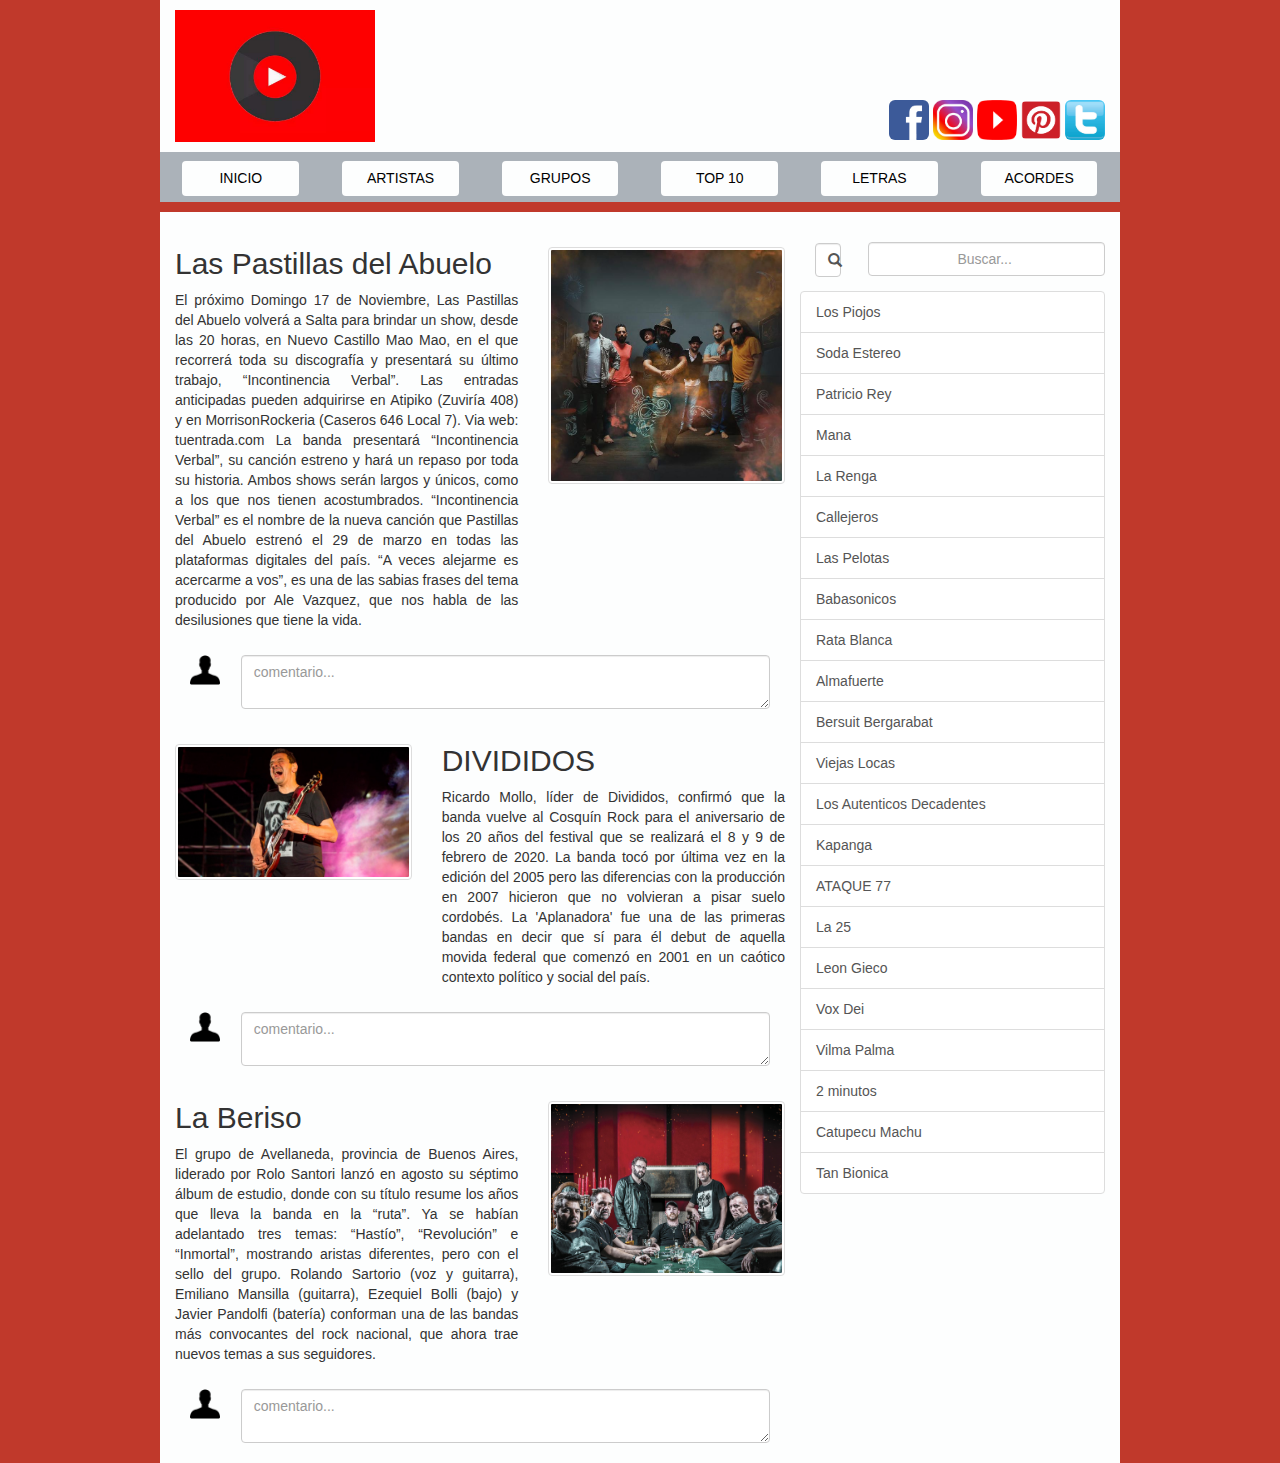
<file: BLOG BOOTSTRAP/index.html>
<!DOCTYPE html>
<html>
  <head lang="en">
    <meta charset="utf-8">
    <meta name="viewport" content="width=device-width, initial-scale=1">
    <meta name='mobile-web-app-capable' content='yes'>
    <link rel="stylesheet" href="css/bootstrap.min.css">
    <link rel="stylesheet" href="css/estilos.css">
    <script src='js/bootstrap.min.js'></script>
    <title>Blog de Musica</title>
  </head>
  <body class="musica-body">
    <div class="container">

      <header>
         <div class="row encabezado">
            <div class="col-lg-6 col-md-6 col-sm-12 col-xs-12 logo">
               <img src="img/logo.jpg" class="logo-img text-left">
            </div>
            <div class="col-lg-6 col-md-6 col-sm-12 col-xs-12 redes-sociales text-right">
               <a href="#"><img class="img-rounded img-social" src="img/fb.png"></a>
               <a href="#"><img class="img-rounded img-social" src="img/ig.jfif"></a>
               <a href="#"><img class="img-rounded img-social" src="img/yt.png"></a>
               <a href="#"><img class="img-rounded img-social" src="img/pt.png"></a>
               <a href="#"><img class="img-rounded img-social" src="img/tt.jfif"></a>
            </div>
         </div>
      </header>

      <div class="row navegador">
          <nav class="navbar navbar-light bg-light">
              <div class="col-xs-12 col-sm-12 col-md-2 col-lg-2 text-center">
                 <a href="#"><button class="btn btn-outline-success text-uppercase" focus type="button">inicio</button></a>
              </div>
              <div class="col-xs-12 col-sm-12 col-md-2 col-lg-2 text-center">
                 <a href="#"><button class="btn btn-outline-success text-uppercase" focus type="button">artistas</button></a>
              </div>
              <div class="col-xs-12 col-sm-12 col-md-2 col-lg-2 text-center">
                 <a href="#"><button class="btn btn-outline-success text-uppercase" focus type="button">grupos</button></a>
              </div>
              <div class="col-xs-12 col-sm-12 col-md-2 col-lg-2 text-center">
                 <a href="#"><button class="btn btn-outline-success text-uppercase" focus type="button">top 10</button></a>
              </div>
              <div class="col-xs-12 col-sm-12 col-md-2 col-lg-2 text-center">
                 <a href="#"><button class="btn btn-outline-success text-uppercase" focus type="button">letras</button></a>
              </div>
              <div class="col-xs-12 col-sm-12 col-md-2 col-lg-2 text-center">
                 <a href="#"><button class="btn btn-outline-success text-uppercase" focus type="button">acordes</button></a>
              </div>
         </nav>
      </div>

      <div class="row cuerpo">
         <div class="col-xs-12 col-sm-12 col-md-8 col-lg-8 contenido">
             <div class="row">
                 <div class="col-xs-12 col-sm-12 col-md-7 col-lg-7 descripcion-banda">
                    <h2>Las Pastillas del Abuelo</h2>
                    <p class="text-justify">
                      El próximo Domingo 17 de Noviembre, Las Pastillas del Abuelo volverá a Salta para brindar un show, desde las 20 horas, en Nuevo Castillo Mao Mao, en el que recorrerá toda su discografía y presentará su último trabajo, “Incontinencia Verbal”.
                      Las entradas anticipadas pueden adquirirse en Atipiko (Zuviría 408) y en MorrisonRockeria (Caseros 646 Local 7). Via web: tuentrada.com
                      La banda presentará “Incontinencia Verbal”, su canción estreno y hará un repaso por toda su historia. Ambos shows serán largos y únicos, como a los que nos tienen acostumbrados.
                      “Incontinencia Verbal” es el nombre de la nueva canción que Pastillas del Abuelo estrenó el 29 de marzo en todas las plataformas digitales del país. “A veces alejarme es acercarme a vos”, es una de las sabias frases del tema producido por Ale Vazquez, que nos habla de las desilusiones que tiene la vida.
                    </p>
                 </div>
                 <div class="col-xs-12 col-sm-12 col-md-5 col-lg-5 foto-banda ">
                    <img src="img/laspastillas.jpg" class="img-thumbnail">
                 </div>
                 <div class="col-xs-12 col-sm-12 col-md-12 col-lg-12 comentario-banda">
                    <form role="form" action="index.html" method="post">
                      <fieldset>
                        <div class="form-group area-texto">
                          <div class="col-xs-2 col-sm-1 col-md-1 col-lg-1"><img src="img/user.png"></div>
                          <div class="col-xs-10 col-sm-11 col-md-11 col-lg-11">
                          <textarea name="comentario" class="form-control" placeholder="comentario..."></textarea></div>
                        </div>
                      </fieldset>
                   </form>
                </div>
             </div>

             <div class="row">
                 <div class="col-xs-12 col-sm-12 col-md-7 col-md-push-5 col-lg-7 col-lg-push-5 descripcion-banda">
                    <h2>DIVIDIDOS</h2>
                    <p class="text-justify">
                      Ricardo Mollo, líder de Divididos, confirmó que la banda vuelve al Cosquín Rock para el aniversario de los 20 años del festival que se realizará el 8 y 9 de febrero de 2020.
                      La banda tocó por última vez en la edición del 2005 pero las diferencias con la producción en 2007 hicieron que no volvieran a pisar suelo cordobés. La 'Aplanadora' fue una de las primeras bandas en decir que sí para él debut de aquella movida federal que comenzó en 2001 en un caótico contexto político y social del país.
                    </p>
                 </div>
                 <div class="col-xs-12 col-sm-12 col-md-5 col-md-pull-7 col-lg-5 col-lg-pull-7 foto-banda ">
                    <img src="img/DIVIDIDOS.jpg" class="img-thumbnail">
                 </div>
                 <div class="col-xs-12 col-sm-12 col-md-12 col-lg-12 comentario-banda">
                    <form role="form" action="index.html" method="post">
                      <fieldset>
                        <div class="form-group area-texto">
                          <div class="col-xs-2 col-sm-1 col-md-1 col-lg-1"><img src="img/user.png"></div>
                          <div class="col-xs-10 col-sm-11 col-md-11 col-lg-11">
                          <textarea name="comentario" class="form-control" placeholder="comentario..."></textarea></div>
                        </div>
                      </fieldset>
                   </form>
                </div>
             </div>
             <div class="row">
                 <div class="col-xs-12 col-sm-12 col-md-7 col-lg-7 descripcion-banda">
                    <h2>La Beriso</h2>
                    <p class="text-justify">
                      El grupo de Avellaneda, provincia de Buenos Aires, liderado por Rolo Santori lanzó en agosto su séptimo álbum de estudio, donde con su título resume los años que lleva la banda en la “ruta”. Ya se habían adelantado tres temas: “Hastío”, “Revolución” e “Inmortal”, mostrando aristas diferentes, pero con el sello del grupo.
                      Rolando Sartorio (voz y guitarra), Emiliano Mansilla (guitarra), Ezequiel Bolli (bajo) y Javier Pandolfi (batería) conforman una de las bandas más convocantes del rock nacional, que ahora trae nuevos temas a sus seguidores.
                    </p>
                 </div>
                 <div class="col-xs-12 col-sm-12 col-md-5 col-lg-5 foto-banda ">
                    <img src="img/laberiso.jpg" class="img-thumbnail">
                 </div>
                 <div class="col-xs-12 col-sm-12 col-md-12 col-lg-12 comentario-banda">
                    <form role="form" action="index.html" method="post">
                      <fieldset>
                        <div class="form-group area-texto">
                          <div class="col-xs-2 col-sm-1 col-md-1 col-lg-1"><img src="img/user.png"></div>
                          <div class="col-xs-10 col-sm-11 col-md-11 col-lg-11">
                          <textarea name="comentario" class="form-control" placeholder="comentario..."></textarea></div>
                        </div>
                      </fieldset>
                   </form>
                </div>
             </div>
         </div>

         <div class="col-xs-4 col-sm-4 col-md-4 col-lg-4 buscador">
            <div class="row input-buscador">
               <form role="form" action="index.html" method="post">
                  <div class="col-md-2 col-lg-2">
                    <a href="#"><span class="glyphicon glyphicon-search form-control" aria-hidden="true"></span></a>
                  </div>
                  <div class="col-md-10 col-lg-10">
                    <input class="text-center form-control" id="buscar" placeholder="Buscar..." type="search" name="buscar" aria-label="Buscar">
                  </div>
               </form>
            </div>
            <div class="row opciones-buscador">
               <div class="col-lg-12 col-md-12 list-group">
                   <a href="#" class="list-group-item list-group-item-action">Los Piojos</a>
                   <a href="#" class="list-group-item list-group-item-action">Soda Estereo</a>
                   <a href="#" class="list-group-item list-group-item-action">Patricio Rey</a>
                   <a href="#" class="list-group-item list-group-item-action">Mana</a>
                   <a href="#" class="list-group-item list-group-item-action">La Renga</a>
                   <a href="#" class="list-group-item list-group-item-action">Callejeros</a>
                   <a href="#" class="list-group-item list-group-item-action">Las Pelotas</a>
                   <a href="#" class="list-group-item list-group-item-action">Babasonicos</a>
                   <a href="#" class="list-group-item list-group-item-action">Rata Blanca</a>
                   <a href="#" class="list-group-item list-group-item-action">Almafuerte</a>
                   <a href="#" class="list-group-item list-group-item-action">Bersuit Bergarabat</a>
                   <a href="#" class="list-group-item list-group-item-action">Viejas Locas</a>
                   <a href="#" class="list-group-item list-group-item-action">Los Autenticos Decadentes</a>
                   <a href="#" class="list-group-item list-group-item-action">Kapanga</a>
                   <a href="#" class="list-group-item list-group-item-action">ATAQUE 77</a>
                   <a href="#" class="list-group-item list-group-item-action">La 25</a>
                   <a href="#" class="list-group-item list-group-item-action">Leon Gieco</a>
                   <a href="#" class="list-group-item list-group-item-action">Vox Dei</a>
                   <a href="#" class="list-group-item list-group-item-action">Vilma Palma</a>
                   <a href="#" class="list-group-item list-group-item-action">2 minutos</a>
                   <a href="#" class="list-group-item list-group-item-action">Catupecu Machu</a>
                   <a href="#" class="list-group-item list-group-item-action">Tan Bionica</a>
               </div>
            </div>
         </div>


      </div>
    </div>
  </body>
</html>
</file>
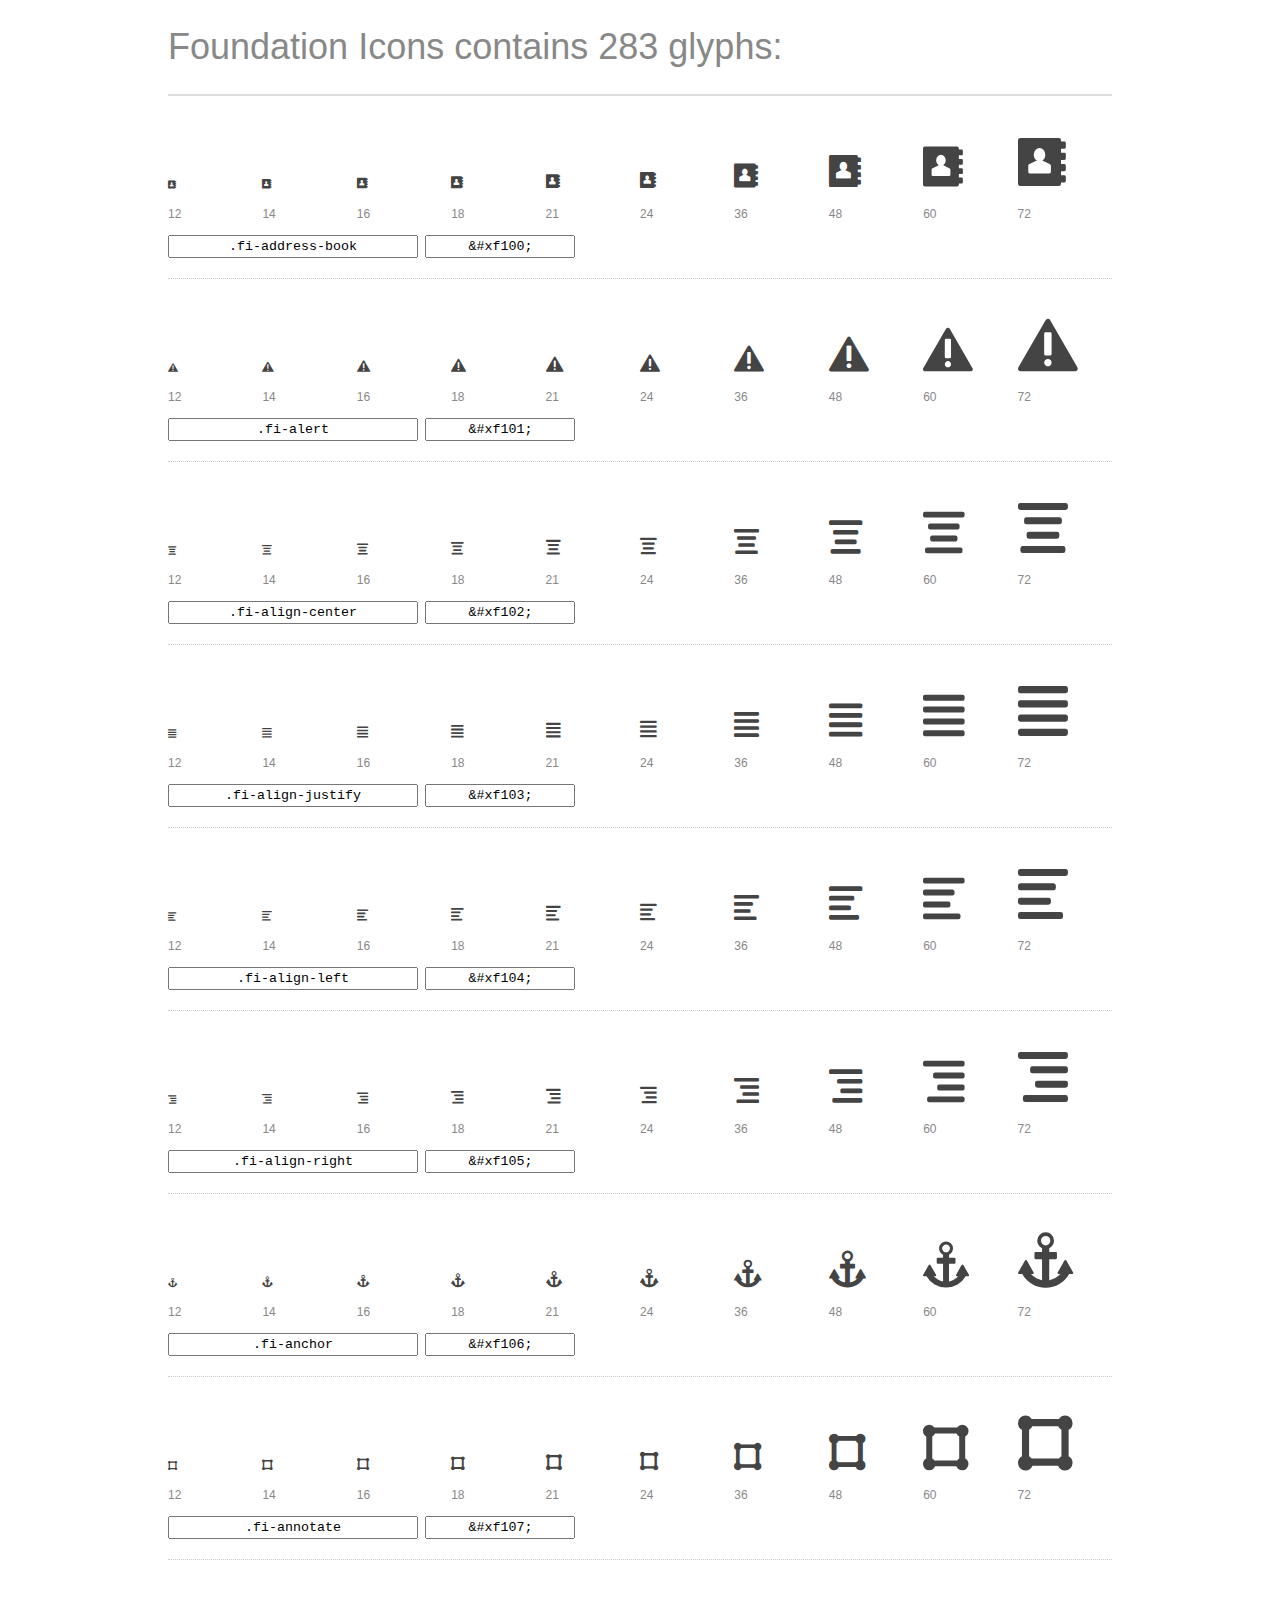
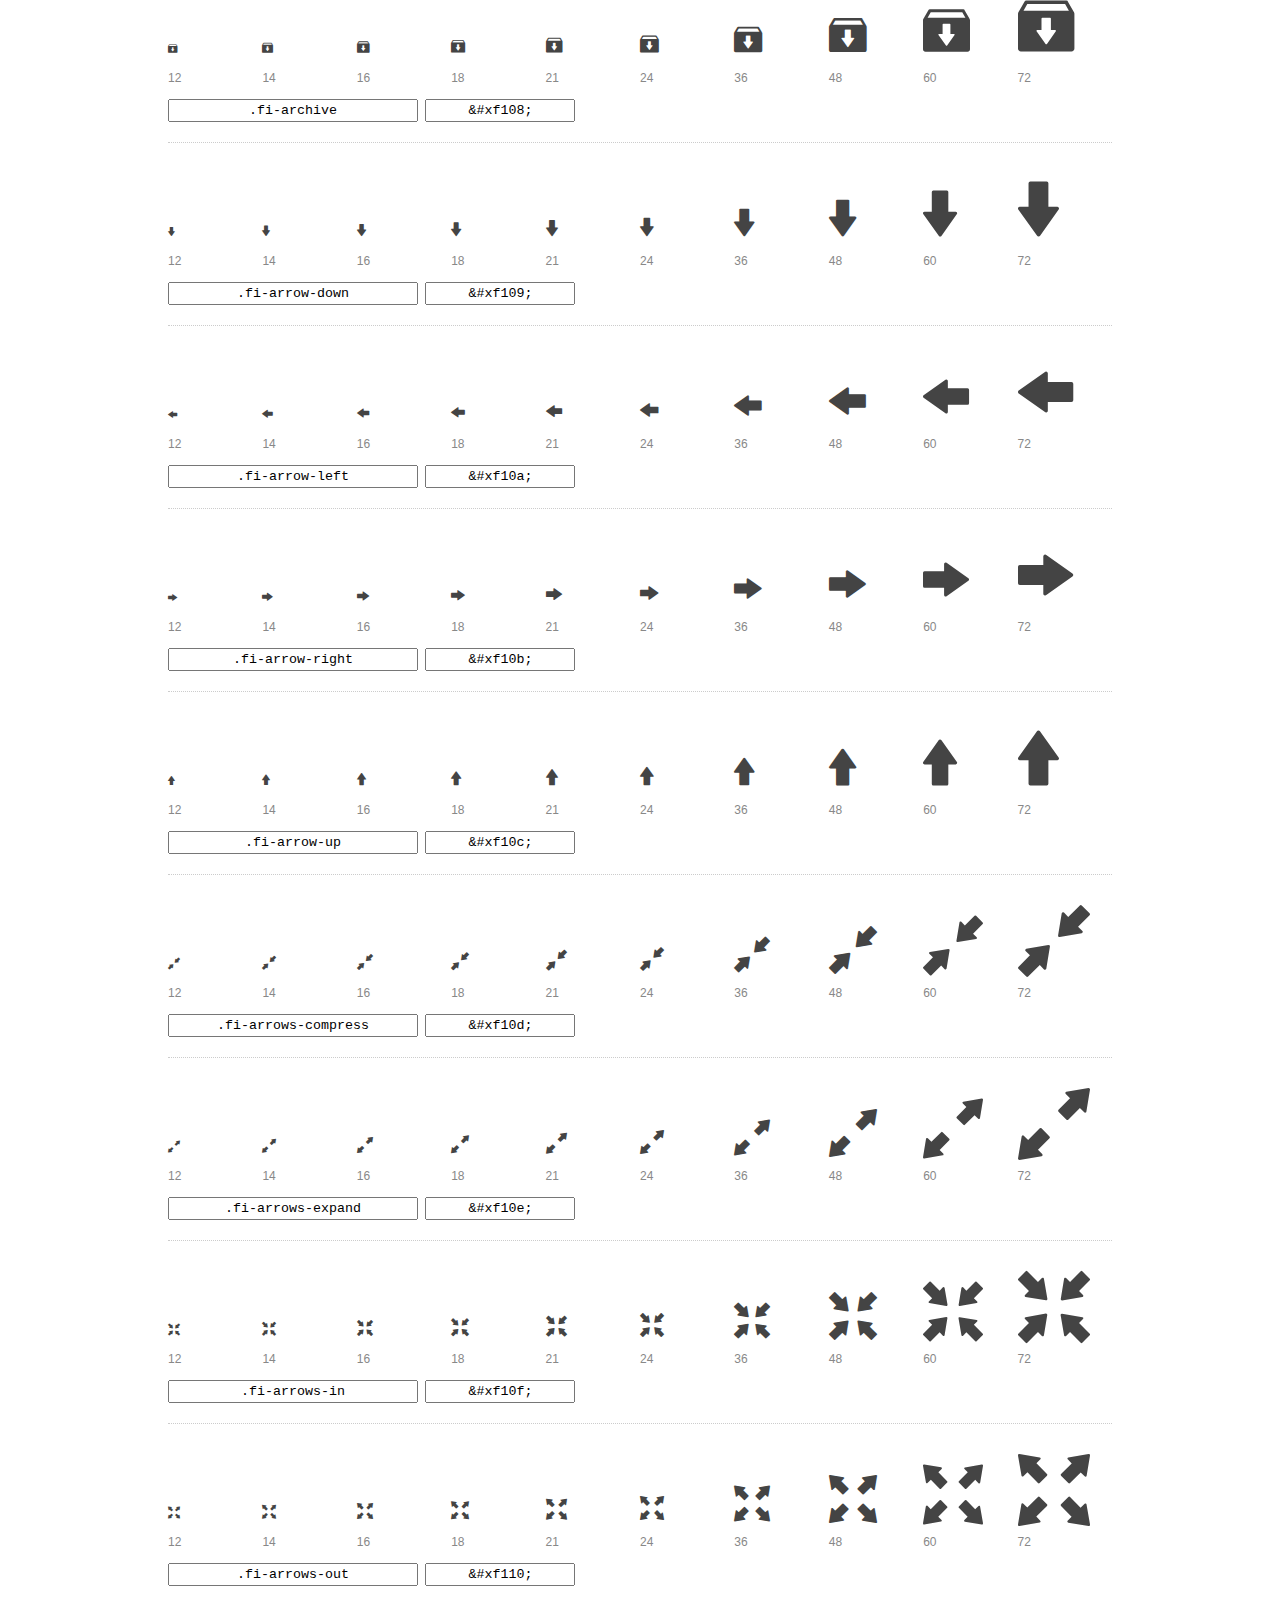
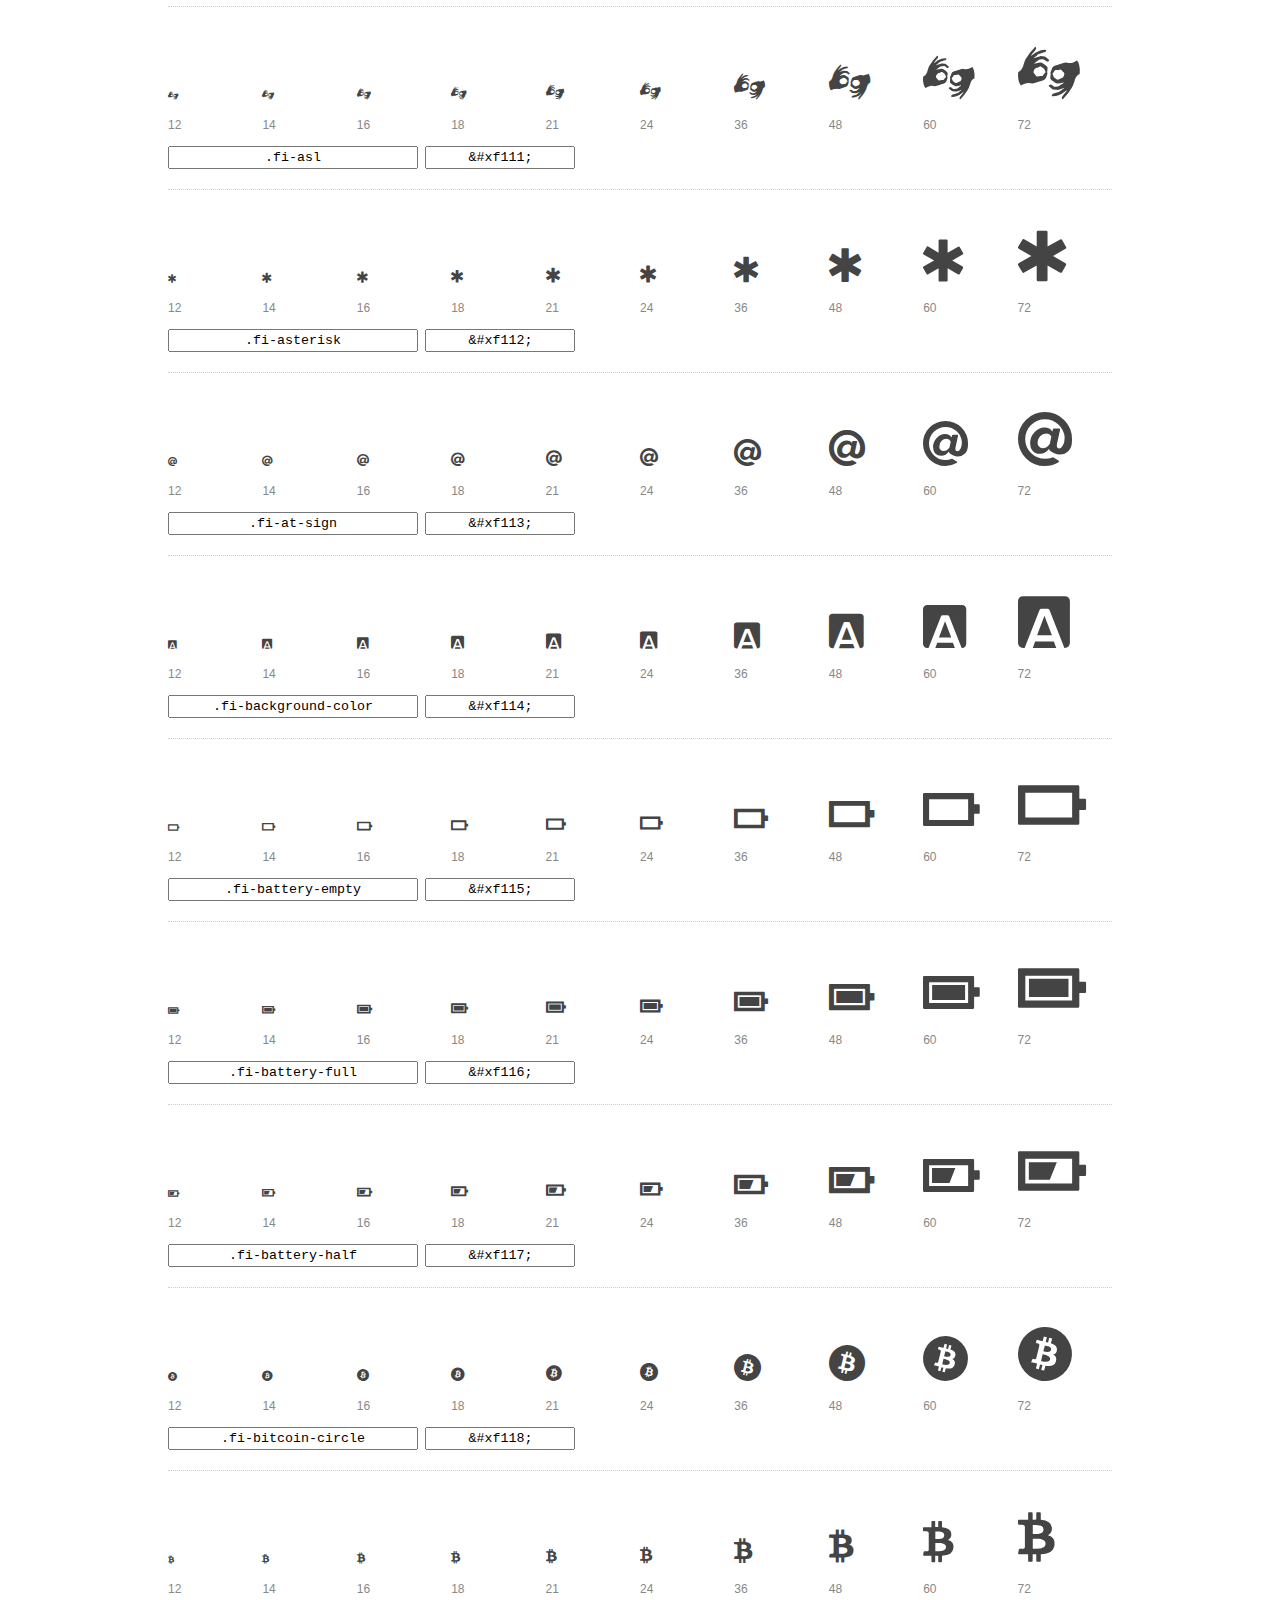
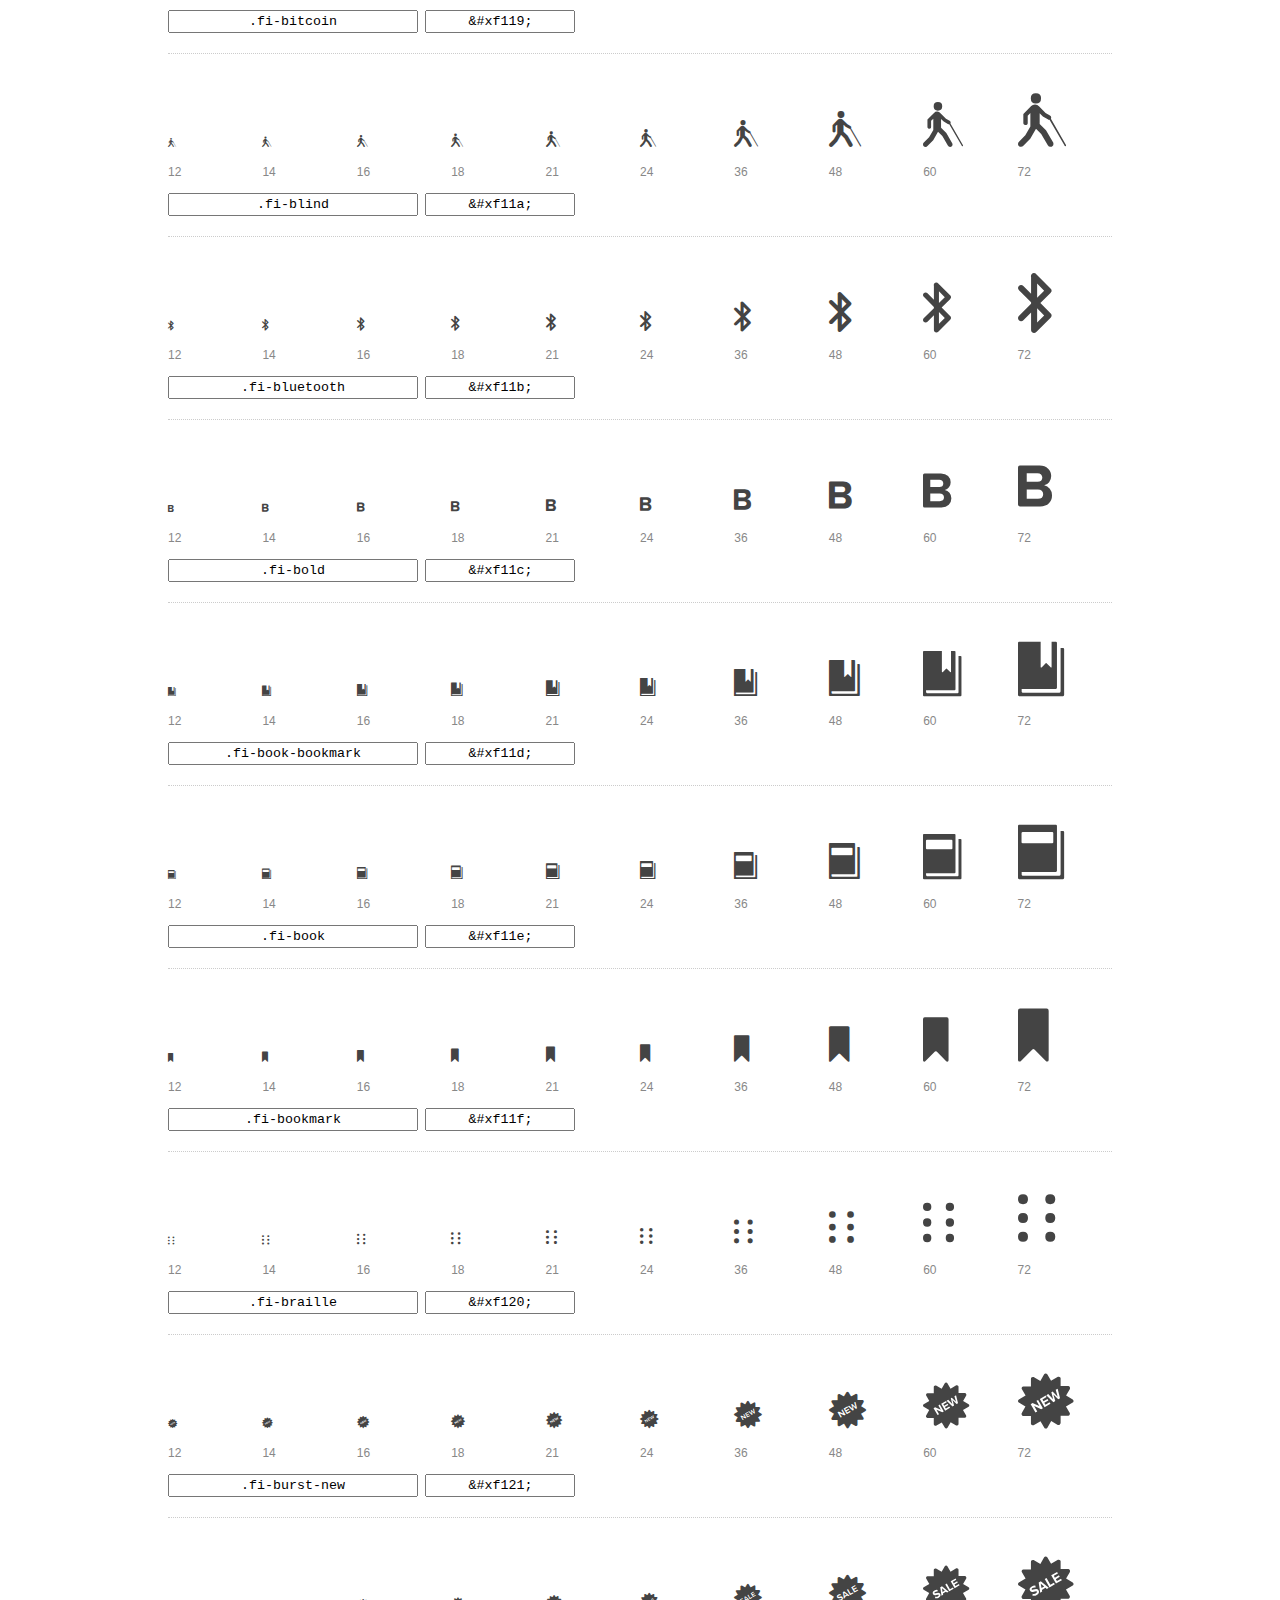
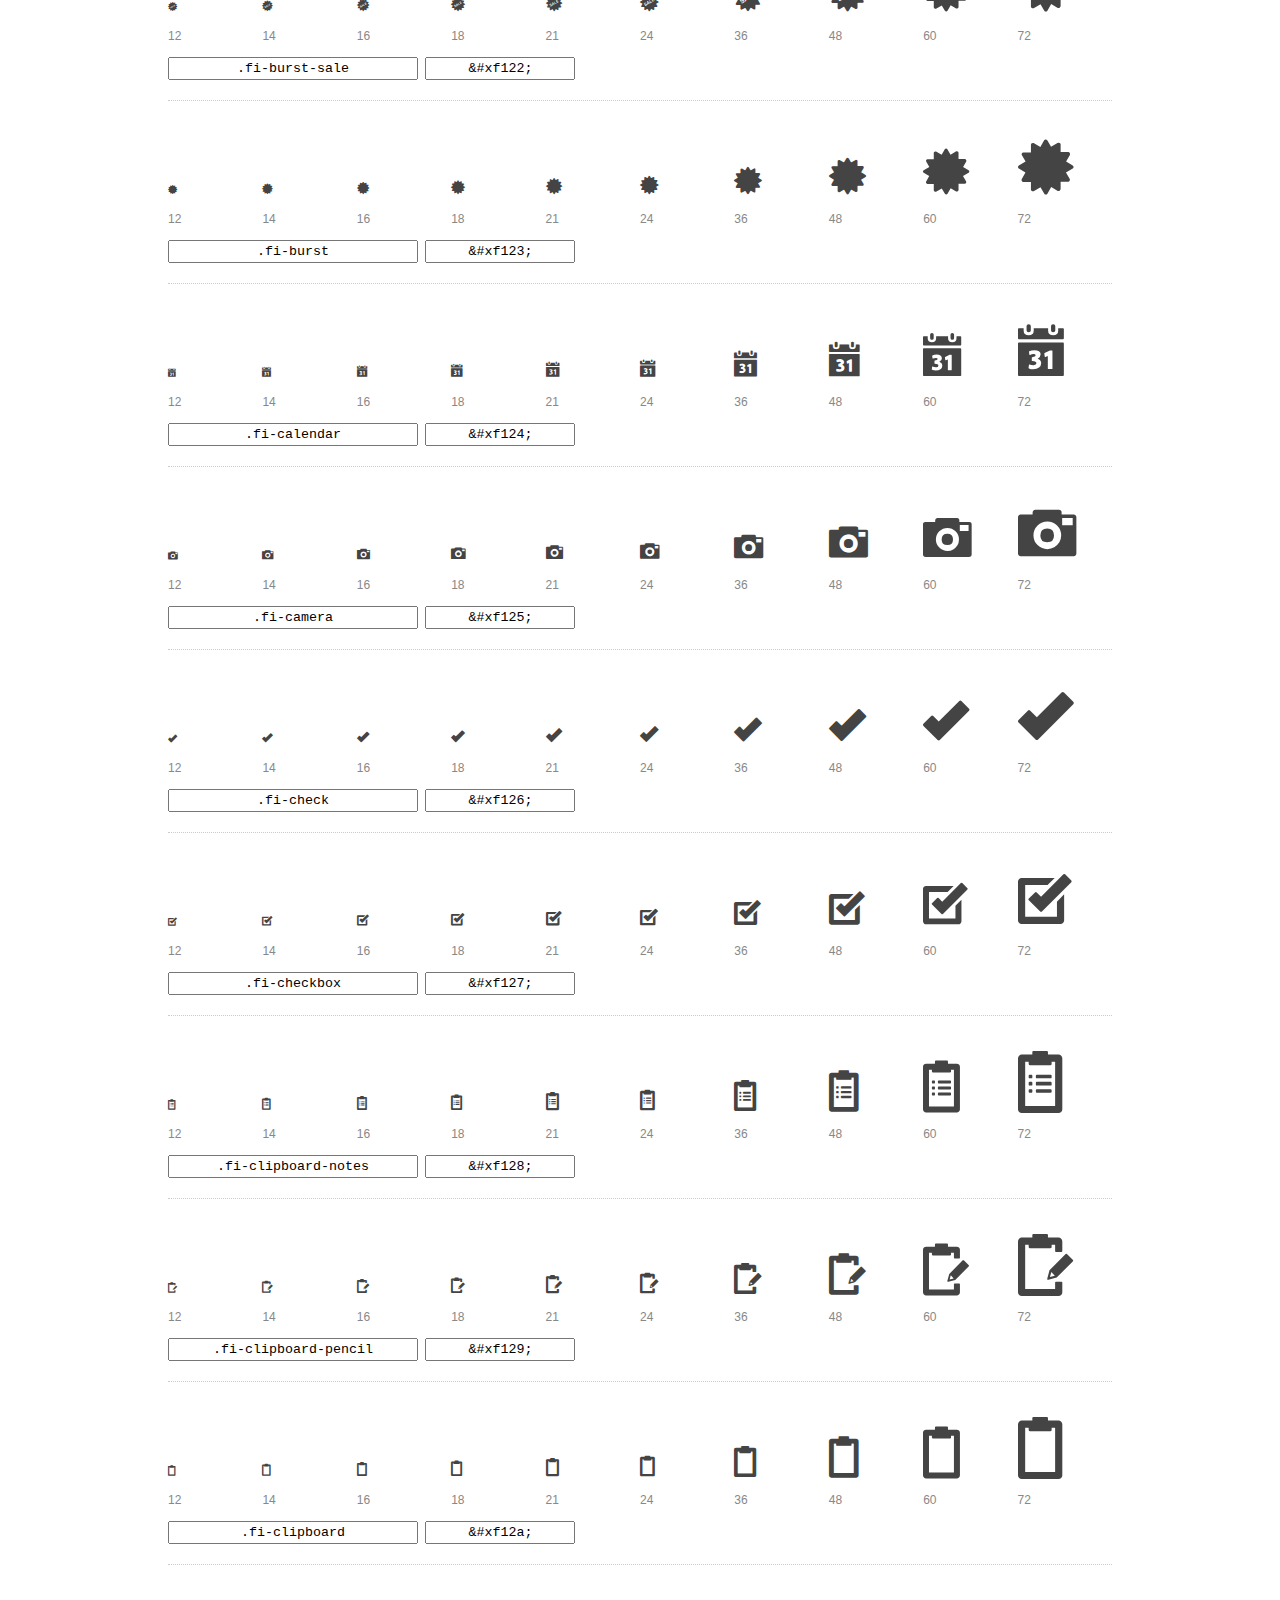
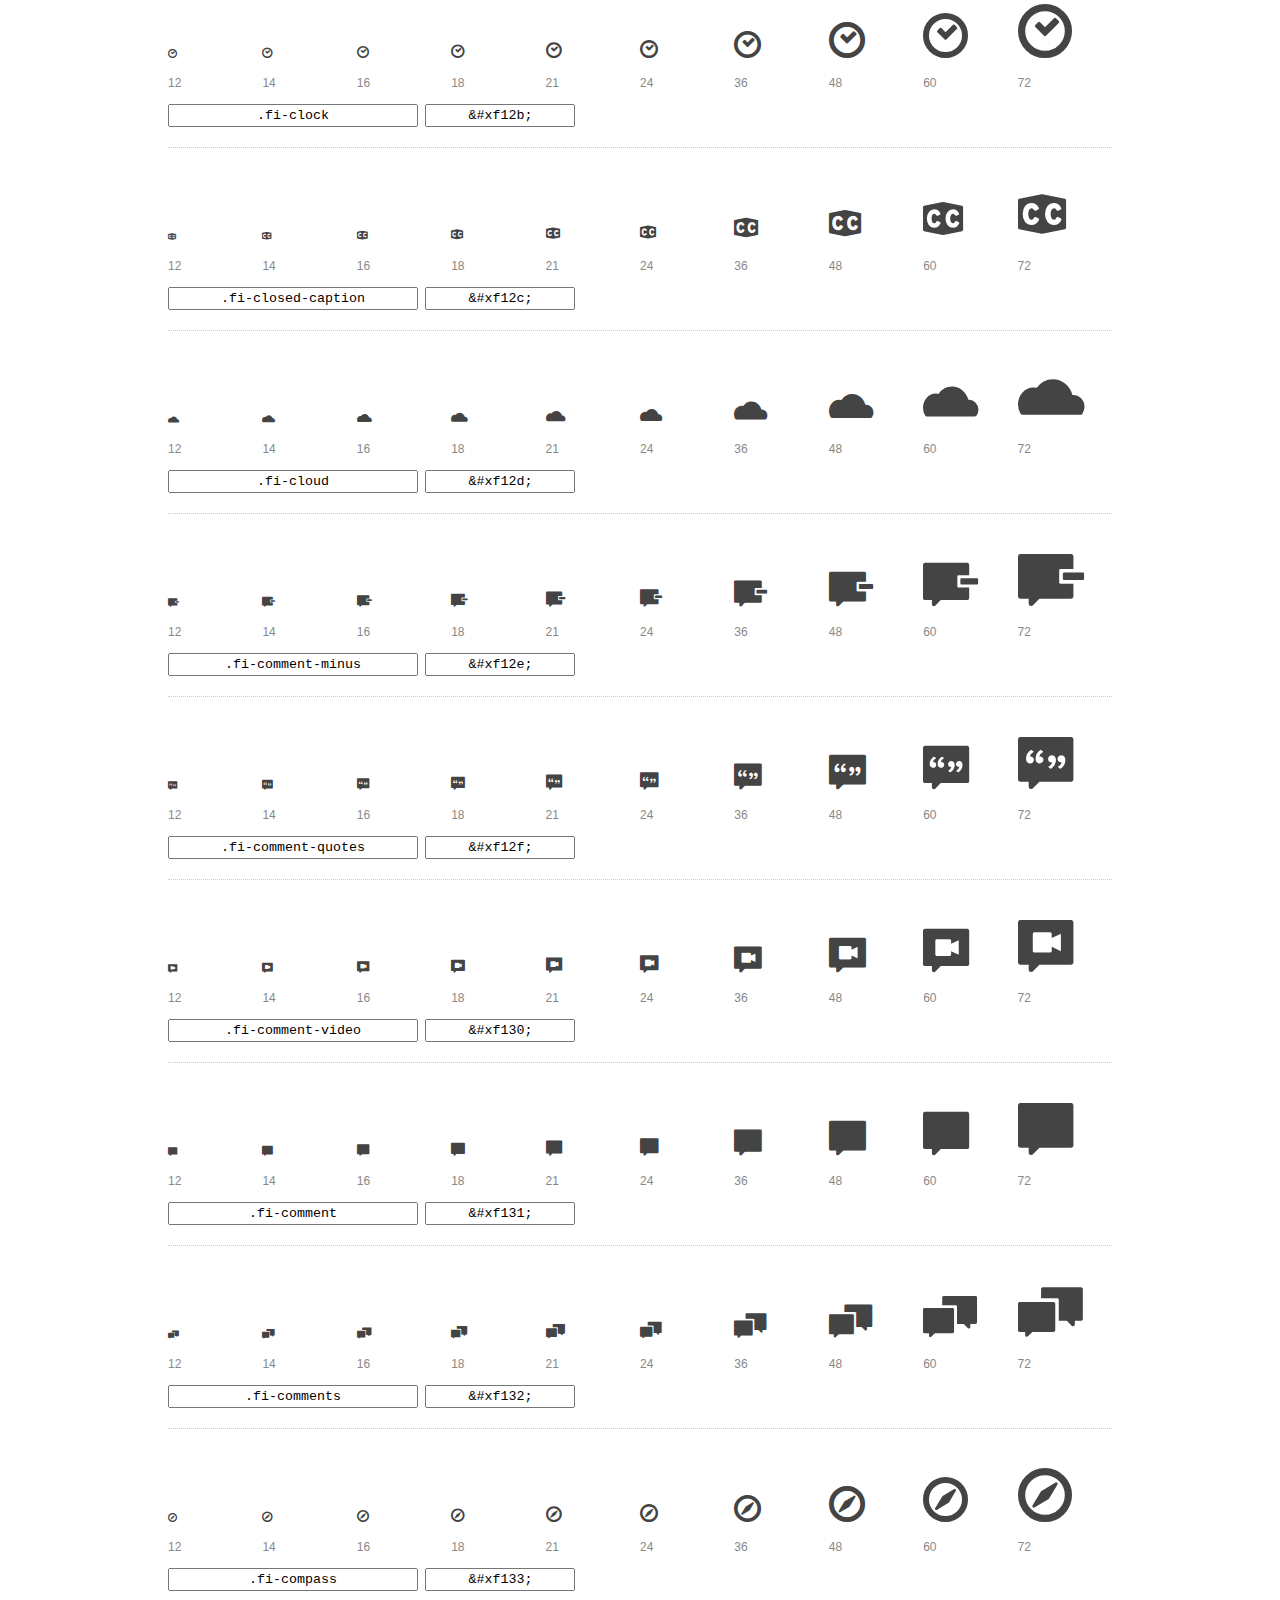
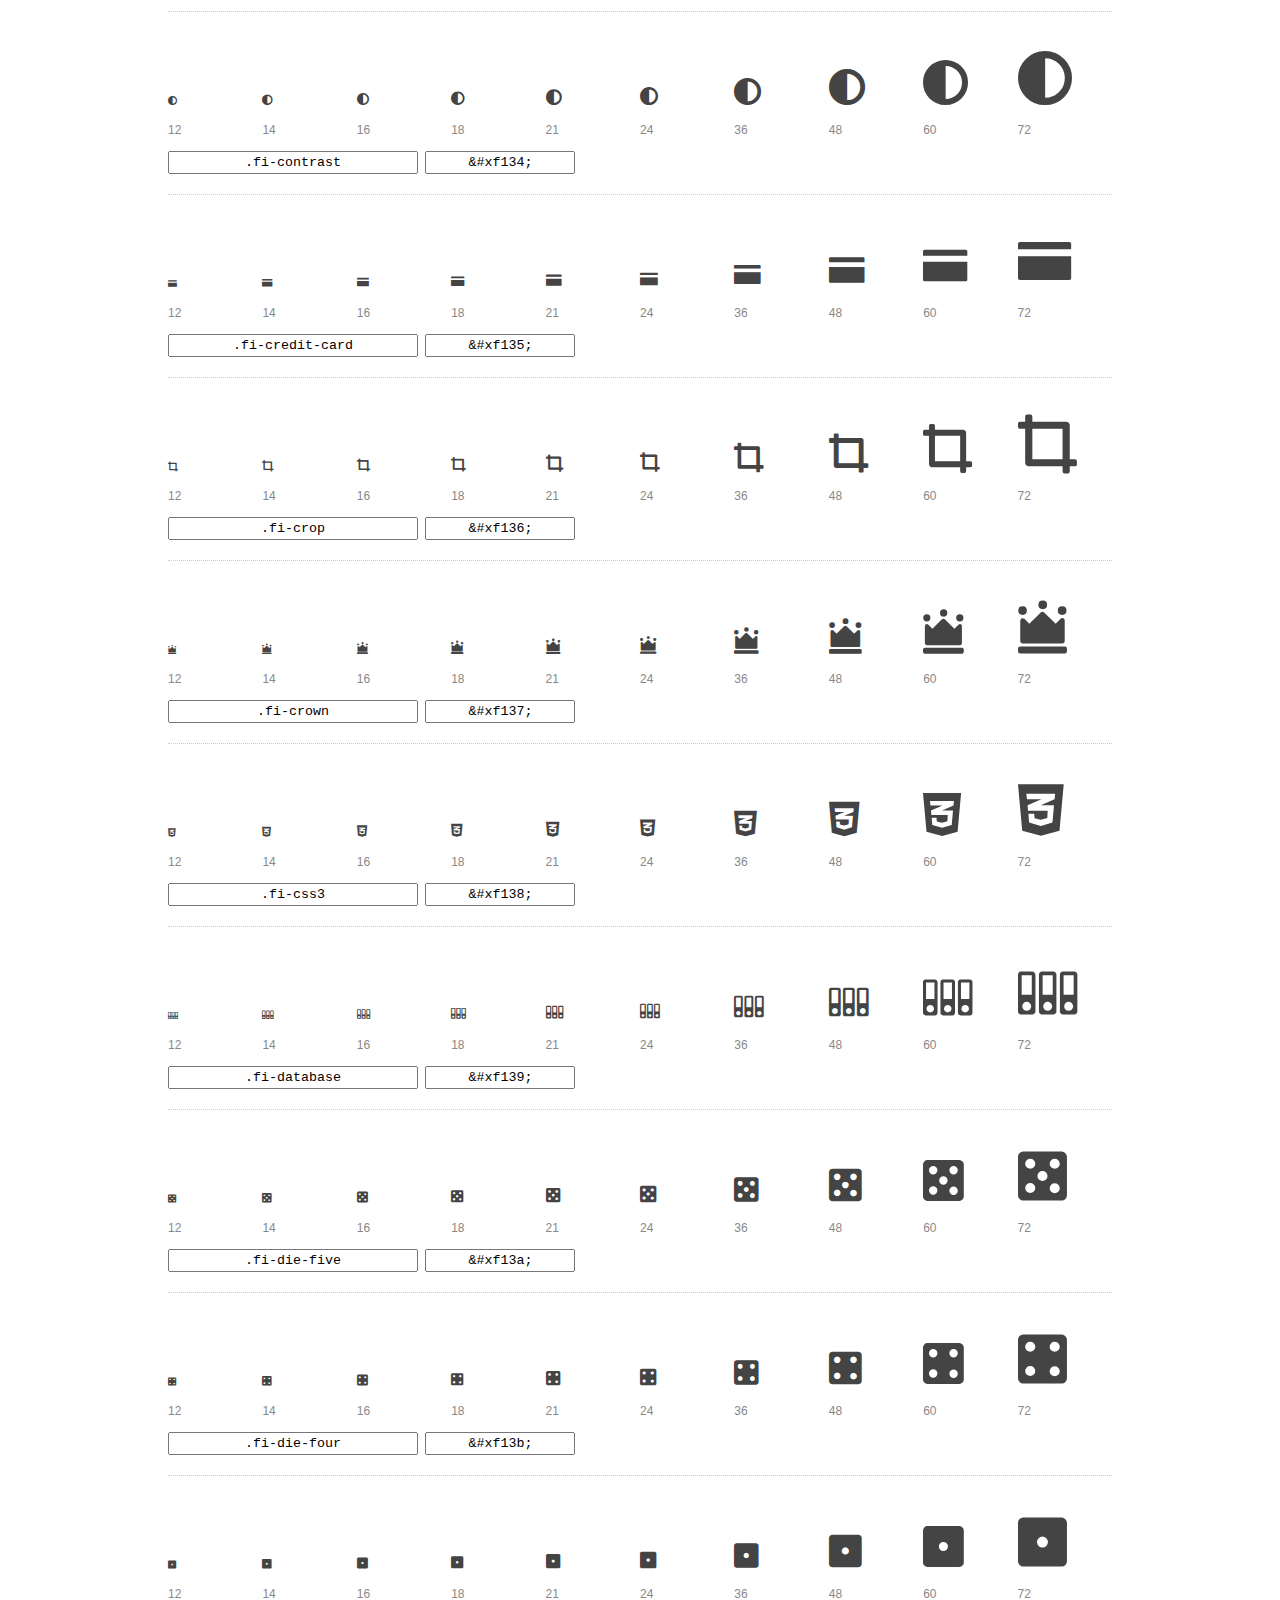
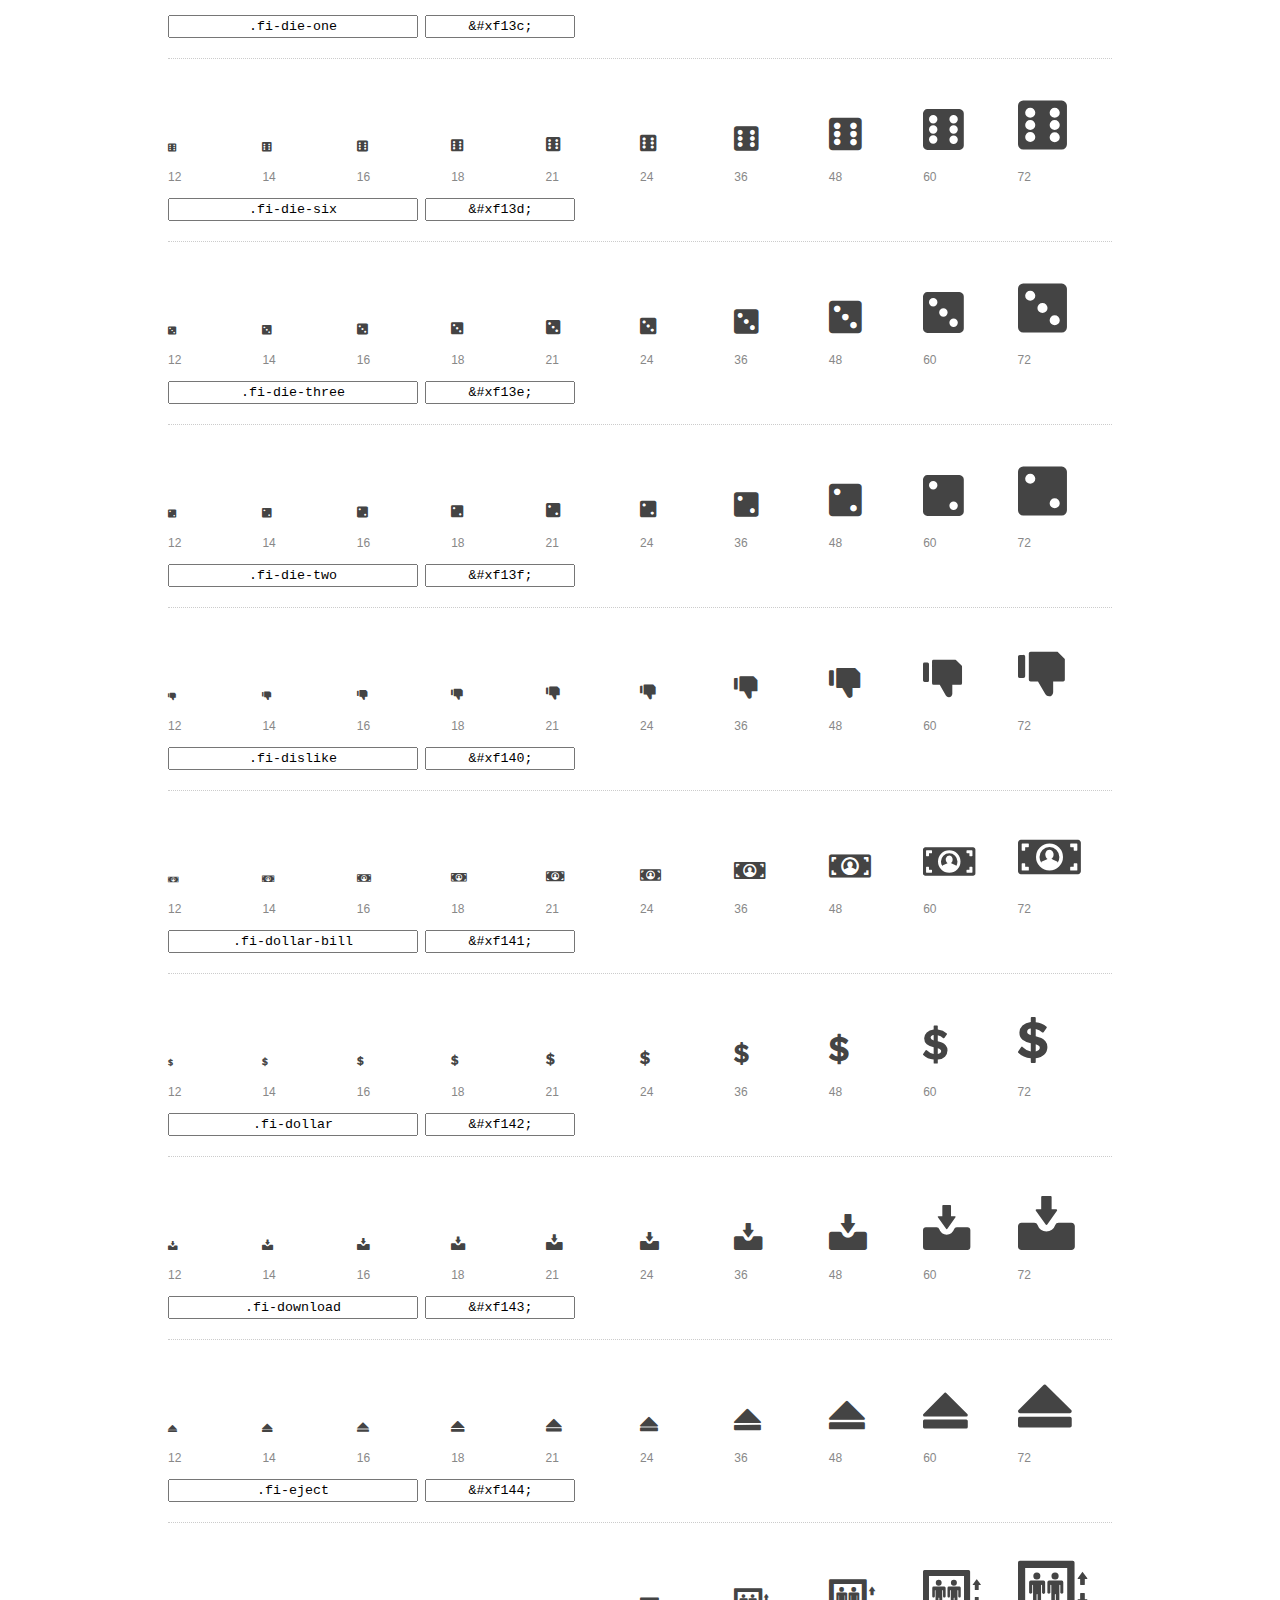
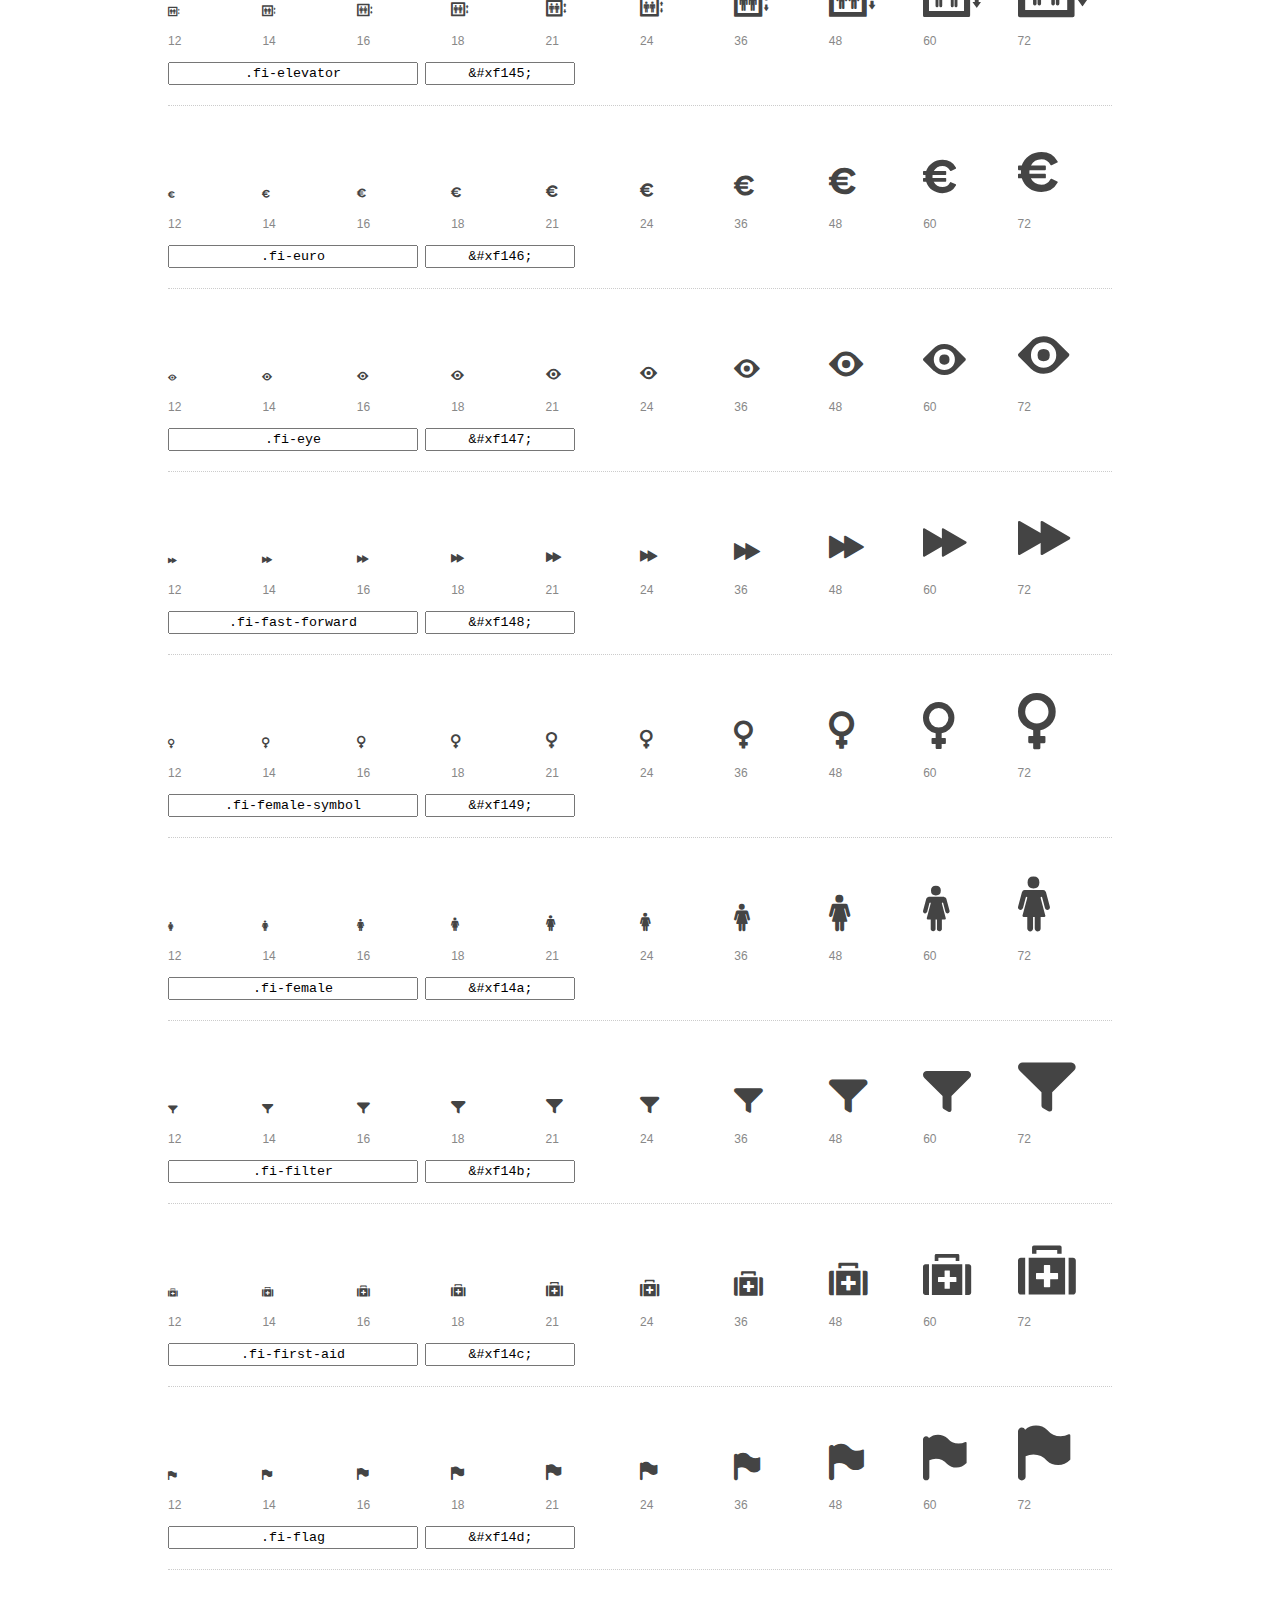
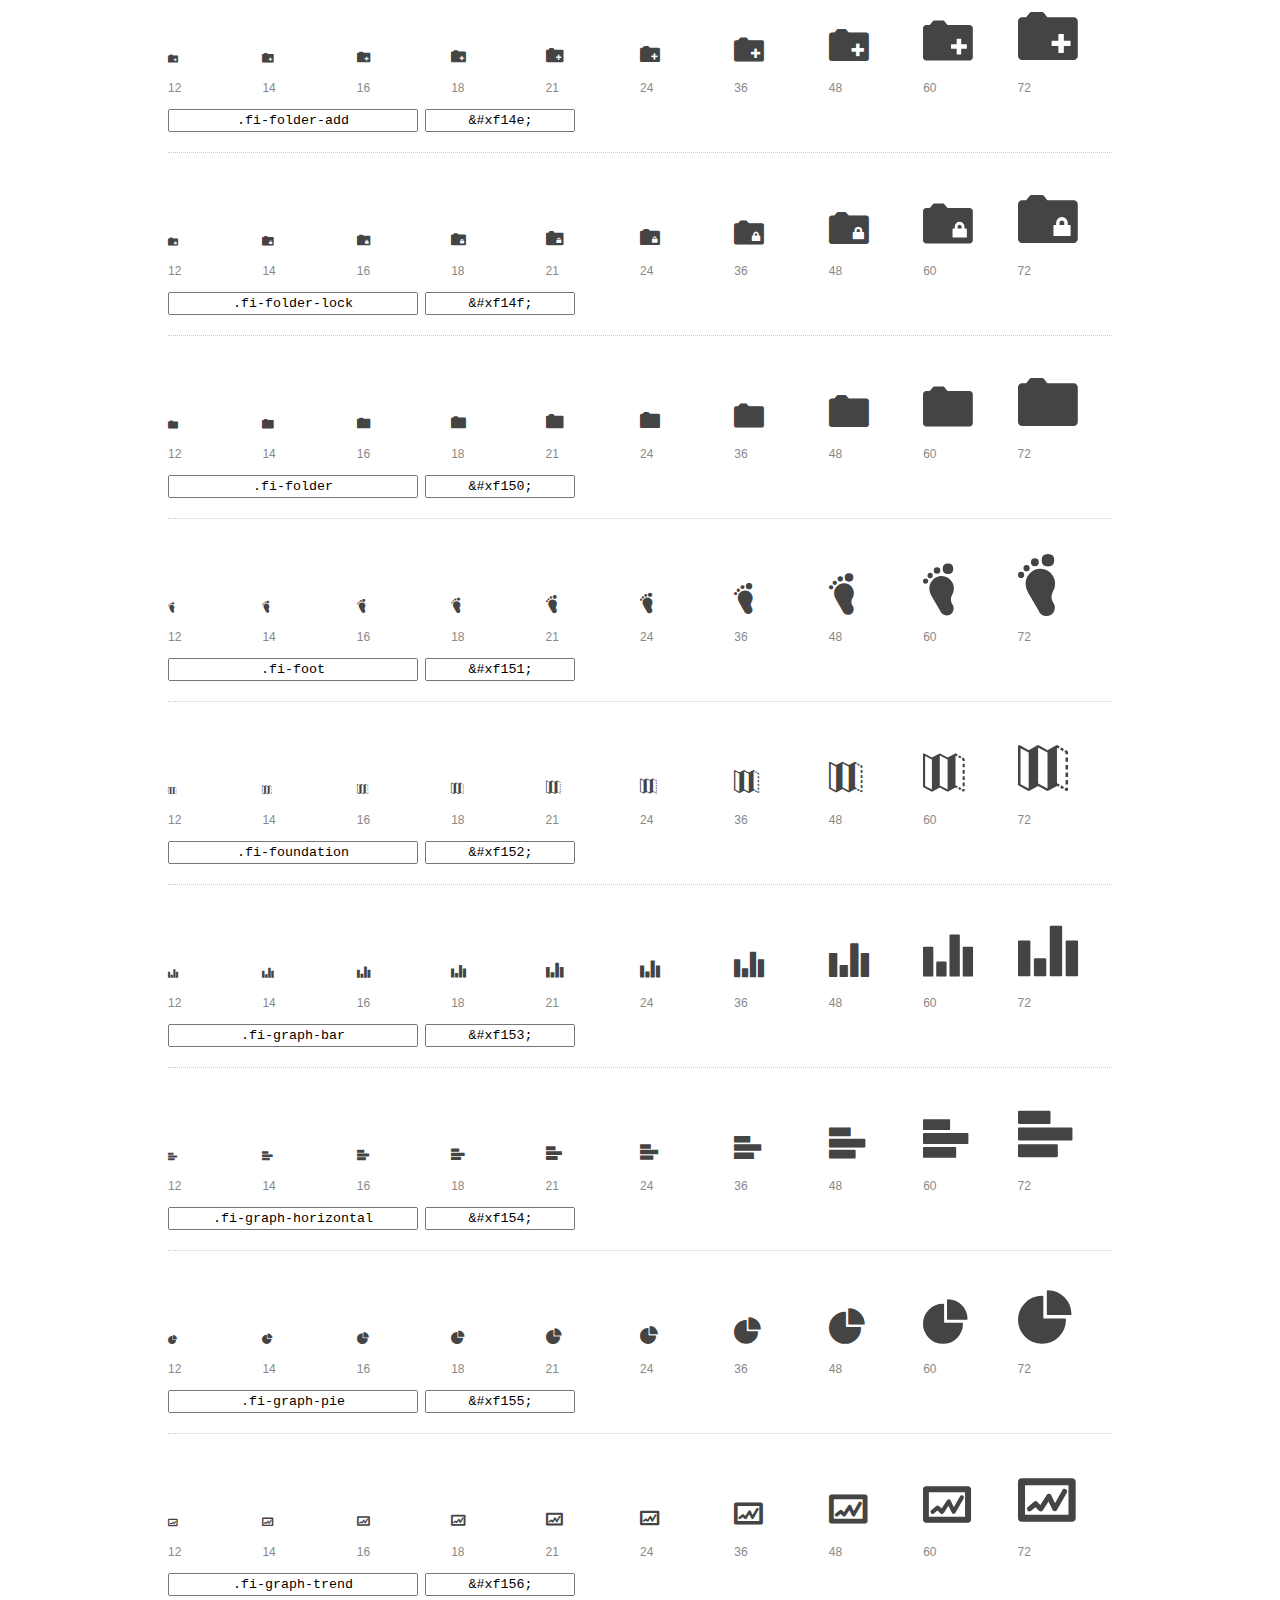
<file: BLOG FOUNDATION/foundation-icons/preview.html>
<!DOCTYPE html>
<html>
  <head>
    <title>Foundation Icons glyphs preview</title>
    <link rel="stylesheet" href="foundation-icons.css" />

    <style>
      * {
        -moz-box-sizing: border-box;
        -webkit-box-sizing: border-box;
        box-sizing: border-box;
        margin: 0;
        padding: 0;
      }

      body {
        background: #fff;
        color: #444;
        font: 16px/1.5 "Helvetica Neue", Helvetica, Arial, sans-serif;
      }

      a, 
      a:visited {
        color: #888;
        text-decoration: underline;
      }
      a:hover, 
      a:focus { color: #000; }

      h1 {
        border-bottom: 2px solid #ddd;
        color: #888;
        font-size: 36px;
        font-weight: 300;
        margin-bottom: 20px;
        padding: 20px 0;
      }

      .container {
        margin: 0 auto;
        min-width: 880px;
        padding: 0 40px;
        width: 80%;
      }

      .glyph {
        border-bottom: 1px dotted #ccc;
        padding: 10px 0 20px;
        margin-bottom: 20px;
      }

      .preview-glyphs { vertical-align: bottom; } 

      .preview-scale { 
        color: #888;
        font-size: 12px; 
        margin-top: 5px;
      }

      .step {
        display: inline-block;
        line-height: 1;
        width: 10%;
      }

      
      .size-12 { font-size: 12px; }
      
      .size-14 { font-size: 14px; }
      
      .size-16 { font-size: 16px; }
      
      .size-18 { font-size: 18px; }
      
      .size-21 { font-size: 21px; }
      
      .size-24 { font-size: 24px; }
      
      .size-36 { font-size: 36px; }
      
      .size-48 { font-size: 48px; }
      
      .size-60 { font-size: 60px; }
      
      .size-72 { font-size: 72px; }
      

      .usage { margin-top: 10px; }

      .usage input {
        font-family: monospace;
        margin-right: 3px;
        padding: 2px 5px;
        text-align: center;
      }

      .usage .point { width: 150px; }

      .usage .class { width: 250px; }

      .footer {
        color: #888;
        font-size: 12px;
        padding: 20px 0;
      }
    </style>

    <!--[if lte IE 8]><script src="http://html5shiv.googlecode.com/svn/trunk/html5.js"></script><![endif]-->
  </head>

  <body>
    <div class="container">
      <h1>Foundation Icons contains 283 glyphs:</h1> 

      
      <div class="glyph">
        <div class="preview-glyphs">
          <i class="step fi-address-book size-12"></i><i class="step fi-address-book size-14"></i><i class="step fi-address-book size-16"></i><i class="step fi-address-book size-18"></i><i class="step fi-address-book size-21"></i><i class="step fi-address-book size-24"></i><i class="step fi-address-book size-36"></i><i class="step fi-address-book size-48"></i><i class="step fi-address-book size-60"></i><i class="step fi-address-book size-72"></i>
        </div>
        <div class="preview-scale">
          <span class="step">12</span><span class="step">14</span><span class="step">16</span><span class="step">18</span><span class="step">21</span><span class="step">24</span><span class="step">36</span><span class="step">48</span><span class="step">60</span><span class="step">72</span> 
        </div>
        <div class="usage">
          <input class="class" type="text" readonly="readonly" onClick="this.select();" value=".fi-address-book" />
          <input class="point" type="text" readonly="readonly" onClick="this.select();" value="&amp;#xf100;" />
        </div>
      </div>
      
      <div class="glyph">
        <div class="preview-glyphs">
          <i class="step fi-alert size-12"></i><i class="step fi-alert size-14"></i><i class="step fi-alert size-16"></i><i class="step fi-alert size-18"></i><i class="step fi-alert size-21"></i><i class="step fi-alert size-24"></i><i class="step fi-alert size-36"></i><i class="step fi-alert size-48"></i><i class="step fi-alert size-60"></i><i class="step fi-alert size-72"></i>
        </div>
        <div class="preview-scale">
          <span class="step">12</span><span class="step">14</span><span class="step">16</span><span class="step">18</span><span class="step">21</span><span class="step">24</span><span class="step">36</span><span class="step">48</span><span class="step">60</span><span class="step">72</span> 
        </div>
        <div class="usage">
          <input class="class" type="text" readonly="readonly" onClick="this.select();" value=".fi-alert" />
          <input class="point" type="text" readonly="readonly" onClick="this.select();" value="&amp;#xf101;" />
        </div>
      </div>
      
      <div class="glyph">
        <div class="preview-glyphs">
          <i class="step fi-align-center size-12"></i><i class="step fi-align-center size-14"></i><i class="step fi-align-center size-16"></i><i class="step fi-align-center size-18"></i><i class="step fi-align-center size-21"></i><i class="step fi-align-center size-24"></i><i class="step fi-align-center size-36"></i><i class="step fi-align-center size-48"></i><i class="step fi-align-center size-60"></i><i class="step fi-align-center size-72"></i>
        </div>
        <div class="preview-scale">
          <span class="step">12</span><span class="step">14</span><span class="step">16</span><span class="step">18</span><span class="step">21</span><span class="step">24</span><span class="step">36</span><span class="step">48</span><span class="step">60</span><span class="step">72</span> 
        </div>
        <div class="usage">
          <input class="class" type="text" readonly="readonly" onClick="this.select();" value=".fi-align-center" />
          <input class="point" type="text" readonly="readonly" onClick="this.select();" value="&amp;#xf102;" />
        </div>
      </div>
      
      <div class="glyph">
        <div class="preview-glyphs">
          <i class="step fi-align-justify size-12"></i><i class="step fi-align-justify size-14"></i><i class="step fi-align-justify size-16"></i><i class="step fi-align-justify size-18"></i><i class="step fi-align-justify size-21"></i><i class="step fi-align-justify size-24"></i><i class="step fi-align-justify size-36"></i><i class="step fi-align-justify size-48"></i><i class="step fi-align-justify size-60"></i><i class="step fi-align-justify size-72"></i>
        </div>
        <div class="preview-scale">
          <span class="step">12</span><span class="step">14</span><span class="step">16</span><span class="step">18</span><span class="step">21</span><span class="step">24</span><span class="step">36</span><span class="step">48</span><span class="step">60</span><span class="step">72</span> 
        </div>
        <div class="usage">
          <input class="class" type="text" readonly="readonly" onClick="this.select();" value=".fi-align-justify" />
          <input class="point" type="text" readonly="readonly" onClick="this.select();" value="&amp;#xf103;" />
        </div>
      </div>
      
      <div class="glyph">
        <div class="preview-glyphs">
          <i class="step fi-align-left size-12"></i><i class="step fi-align-left size-14"></i><i class="step fi-align-left size-16"></i><i class="step fi-align-left size-18"></i><i class="step fi-align-left size-21"></i><i class="step fi-align-left size-24"></i><i class="step fi-align-left size-36"></i><i class="step fi-align-left size-48"></i><i class="step fi-align-left size-60"></i><i class="step fi-align-left size-72"></i>
        </div>
        <div class="preview-scale">
          <span class="step">12</span><span class="step">14</span><span class="step">16</span><span class="step">18</span><span class="step">21</span><span class="step">24</span><span class="step">36</span><span class="step">48</span><span class="step">60</span><span class="step">72</span> 
        </div>
        <div class="usage">
          <input class="class" type="text" readonly="readonly" onClick="this.select();" value=".fi-align-left" />
          <input class="point" type="text" readonly="readonly" onClick="this.select();" value="&amp;#xf104;" />
        </div>
      </div>
      
      <div class="glyph">
        <div class="preview-glyphs">
          <i class="step fi-align-right size-12"></i><i class="step fi-align-right size-14"></i><i class="step fi-align-right size-16"></i><i class="step fi-align-right size-18"></i><i class="step fi-align-right size-21"></i><i class="step fi-align-right size-24"></i><i class="step fi-align-right size-36"></i><i class="step fi-align-right size-48"></i><i class="step fi-align-right size-60"></i><i class="step fi-align-right size-72"></i>
        </div>
        <div class="preview-scale">
          <span class="step">12</span><span class="step">14</span><span class="step">16</span><span class="step">18</span><span class="step">21</span><span class="step">24</span><span class="step">36</span><span class="step">48</span><span class="step">60</span><span class="step">72</span> 
        </div>
        <div class="usage">
          <input class="class" type="text" readonly="readonly" onClick="this.select();" value=".fi-align-right" />
          <input class="point" type="text" readonly="readonly" onClick="this.select();" value="&amp;#xf105;" />
        </div>
      </div>
      
      <div class="glyph">
        <div class="preview-glyphs">
          <i class="step fi-anchor size-12"></i><i class="step fi-anchor size-14"></i><i class="step fi-anchor size-16"></i><i class="step fi-anchor size-18"></i><i class="step fi-anchor size-21"></i><i class="step fi-anchor size-24"></i><i class="step fi-anchor size-36"></i><i class="step fi-anchor size-48"></i><i class="step fi-anchor size-60"></i><i class="step fi-anchor size-72"></i>
        </div>
        <div class="preview-scale">
          <span class="step">12</span><span class="step">14</span><span class="step">16</span><span class="step">18</span><span class="step">21</span><span class="step">24</span><span class="step">36</span><span class="step">48</span><span class="step">60</span><span class="step">72</span> 
        </div>
        <div class="usage">
          <input class="class" type="text" readonly="readonly" onClick="this.select();" value=".fi-anchor" />
          <input class="point" type="text" readonly="readonly" onClick="this.select();" value="&amp;#xf106;" />
        </div>
      </div>
      
      <div class="glyph">
        <div class="preview-glyphs">
          <i class="step fi-annotate size-12"></i><i class="step fi-annotate size-14"></i><i class="step fi-annotate size-16"></i><i class="step fi-annotate size-18"></i><i class="step fi-annotate size-21"></i><i class="step fi-annotate size-24"></i><i class="step fi-annotate size-36"></i><i class="step fi-annotate size-48"></i><i class="step fi-annotate size-60"></i><i class="step fi-annotate size-72"></i>
        </div>
        <div class="preview-scale">
          <span class="step">12</span><span class="step">14</span><span class="step">16</span><span class="step">18</span><span class="step">21</span><span class="step">24</span><span class="step">36</span><span class="step">48</span><span class="step">60</span><span class="step">72</span> 
        </div>
        <div class="usage">
          <input class="class" type="text" readonly="readonly" onClick="this.select();" value=".fi-annotate" />
          <input class="point" type="text" readonly="readonly" onClick="this.select();" value="&amp;#xf107;" />
        </div>
      </div>
      
      <div class="glyph">
        <div class="preview-glyphs">
          <i class="step fi-archive size-12"></i><i class="step fi-archive size-14"></i><i class="step fi-archive size-16"></i><i class="step fi-archive size-18"></i><i class="step fi-archive size-21"></i><i class="step fi-archive size-24"></i><i class="step fi-archive size-36"></i><i class="step fi-archive size-48"></i><i class="step fi-archive size-60"></i><i class="step fi-archive size-72"></i>
        </div>
        <div class="preview-scale">
          <span class="step">12</span><span class="step">14</span><span class="step">16</span><span class="step">18</span><span class="step">21</span><span class="step">24</span><span class="step">36</span><span class="step">48</span><span class="step">60</span><span class="step">72</span> 
        </div>
        <div class="usage">
          <input class="class" type="text" readonly="readonly" onClick="this.select();" value=".fi-archive" />
          <input class="point" type="text" readonly="readonly" onClick="this.select();" value="&amp;#xf108;" />
        </div>
      </div>
      
      <div class="glyph">
        <div class="preview-glyphs">
          <i class="step fi-arrow-down size-12"></i><i class="step fi-arrow-down size-14"></i><i class="step fi-arrow-down size-16"></i><i class="step fi-arrow-down size-18"></i><i class="step fi-arrow-down size-21"></i><i class="step fi-arrow-down size-24"></i><i class="step fi-arrow-down size-36"></i><i class="step fi-arrow-down size-48"></i><i class="step fi-arrow-down size-60"></i><i class="step fi-arrow-down size-72"></i>
        </div>
        <div class="preview-scale">
          <span class="step">12</span><span class="step">14</span><span class="step">16</span><span class="step">18</span><span class="step">21</span><span class="step">24</span><span class="step">36</span><span class="step">48</span><span class="step">60</span><span class="step">72</span> 
        </div>
        <div class="usage">
          <input class="class" type="text" readonly="readonly" onClick="this.select();" value=".fi-arrow-down" />
          <input class="point" type="text" readonly="readonly" onClick="this.select();" value="&amp;#xf109;" />
        </div>
      </div>
      
      <div class="glyph">
        <div class="preview-glyphs">
          <i class="step fi-arrow-left size-12"></i><i class="step fi-arrow-left size-14"></i><i class="step fi-arrow-left size-16"></i><i class="step fi-arrow-left size-18"></i><i class="step fi-arrow-left size-21"></i><i class="step fi-arrow-left size-24"></i><i class="step fi-arrow-left size-36"></i><i class="step fi-arrow-left size-48"></i><i class="step fi-arrow-left size-60"></i><i class="step fi-arrow-left size-72"></i>
        </div>
        <div class="preview-scale">
          <span class="step">12</span><span class="step">14</span><span class="step">16</span><span class="step">18</span><span class="step">21</span><span class="step">24</span><span class="step">36</span><span class="step">48</span><span class="step">60</span><span class="step">72</span> 
        </div>
        <div class="usage">
          <input class="class" type="text" readonly="readonly" onClick="this.select();" value=".fi-arrow-left" />
          <input class="point" type="text" readonly="readonly" onClick="this.select();" value="&amp;#xf10a;" />
        </div>
      </div>
      
      <div class="glyph">
        <div class="preview-glyphs">
          <i class="step fi-arrow-right size-12"></i><i class="step fi-arrow-right size-14"></i><i class="step fi-arrow-right size-16"></i><i class="step fi-arrow-right size-18"></i><i class="step fi-arrow-right size-21"></i><i class="step fi-arrow-right size-24"></i><i class="step fi-arrow-right size-36"></i><i class="step fi-arrow-right size-48"></i><i class="step fi-arrow-right size-60"></i><i class="step fi-arrow-right size-72"></i>
        </div>
        <div class="preview-scale">
          <span class="step">12</span><span class="step">14</span><span class="step">16</span><span class="step">18</span><span class="step">21</span><span class="step">24</span><span class="step">36</span><span class="step">48</span><span class="step">60</span><span class="step">72</span> 
        </div>
        <div class="usage">
          <input class="class" type="text" readonly="readonly" onClick="this.select();" value=".fi-arrow-right" />
          <input class="point" type="text" readonly="readonly" onClick="this.select();" value="&amp;#xf10b;" />
        </div>
      </div>
      
      <div class="glyph">
        <div class="preview-glyphs">
          <i class="step fi-arrow-up size-12"></i><i class="step fi-arrow-up size-14"></i><i class="step fi-arrow-up size-16"></i><i class="step fi-arrow-up size-18"></i><i class="step fi-arrow-up size-21"></i><i class="step fi-arrow-up size-24"></i><i class="step fi-arrow-up size-36"></i><i class="step fi-arrow-up size-48"></i><i class="step fi-arrow-up size-60"></i><i class="step fi-arrow-up size-72"></i>
        </div>
        <div class="preview-scale">
          <span class="step">12</span><span class="step">14</span><span class="step">16</span><span class="step">18</span><span class="step">21</span><span class="step">24</span><span class="step">36</span><span class="step">48</span><span class="step">60</span><span class="step">72</span> 
        </div>
        <div class="usage">
          <input class="class" type="text" readonly="readonly" onClick="this.select();" value=".fi-arrow-up" />
          <input class="point" type="text" readonly="readonly" onClick="this.select();" value="&amp;#xf10c;" />
        </div>
      </div>
      
      <div class="glyph">
        <div class="preview-glyphs">
          <i class="step fi-arrows-compress size-12"></i><i class="step fi-arrows-compress size-14"></i><i class="step fi-arrows-compress size-16"></i><i class="step fi-arrows-compress size-18"></i><i class="step fi-arrows-compress size-21"></i><i class="step fi-arrows-compress size-24"></i><i class="step fi-arrows-compress size-36"></i><i class="step fi-arrows-compress size-48"></i><i class="step fi-arrows-compress size-60"></i><i class="step fi-arrows-compress size-72"></i>
        </div>
        <div class="preview-scale">
          <span class="step">12</span><span class="step">14</span><span class="step">16</span><span class="step">18</span><span class="step">21</span><span class="step">24</span><span class="step">36</span><span class="step">48</span><span class="step">60</span><span class="step">72</span> 
        </div>
        <div class="usage">
          <input class="class" type="text" readonly="readonly" onClick="this.select();" value=".fi-arrows-compress" />
          <input class="point" type="text" readonly="readonly" onClick="this.select();" value="&amp;#xf10d;" />
        </div>
      </div>
      
      <div class="glyph">
        <div class="preview-glyphs">
          <i class="step fi-arrows-expand size-12"></i><i class="step fi-arrows-expand size-14"></i><i class="step fi-arrows-expand size-16"></i><i class="step fi-arrows-expand size-18"></i><i class="step fi-arrows-expand size-21"></i><i class="step fi-arrows-expand size-24"></i><i class="step fi-arrows-expand size-36"></i><i class="step fi-arrows-expand size-48"></i><i class="step fi-arrows-expand size-60"></i><i class="step fi-arrows-expand size-72"></i>
        </div>
        <div class="preview-scale">
          <span class="step">12</span><span class="step">14</span><span class="step">16</span><span class="step">18</span><span class="step">21</span><span class="step">24</span><span class="step">36</span><span class="step">48</span><span class="step">60</span><span class="step">72</span> 
        </div>
        <div class="usage">
          <input class="class" type="text" readonly="readonly" onClick="this.select();" value=".fi-arrows-expand" />
          <input class="point" type="text" readonly="readonly" onClick="this.select();" value="&amp;#xf10e;" />
        </div>
      </div>
      
      <div class="glyph">
        <div class="preview-glyphs">
          <i class="step fi-arrows-in size-12"></i><i class="step fi-arrows-in size-14"></i><i class="step fi-arrows-in size-16"></i><i class="step fi-arrows-in size-18"></i><i class="step fi-arrows-in size-21"></i><i class="step fi-arrows-in size-24"></i><i class="step fi-arrows-in size-36"></i><i class="step fi-arrows-in size-48"></i><i class="step fi-arrows-in size-60"></i><i class="step fi-arrows-in size-72"></i>
        </div>
        <div class="preview-scale">
          <span class="step">12</span><span class="step">14</span><span class="step">16</span><span class="step">18</span><span class="step">21</span><span class="step">24</span><span class="step">36</span><span class="step">48</span><span class="step">60</span><span class="step">72</span> 
        </div>
        <div class="usage">
          <input class="class" type="text" readonly="readonly" onClick="this.select();" value=".fi-arrows-in" />
          <input class="point" type="text" readonly="readonly" onClick="this.select();" value="&amp;#xf10f;" />
        </div>
      </div>
      
      <div class="glyph">
        <div class="preview-glyphs">
          <i class="step fi-arrows-out size-12"></i><i class="step fi-arrows-out size-14"></i><i class="step fi-arrows-out size-16"></i><i class="step fi-arrows-out size-18"></i><i class="step fi-arrows-out size-21"></i><i class="step fi-arrows-out size-24"></i><i class="step fi-arrows-out size-36"></i><i class="step fi-arrows-out size-48"></i><i class="step fi-arrows-out size-60"></i><i class="step fi-arrows-out size-72"></i>
        </div>
        <div class="preview-scale">
          <span class="step">12</span><span class="step">14</span><span class="step">16</span><span class="step">18</span><span class="step">21</span><span class="step">24</span><span class="step">36</span><span class="step">48</span><span class="step">60</span><span class="step">72</span> 
        </div>
        <div class="usage">
          <input class="class" type="text" readonly="readonly" onClick="this.select();" value=".fi-arrows-out" />
          <input class="point" type="text" readonly="readonly" onClick="this.select();" value="&amp;#xf110;" />
        </div>
      </div>
      
      <div class="glyph">
        <div class="preview-glyphs">
          <i class="step fi-asl size-12"></i><i class="step fi-asl size-14"></i><i class="step fi-asl size-16"></i><i class="step fi-asl size-18"></i><i class="step fi-asl size-21"></i><i class="step fi-asl size-24"></i><i class="step fi-asl size-36"></i><i class="step fi-asl size-48"></i><i class="step fi-asl size-60"></i><i class="step fi-asl size-72"></i>
        </div>
        <div class="preview-scale">
          <span class="step">12</span><span class="step">14</span><span class="step">16</span><span class="step">18</span><span class="step">21</span><span class="step">24</span><span class="step">36</span><span class="step">48</span><span class="step">60</span><span class="step">72</span> 
        </div>
        <div class="usage">
          <input class="class" type="text" readonly="readonly" onClick="this.select();" value=".fi-asl" />
          <input class="point" type="text" readonly="readonly" onClick="this.select();" value="&amp;#xf111;" />
        </div>
      </div>
      
      <div class="glyph">
        <div class="preview-glyphs">
          <i class="step fi-asterisk size-12"></i><i class="step fi-asterisk size-14"></i><i class="step fi-asterisk size-16"></i><i class="step fi-asterisk size-18"></i><i class="step fi-asterisk size-21"></i><i class="step fi-asterisk size-24"></i><i class="step fi-asterisk size-36"></i><i class="step fi-asterisk size-48"></i><i class="step fi-asterisk size-60"></i><i class="step fi-asterisk size-72"></i>
        </div>
        <div class="preview-scale">
          <span class="step">12</span><span class="step">14</span><span class="step">16</span><span class="step">18</span><span class="step">21</span><span class="step">24</span><span class="step">36</span><span class="step">48</span><span class="step">60</span><span class="step">72</span> 
        </div>
        <div class="usage">
          <input class="class" type="text" readonly="readonly" onClick="this.select();" value=".fi-asterisk" />
          <input class="point" type="text" readonly="readonly" onClick="this.select();" value="&amp;#xf112;" />
        </div>
      </div>
      
      <div class="glyph">
        <div class="preview-glyphs">
          <i class="step fi-at-sign size-12"></i><i class="step fi-at-sign size-14"></i><i class="step fi-at-sign size-16"></i><i class="step fi-at-sign size-18"></i><i class="step fi-at-sign size-21"></i><i class="step fi-at-sign size-24"></i><i class="step fi-at-sign size-36"></i><i class="step fi-at-sign size-48"></i><i class="step fi-at-sign size-60"></i><i class="step fi-at-sign size-72"></i>
        </div>
        <div class="preview-scale">
          <span class="step">12</span><span class="step">14</span><span class="step">16</span><span class="step">18</span><span class="step">21</span><span class="step">24</span><span class="step">36</span><span class="step">48</span><span class="step">60</span><span class="step">72</span> 
        </div>
        <div class="usage">
          <input class="class" type="text" readonly="readonly" onClick="this.select();" value=".fi-at-sign" />
          <input class="point" type="text" readonly="readonly" onClick="this.select();" value="&amp;#xf113;" />
        </div>
      </div>
      
      <div class="glyph">
        <div class="preview-glyphs">
          <i class="step fi-background-color size-12"></i><i class="step fi-background-color size-14"></i><i class="step fi-background-color size-16"></i><i class="step fi-background-color size-18"></i><i class="step fi-background-color size-21"></i><i class="step fi-background-color size-24"></i><i class="step fi-background-color size-36"></i><i class="step fi-background-color size-48"></i><i class="step fi-background-color size-60"></i><i class="step fi-background-color size-72"></i>
        </div>
        <div class="preview-scale">
          <span class="step">12</span><span class="step">14</span><span class="step">16</span><span class="step">18</span><span class="step">21</span><span class="step">24</span><span class="step">36</span><span class="step">48</span><span class="step">60</span><span class="step">72</span> 
        </div>
        <div class="usage">
          <input class="class" type="text" readonly="readonly" onClick="this.select();" value=".fi-background-color" />
          <input class="point" type="text" readonly="readonly" onClick="this.select();" value="&amp;#xf114;" />
        </div>
      </div>
      
      <div class="glyph">
        <div class="preview-glyphs">
          <i class="step fi-battery-empty size-12"></i><i class="step fi-battery-empty size-14"></i><i class="step fi-battery-empty size-16"></i><i class="step fi-battery-empty size-18"></i><i class="step fi-battery-empty size-21"></i><i class="step fi-battery-empty size-24"></i><i class="step fi-battery-empty size-36"></i><i class="step fi-battery-empty size-48"></i><i class="step fi-battery-empty size-60"></i><i class="step fi-battery-empty size-72"></i>
        </div>
        <div class="preview-scale">
          <span class="step">12</span><span class="step">14</span><span class="step">16</span><span class="step">18</span><span class="step">21</span><span class="step">24</span><span class="step">36</span><span class="step">48</span><span class="step">60</span><span class="step">72</span> 
        </div>
        <div class="usage">
          <input class="class" type="text" readonly="readonly" onClick="this.select();" value=".fi-battery-empty" />
          <input class="point" type="text" readonly="readonly" onClick="this.select();" value="&amp;#xf115;" />
        </div>
      </div>
      
      <div class="glyph">
        <div class="preview-glyphs">
          <i class="step fi-battery-full size-12"></i><i class="step fi-battery-full size-14"></i><i class="step fi-battery-full size-16"></i><i class="step fi-battery-full size-18"></i><i class="step fi-battery-full size-21"></i><i class="step fi-battery-full size-24"></i><i class="step fi-battery-full size-36"></i><i class="step fi-battery-full size-48"></i><i class="step fi-battery-full size-60"></i><i class="step fi-battery-full size-72"></i>
        </div>
        <div class="preview-scale">
          <span class="step">12</span><span class="step">14</span><span class="step">16</span><span class="step">18</span><span class="step">21</span><span class="step">24</span><span class="step">36</span><span class="step">48</span><span class="step">60</span><span class="step">72</span> 
        </div>
        <div class="usage">
          <input class="class" type="text" readonly="readonly" onClick="this.select();" value=".fi-battery-full" />
          <input class="point" type="text" readonly="readonly" onClick="this.select();" value="&amp;#xf116;" />
        </div>
      </div>
      
      <div class="glyph">
        <div class="preview-glyphs">
          <i class="step fi-battery-half size-12"></i><i class="step fi-battery-half size-14"></i><i class="step fi-battery-half size-16"></i><i class="step fi-battery-half size-18"></i><i class="step fi-battery-half size-21"></i><i class="step fi-battery-half size-24"></i><i class="step fi-battery-half size-36"></i><i class="step fi-battery-half size-48"></i><i class="step fi-battery-half size-60"></i><i class="step fi-battery-half size-72"></i>
        </div>
        <div class="preview-scale">
          <span class="step">12</span><span class="step">14</span><span class="step">16</span><span class="step">18</span><span class="step">21</span><span class="step">24</span><span class="step">36</span><span class="step">48</span><span class="step">60</span><span class="step">72</span> 
        </div>
        <div class="usage">
          <input class="class" type="text" readonly="readonly" onClick="this.select();" value=".fi-battery-half" />
          <input class="point" type="text" readonly="readonly" onClick="this.select();" value="&amp;#xf117;" />
        </div>
      </div>
      
      <div class="glyph">
        <div class="preview-glyphs">
          <i class="step fi-bitcoin-circle size-12"></i><i class="step fi-bitcoin-circle size-14"></i><i class="step fi-bitcoin-circle size-16"></i><i class="step fi-bitcoin-circle size-18"></i><i class="step fi-bitcoin-circle size-21"></i><i class="step fi-bitcoin-circle size-24"></i><i class="step fi-bitcoin-circle size-36"></i><i class="step fi-bitcoin-circle size-48"></i><i class="step fi-bitcoin-circle size-60"></i><i class="step fi-bitcoin-circle size-72"></i>
        </div>
        <div class="preview-scale">
          <span class="step">12</span><span class="step">14</span><span class="step">16</span><span class="step">18</span><span class="step">21</span><span class="step">24</span><span class="step">36</span><span class="step">48</span><span class="step">60</span><span class="step">72</span> 
        </div>
        <div class="usage">
          <input class="class" type="text" readonly="readonly" onClick="this.select();" value=".fi-bitcoin-circle" />
          <input class="point" type="text" readonly="readonly" onClick="this.select();" value="&amp;#xf118;" />
        </div>
      </div>
      
      <div class="glyph">
        <div class="preview-glyphs">
          <i class="step fi-bitcoin size-12"></i><i class="step fi-bitcoin size-14"></i><i class="step fi-bitcoin size-16"></i><i class="step fi-bitcoin size-18"></i><i class="step fi-bitcoin size-21"></i><i class="step fi-bitcoin size-24"></i><i class="step fi-bitcoin size-36"></i><i class="step fi-bitcoin size-48"></i><i class="step fi-bitcoin size-60"></i><i class="step fi-bitcoin size-72"></i>
        </div>
        <div class="preview-scale">
          <span class="step">12</span><span class="step">14</span><span class="step">16</span><span class="step">18</span><span class="step">21</span><span class="step">24</span><span class="step">36</span><span class="step">48</span><span class="step">60</span><span class="step">72</span> 
        </div>
        <div class="usage">
          <input class="class" type="text" readonly="readonly" onClick="this.select();" value=".fi-bitcoin" />
          <input class="point" type="text" readonly="readonly" onClick="this.select();" value="&amp;#xf119;" />
        </div>
      </div>
      
      <div class="glyph">
        <div class="preview-glyphs">
          <i class="step fi-blind size-12"></i><i class="step fi-blind size-14"></i><i class="step fi-blind size-16"></i><i class="step fi-blind size-18"></i><i class="step fi-blind size-21"></i><i class="step fi-blind size-24"></i><i class="step fi-blind size-36"></i><i class="step fi-blind size-48"></i><i class="step fi-blind size-60"></i><i class="step fi-blind size-72"></i>
        </div>
        <div class="preview-scale">
          <span class="step">12</span><span class="step">14</span><span class="step">16</span><span class="step">18</span><span class="step">21</span><span class="step">24</span><span class="step">36</span><span class="step">48</span><span class="step">60</span><span class="step">72</span> 
        </div>
        <div class="usage">
          <input class="class" type="text" readonly="readonly" onClick="this.select();" value=".fi-blind" />
          <input class="point" type="text" readonly="readonly" onClick="this.select();" value="&amp;#xf11a;" />
        </div>
      </div>
      
      <div class="glyph">
        <div class="preview-glyphs">
          <i class="step fi-bluetooth size-12"></i><i class="step fi-bluetooth size-14"></i><i class="step fi-bluetooth size-16"></i><i class="step fi-bluetooth size-18"></i><i class="step fi-bluetooth size-21"></i><i class="step fi-bluetooth size-24"></i><i class="step fi-bluetooth size-36"></i><i class="step fi-bluetooth size-48"></i><i class="step fi-bluetooth size-60"></i><i class="step fi-bluetooth size-72"></i>
        </div>
        <div class="preview-scale">
          <span class="step">12</span><span class="step">14</span><span class="step">16</span><span class="step">18</span><span class="step">21</span><span class="step">24</span><span class="step">36</span><span class="step">48</span><span class="step">60</span><span class="step">72</span> 
        </div>
        <div class="usage">
          <input class="class" type="text" readonly="readonly" onClick="this.select();" value=".fi-bluetooth" />
          <input class="point" type="text" readonly="readonly" onClick="this.select();" value="&amp;#xf11b;" />
        </div>
      </div>
      
      <div class="glyph">
        <div class="preview-glyphs">
          <i class="step fi-bold size-12"></i><i class="step fi-bold size-14"></i><i class="step fi-bold size-16"></i><i class="step fi-bold size-18"></i><i class="step fi-bold size-21"></i><i class="step fi-bold size-24"></i><i class="step fi-bold size-36"></i><i class="step fi-bold size-48"></i><i class="step fi-bold size-60"></i><i class="step fi-bold size-72"></i>
        </div>
        <div class="preview-scale">
          <span class="step">12</span><span class="step">14</span><span class="step">16</span><span class="step">18</span><span class="step">21</span><span class="step">24</span><span class="step">36</span><span class="step">48</span><span class="step">60</span><span class="step">72</span> 
        </div>
        <div class="usage">
          <input class="class" type="text" readonly="readonly" onClick="this.select();" value=".fi-bold" />
          <input class="point" type="text" readonly="readonly" onClick="this.select();" value="&amp;#xf11c;" />
        </div>
      </div>
      
      <div class="glyph">
        <div class="preview-glyphs">
          <i class="step fi-book-bookmark size-12"></i><i class="step fi-book-bookmark size-14"></i><i class="step fi-book-bookmark size-16"></i><i class="step fi-book-bookmark size-18"></i><i class="step fi-book-bookmark size-21"></i><i class="step fi-book-bookmark size-24"></i><i class="step fi-book-bookmark size-36"></i><i class="step fi-book-bookmark size-48"></i><i class="step fi-book-bookmark size-60"></i><i class="step fi-book-bookmark size-72"></i>
        </div>
        <div class="preview-scale">
          <span class="step">12</span><span class="step">14</span><span class="step">16</span><span class="step">18</span><span class="step">21</span><span class="step">24</span><span class="step">36</span><span class="step">48</span><span class="step">60</span><span class="step">72</span> 
        </div>
        <div class="usage">
          <input class="class" type="text" readonly="readonly" onClick="this.select();" value=".fi-book-bookmark" />
          <input class="point" type="text" readonly="readonly" onClick="this.select();" value="&amp;#xf11d;" />
        </div>
      </div>
      
      <div class="glyph">
        <div class="preview-glyphs">
          <i class="step fi-book size-12"></i><i class="step fi-book size-14"></i><i class="step fi-book size-16"></i><i class="step fi-book size-18"></i><i class="step fi-book size-21"></i><i class="step fi-book size-24"></i><i class="step fi-book size-36"></i><i class="step fi-book size-48"></i><i class="step fi-book size-60"></i><i class="step fi-book size-72"></i>
        </div>
        <div class="preview-scale">
          <span class="step">12</span><span class="step">14</span><span class="step">16</span><span class="step">18</span><span class="step">21</span><span class="step">24</span><span class="step">36</span><span class="step">48</span><span class="step">60</span><span class="step">72</span> 
        </div>
        <div class="usage">
          <input class="class" type="text" readonly="readonly" onClick="this.select();" value=".fi-book" />
          <input class="point" type="text" readonly="readonly" onClick="this.select();" value="&amp;#xf11e;" />
        </div>
      </div>
      
      <div class="glyph">
        <div class="preview-glyphs">
          <i class="step fi-bookmark size-12"></i><i class="step fi-bookmark size-14"></i><i class="step fi-bookmark size-16"></i><i class="step fi-bookmark size-18"></i><i class="step fi-bookmark size-21"></i><i class="step fi-bookmark size-24"></i><i class="step fi-bookmark size-36"></i><i class="step fi-bookmark size-48"></i><i class="step fi-bookmark size-60"></i><i class="step fi-bookmark size-72"></i>
        </div>
        <div class="preview-scale">
          <span class="step">12</span><span class="step">14</span><span class="step">16</span><span class="step">18</span><span class="step">21</span><span class="step">24</span><span class="step">36</span><span class="step">48</span><span class="step">60</span><span class="step">72</span> 
        </div>
        <div class="usage">
          <input class="class" type="text" readonly="readonly" onClick="this.select();" value=".fi-bookmark" />
          <input class="point" type="text" readonly="readonly" onClick="this.select();" value="&amp;#xf11f;" />
        </div>
      </div>
      
      <div class="glyph">
        <div class="preview-glyphs">
          <i class="step fi-braille size-12"></i><i class="step fi-braille size-14"></i><i class="step fi-braille size-16"></i><i class="step fi-braille size-18"></i><i class="step fi-braille size-21"></i><i class="step fi-braille size-24"></i><i class="step fi-braille size-36"></i><i class="step fi-braille size-48"></i><i class="step fi-braille size-60"></i><i class="step fi-braille size-72"></i>
        </div>
        <div class="preview-scale">
          <span class="step">12</span><span class="step">14</span><span class="step">16</span><span class="step">18</span><span class="step">21</span><span class="step">24</span><span class="step">36</span><span class="step">48</span><span class="step">60</span><span class="step">72</span> 
        </div>
        <div class="usage">
          <input class="class" type="text" readonly="readonly" onClick="this.select();" value=".fi-braille" />
          <input class="point" type="text" readonly="readonly" onClick="this.select();" value="&amp;#xf120;" />
        </div>
      </div>
      
      <div class="glyph">
        <div class="preview-glyphs">
          <i class="step fi-burst-new size-12"></i><i class="step fi-burst-new size-14"></i><i class="step fi-burst-new size-16"></i><i class="step fi-burst-new size-18"></i><i class="step fi-burst-new size-21"></i><i class="step fi-burst-new size-24"></i><i class="step fi-burst-new size-36"></i><i class="step fi-burst-new size-48"></i><i class="step fi-burst-new size-60"></i><i class="step fi-burst-new size-72"></i>
        </div>
        <div class="preview-scale">
          <span class="step">12</span><span class="step">14</span><span class="step">16</span><span class="step">18</span><span class="step">21</span><span class="step">24</span><span class="step">36</span><span class="step">48</span><span class="step">60</span><span class="step">72</span> 
        </div>
        <div class="usage">
          <input class="class" type="text" readonly="readonly" onClick="this.select();" value=".fi-burst-new" />
          <input class="point" type="text" readonly="readonly" onClick="this.select();" value="&amp;#xf121;" />
        </div>
      </div>
      
      <div class="glyph">
        <div class="preview-glyphs">
          <i class="step fi-burst-sale size-12"></i><i class="step fi-burst-sale size-14"></i><i class="step fi-burst-sale size-16"></i><i class="step fi-burst-sale size-18"></i><i class="step fi-burst-sale size-21"></i><i class="step fi-burst-sale size-24"></i><i class="step fi-burst-sale size-36"></i><i class="step fi-burst-sale size-48"></i><i class="step fi-burst-sale size-60"></i><i class="step fi-burst-sale size-72"></i>
        </div>
        <div class="preview-scale">
          <span class="step">12</span><span class="step">14</span><span class="step">16</span><span class="step">18</span><span class="step">21</span><span class="step">24</span><span class="step">36</span><span class="step">48</span><span class="step">60</span><span class="step">72</span> 
        </div>
        <div class="usage">
          <input class="class" type="text" readonly="readonly" onClick="this.select();" value=".fi-burst-sale" />
          <input class="point" type="text" readonly="readonly" onClick="this.select();" value="&amp;#xf122;" />
        </div>
      </div>
      
      <div class="glyph">
        <div class="preview-glyphs">
          <i class="step fi-burst size-12"></i><i class="step fi-burst size-14"></i><i class="step fi-burst size-16"></i><i class="step fi-burst size-18"></i><i class="step fi-burst size-21"></i><i class="step fi-burst size-24"></i><i class="step fi-burst size-36"></i><i class="step fi-burst size-48"></i><i class="step fi-burst size-60"></i><i class="step fi-burst size-72"></i>
        </div>
        <div class="preview-scale">
          <span class="step">12</span><span class="step">14</span><span class="step">16</span><span class="step">18</span><span class="step">21</span><span class="step">24</span><span class="step">36</span><span class="step">48</span><span class="step">60</span><span class="step">72</span> 
        </div>
        <div class="usage">
          <input class="class" type="text" readonly="readonly" onClick="this.select();" value=".fi-burst" />
          <input class="point" type="text" readonly="readonly" onClick="this.select();" value="&amp;#xf123;" />
        </div>
      </div>
      
      <div class="glyph">
        <div class="preview-glyphs">
          <i class="step fi-calendar size-12"></i><i class="step fi-calendar size-14"></i><i class="step fi-calendar size-16"></i><i class="step fi-calendar size-18"></i><i class="step fi-calendar size-21"></i><i class="step fi-calendar size-24"></i><i class="step fi-calendar size-36"></i><i class="step fi-calendar size-48"></i><i class="step fi-calendar size-60"></i><i class="step fi-calendar size-72"></i>
        </div>
        <div class="preview-scale">
          <span class="step">12</span><span class="step">14</span><span class="step">16</span><span class="step">18</span><span class="step">21</span><span class="step">24</span><span class="step">36</span><span class="step">48</span><span class="step">60</span><span class="step">72</span> 
        </div>
        <div class="usage">
          <input class="class" type="text" readonly="readonly" onClick="this.select();" value=".fi-calendar" />
          <input class="point" type="text" readonly="readonly" onClick="this.select();" value="&amp;#xf124;" />
        </div>
      </div>
      
      <div class="glyph">
        <div class="preview-glyphs">
          <i class="step fi-camera size-12"></i><i class="step fi-camera size-14"></i><i class="step fi-camera size-16"></i><i class="step fi-camera size-18"></i><i class="step fi-camera size-21"></i><i class="step fi-camera size-24"></i><i class="step fi-camera size-36"></i><i class="step fi-camera size-48"></i><i class="step fi-camera size-60"></i><i class="step fi-camera size-72"></i>
        </div>
        <div class="preview-scale">
          <span class="step">12</span><span class="step">14</span><span class="step">16</span><span class="step">18</span><span class="step">21</span><span class="step">24</span><span class="step">36</span><span class="step">48</span><span class="step">60</span><span class="step">72</span> 
        </div>
        <div class="usage">
          <input class="class" type="text" readonly="readonly" onClick="this.select();" value=".fi-camera" />
          <input class="point" type="text" readonly="readonly" onClick="this.select();" value="&amp;#xf125;" />
        </div>
      </div>
      
      <div class="glyph">
        <div class="preview-glyphs">
          <i class="step fi-check size-12"></i><i class="step fi-check size-14"></i><i class="step fi-check size-16"></i><i class="step fi-check size-18"></i><i class="step fi-check size-21"></i><i class="step fi-check size-24"></i><i class="step fi-check size-36"></i><i class="step fi-check size-48"></i><i class="step fi-check size-60"></i><i class="step fi-check size-72"></i>
        </div>
        <div class="preview-scale">
          <span class="step">12</span><span class="step">14</span><span class="step">16</span><span class="step">18</span><span class="step">21</span><span class="step">24</span><span class="step">36</span><span class="step">48</span><span class="step">60</span><span class="step">72</span> 
        </div>
        <div class="usage">
          <input class="class" type="text" readonly="readonly" onClick="this.select();" value=".fi-check" />
          <input class="point" type="text" readonly="readonly" onClick="this.select();" value="&amp;#xf126;" />
        </div>
      </div>
      
      <div class="glyph">
        <div class="preview-glyphs">
          <i class="step fi-checkbox size-12"></i><i class="step fi-checkbox size-14"></i><i class="step fi-checkbox size-16"></i><i class="step fi-checkbox size-18"></i><i class="step fi-checkbox size-21"></i><i class="step fi-checkbox size-24"></i><i class="step fi-checkbox size-36"></i><i class="step fi-checkbox size-48"></i><i class="step fi-checkbox size-60"></i><i class="step fi-checkbox size-72"></i>
        </div>
        <div class="preview-scale">
          <span class="step">12</span><span class="step">14</span><span class="step">16</span><span class="step">18</span><span class="step">21</span><span class="step">24</span><span class="step">36</span><span class="step">48</span><span class="step">60</span><span class="step">72</span> 
        </div>
        <div class="usage">
          <input class="class" type="text" readonly="readonly" onClick="this.select();" value=".fi-checkbox" />
          <input class="point" type="text" readonly="readonly" onClick="this.select();" value="&amp;#xf127;" />
        </div>
      </div>
      
      <div class="glyph">
        <div class="preview-glyphs">
          <i class="step fi-clipboard-notes size-12"></i><i class="step fi-clipboard-notes size-14"></i><i class="step fi-clipboard-notes size-16"></i><i class="step fi-clipboard-notes size-18"></i><i class="step fi-clipboard-notes size-21"></i><i class="step fi-clipboard-notes size-24"></i><i class="step fi-clipboard-notes size-36"></i><i class="step fi-clipboard-notes size-48"></i><i class="step fi-clipboard-notes size-60"></i><i class="step fi-clipboard-notes size-72"></i>
        </div>
        <div class="preview-scale">
          <span class="step">12</span><span class="step">14</span><span class="step">16</span><span class="step">18</span><span class="step">21</span><span class="step">24</span><span class="step">36</span><span class="step">48</span><span class="step">60</span><span class="step">72</span> 
        </div>
        <div class="usage">
          <input class="class" type="text" readonly="readonly" onClick="this.select();" value=".fi-clipboard-notes" />
          <input class="point" type="text" readonly="readonly" onClick="this.select();" value="&amp;#xf128;" />
        </div>
      </div>
      
      <div class="glyph">
        <div class="preview-glyphs">
          <i class="step fi-clipboard-pencil size-12"></i><i class="step fi-clipboard-pencil size-14"></i><i class="step fi-clipboard-pencil size-16"></i><i class="step fi-clipboard-pencil size-18"></i><i class="step fi-clipboard-pencil size-21"></i><i class="step fi-clipboard-pencil size-24"></i><i class="step fi-clipboard-pencil size-36"></i><i class="step fi-clipboard-pencil size-48"></i><i class="step fi-clipboard-pencil size-60"></i><i class="step fi-clipboard-pencil size-72"></i>
        </div>
        <div class="preview-scale">
          <span class="step">12</span><span class="step">14</span><span class="step">16</span><span class="step">18</span><span class="step">21</span><span class="step">24</span><span class="step">36</span><span class="step">48</span><span class="step">60</span><span class="step">72</span> 
        </div>
        <div class="usage">
          <input class="class" type="text" readonly="readonly" onClick="this.select();" value=".fi-clipboard-pencil" />
          <input class="point" type="text" readonly="readonly" onClick="this.select();" value="&amp;#xf129;" />
        </div>
      </div>
      
      <div class="glyph">
        <div class="preview-glyphs">
          <i class="step fi-clipboard size-12"></i><i class="step fi-clipboard size-14"></i><i class="step fi-clipboard size-16"></i><i class="step fi-clipboard size-18"></i><i class="step fi-clipboard size-21"></i><i class="step fi-clipboard size-24"></i><i class="step fi-clipboard size-36"></i><i class="step fi-clipboard size-48"></i><i class="step fi-clipboard size-60"></i><i class="step fi-clipboard size-72"></i>
        </div>
        <div class="preview-scale">
          <span class="step">12</span><span class="step">14</span><span class="step">16</span><span class="step">18</span><span class="step">21</span><span class="step">24</span><span class="step">36</span><span class="step">48</span><span class="step">60</span><span class="step">72</span> 
        </div>
        <div class="usage">
          <input class="class" type="text" readonly="readonly" onClick="this.select();" value=".fi-clipboard" />
          <input class="point" type="text" readonly="readonly" onClick="this.select();" value="&amp;#xf12a;" />
        </div>
      </div>
      
      <div class="glyph">
        <div class="preview-glyphs">
          <i class="step fi-clock size-12"></i><i class="step fi-clock size-14"></i><i class="step fi-clock size-16"></i><i class="step fi-clock size-18"></i><i class="step fi-clock size-21"></i><i class="step fi-clock size-24"></i><i class="step fi-clock size-36"></i><i class="step fi-clock size-48"></i><i class="step fi-clock size-60"></i><i class="step fi-clock size-72"></i>
        </div>
        <div class="preview-scale">
          <span class="step">12</span><span class="step">14</span><span class="step">16</span><span class="step">18</span><span class="step">21</span><span class="step">24</span><span class="step">36</span><span class="step">48</span><span class="step">60</span><span class="step">72</span> 
        </div>
        <div class="usage">
          <input class="class" type="text" readonly="readonly" onClick="this.select();" value=".fi-clock" />
          <input class="point" type="text" readonly="readonly" onClick="this.select();" value="&amp;#xf12b;" />
        </div>
      </div>
      
      <div class="glyph">
        <div class="preview-glyphs">
          <i class="step fi-closed-caption size-12"></i><i class="step fi-closed-caption size-14"></i><i class="step fi-closed-caption size-16"></i><i class="step fi-closed-caption size-18"></i><i class="step fi-closed-caption size-21"></i><i class="step fi-closed-caption size-24"></i><i class="step fi-closed-caption size-36"></i><i class="step fi-closed-caption size-48"></i><i class="step fi-closed-caption size-60"></i><i class="step fi-closed-caption size-72"></i>
        </div>
        <div class="preview-scale">
          <span class="step">12</span><span class="step">14</span><span class="step">16</span><span class="step">18</span><span class="step">21</span><span class="step">24</span><span class="step">36</span><span class="step">48</span><span class="step">60</span><span class="step">72</span> 
        </div>
        <div class="usage">
          <input class="class" type="text" readonly="readonly" onClick="this.select();" value=".fi-closed-caption" />
          <input class="point" type="text" readonly="readonly" onClick="this.select();" value="&amp;#xf12c;" />
        </div>
      </div>
      
      <div class="glyph">
        <div class="preview-glyphs">
          <i class="step fi-cloud size-12"></i><i class="step fi-cloud size-14"></i><i class="step fi-cloud size-16"></i><i class="step fi-cloud size-18"></i><i class="step fi-cloud size-21"></i><i class="step fi-cloud size-24"></i><i class="step fi-cloud size-36"></i><i class="step fi-cloud size-48"></i><i class="step fi-cloud size-60"></i><i class="step fi-cloud size-72"></i>
        </div>
        <div class="preview-scale">
          <span class="step">12</span><span class="step">14</span><span class="step">16</span><span class="step">18</span><span class="step">21</span><span class="step">24</span><span class="step">36</span><span class="step">48</span><span class="step">60</span><span class="step">72</span> 
        </div>
        <div class="usage">
          <input class="class" type="text" readonly="readonly" onClick="this.select();" value=".fi-cloud" />
          <input class="point" type="text" readonly="readonly" onClick="this.select();" value="&amp;#xf12d;" />
        </div>
      </div>
      
      <div class="glyph">
        <div class="preview-glyphs">
          <i class="step fi-comment-minus size-12"></i><i class="step fi-comment-minus size-14"></i><i class="step fi-comment-minus size-16"></i><i class="step fi-comment-minus size-18"></i><i class="step fi-comment-minus size-21"></i><i class="step fi-comment-minus size-24"></i><i class="step fi-comment-minus size-36"></i><i class="step fi-comment-minus size-48"></i><i class="step fi-comment-minus size-60"></i><i class="step fi-comment-minus size-72"></i>
        </div>
        <div class="preview-scale">
          <span class="step">12</span><span class="step">14</span><span class="step">16</span><span class="step">18</span><span class="step">21</span><span class="step">24</span><span class="step">36</span><span class="step">48</span><span class="step">60</span><span class="step">72</span> 
        </div>
        <div class="usage">
          <input class="class" type="text" readonly="readonly" onClick="this.select();" value=".fi-comment-minus" />
          <input class="point" type="text" readonly="readonly" onClick="this.select();" value="&amp;#xf12e;" />
        </div>
      </div>
      
      <div class="glyph">
        <div class="preview-glyphs">
          <i class="step fi-comment-quotes size-12"></i><i class="step fi-comment-quotes size-14"></i><i class="step fi-comment-quotes size-16"></i><i class="step fi-comment-quotes size-18"></i><i class="step fi-comment-quotes size-21"></i><i class="step fi-comment-quotes size-24"></i><i class="step fi-comment-quotes size-36"></i><i class="step fi-comment-quotes size-48"></i><i class="step fi-comment-quotes size-60"></i><i class="step fi-comment-quotes size-72"></i>
        </div>
        <div class="preview-scale">
          <span class="step">12</span><span class="step">14</span><span class="step">16</span><span class="step">18</span><span class="step">21</span><span class="step">24</span><span class="step">36</span><span class="step">48</span><span class="step">60</span><span class="step">72</span> 
        </div>
        <div class="usage">
          <input class="class" type="text" readonly="readonly" onClick="this.select();" value=".fi-comment-quotes" />
          <input class="point" type="text" readonly="readonly" onClick="this.select();" value="&amp;#xf12f;" />
        </div>
      </div>
      
      <div class="glyph">
        <div class="preview-glyphs">
          <i class="step fi-comment-video size-12"></i><i class="step fi-comment-video size-14"></i><i class="step fi-comment-video size-16"></i><i class="step fi-comment-video size-18"></i><i class="step fi-comment-video size-21"></i><i class="step fi-comment-video size-24"></i><i class="step fi-comment-video size-36"></i><i class="step fi-comment-video size-48"></i><i class="step fi-comment-video size-60"></i><i class="step fi-comment-video size-72"></i>
        </div>
        <div class="preview-scale">
          <span class="step">12</span><span class="step">14</span><span class="step">16</span><span class="step">18</span><span class="step">21</span><span class="step">24</span><span class="step">36</span><span class="step">48</span><span class="step">60</span><span class="step">72</span> 
        </div>
        <div class="usage">
          <input class="class" type="text" readonly="readonly" onClick="this.select();" value=".fi-comment-video" />
          <input class="point" type="text" readonly="readonly" onClick="this.select();" value="&amp;#xf130;" />
        </div>
      </div>
      
      <div class="glyph">
        <div class="preview-glyphs">
          <i class="step fi-comment size-12"></i><i class="step fi-comment size-14"></i><i class="step fi-comment size-16"></i><i class="step fi-comment size-18"></i><i class="step fi-comment size-21"></i><i class="step fi-comment size-24"></i><i class="step fi-comment size-36"></i><i class="step fi-comment size-48"></i><i class="step fi-comment size-60"></i><i class="step fi-comment size-72"></i>
        </div>
        <div class="preview-scale">
          <span class="step">12</span><span class="step">14</span><span class="step">16</span><span class="step">18</span><span class="step">21</span><span class="step">24</span><span class="step">36</span><span class="step">48</span><span class="step">60</span><span class="step">72</span> 
        </div>
        <div class="usage">
          <input class="class" type="text" readonly="readonly" onClick="this.select();" value=".fi-comment" />
          <input class="point" type="text" readonly="readonly" onClick="this.select();" value="&amp;#xf131;" />
        </div>
      </div>
      
      <div class="glyph">
        <div class="preview-glyphs">
          <i class="step fi-comments size-12"></i><i class="step fi-comments size-14"></i><i class="step fi-comments size-16"></i><i class="step fi-comments size-18"></i><i class="step fi-comments size-21"></i><i class="step fi-comments size-24"></i><i class="step fi-comments size-36"></i><i class="step fi-comments size-48"></i><i class="step fi-comments size-60"></i><i class="step fi-comments size-72"></i>
        </div>
        <div class="preview-scale">
          <span class="step">12</span><span class="step">14</span><span class="step">16</span><span class="step">18</span><span class="step">21</span><span class="step">24</span><span class="step">36</span><span class="step">48</span><span class="step">60</span><span class="step">72</span> 
        </div>
        <div class="usage">
          <input class="class" type="text" readonly="readonly" onClick="this.select();" value=".fi-comments" />
          <input class="point" type="text" readonly="readonly" onClick="this.select();" value="&amp;#xf132;" />
        </div>
      </div>
      
      <div class="glyph">
        <div class="preview-glyphs">
          <i class="step fi-compass size-12"></i><i class="step fi-compass size-14"></i><i class="step fi-compass size-16"></i><i class="step fi-compass size-18"></i><i class="step fi-compass size-21"></i><i class="step fi-compass size-24"></i><i class="step fi-compass size-36"></i><i class="step fi-compass size-48"></i><i class="step fi-compass size-60"></i><i class="step fi-compass size-72"></i>
        </div>
        <div class="preview-scale">
          <span class="step">12</span><span class="step">14</span><span class="step">16</span><span class="step">18</span><span class="step">21</span><span class="step">24</span><span class="step">36</span><span class="step">48</span><span class="step">60</span><span class="step">72</span> 
        </div>
        <div class="usage">
          <input class="class" type="text" readonly="readonly" onClick="this.select();" value=".fi-compass" />
          <input class="point" type="text" readonly="readonly" onClick="this.select();" value="&amp;#xf133;" />
        </div>
      </div>
      
      <div class="glyph">
        <div class="preview-glyphs">
          <i class="step fi-contrast size-12"></i><i class="step fi-contrast size-14"></i><i class="step fi-contrast size-16"></i><i class="step fi-contrast size-18"></i><i class="step fi-contrast size-21"></i><i class="step fi-contrast size-24"></i><i class="step fi-contrast size-36"></i><i class="step fi-contrast size-48"></i><i class="step fi-contrast size-60"></i><i class="step fi-contrast size-72"></i>
        </div>
        <div class="preview-scale">
          <span class="step">12</span><span class="step">14</span><span class="step">16</span><span class="step">18</span><span class="step">21</span><span class="step">24</span><span class="step">36</span><span class="step">48</span><span class="step">60</span><span class="step">72</span> 
        </div>
        <div class="usage">
          <input class="class" type="text" readonly="readonly" onClick="this.select();" value=".fi-contrast" />
          <input class="point" type="text" readonly="readonly" onClick="this.select();" value="&amp;#xf134;" />
        </div>
      </div>
      
      <div class="glyph">
        <div class="preview-glyphs">
          <i class="step fi-credit-card size-12"></i><i class="step fi-credit-card size-14"></i><i class="step fi-credit-card size-16"></i><i class="step fi-credit-card size-18"></i><i class="step fi-credit-card size-21"></i><i class="step fi-credit-card size-24"></i><i class="step fi-credit-card size-36"></i><i class="step fi-credit-card size-48"></i><i class="step fi-credit-card size-60"></i><i class="step fi-credit-card size-72"></i>
        </div>
        <div class="preview-scale">
          <span class="step">12</span><span class="step">14</span><span class="step">16</span><span class="step">18</span><span class="step">21</span><span class="step">24</span><span class="step">36</span><span class="step">48</span><span class="step">60</span><span class="step">72</span> 
        </div>
        <div class="usage">
          <input class="class" type="text" readonly="readonly" onClick="this.select();" value=".fi-credit-card" />
          <input class="point" type="text" readonly="readonly" onClick="this.select();" value="&amp;#xf135;" />
        </div>
      </div>
      
      <div class="glyph">
        <div class="preview-glyphs">
          <i class="step fi-crop size-12"></i><i class="step fi-crop size-14"></i><i class="step fi-crop size-16"></i><i class="step fi-crop size-18"></i><i class="step fi-crop size-21"></i><i class="step fi-crop size-24"></i><i class="step fi-crop size-36"></i><i class="step fi-crop size-48"></i><i class="step fi-crop size-60"></i><i class="step fi-crop size-72"></i>
        </div>
        <div class="preview-scale">
          <span class="step">12</span><span class="step">14</span><span class="step">16</span><span class="step">18</span><span class="step">21</span><span class="step">24</span><span class="step">36</span><span class="step">48</span><span class="step">60</span><span class="step">72</span> 
        </div>
        <div class="usage">
          <input class="class" type="text" readonly="readonly" onClick="this.select();" value=".fi-crop" />
          <input class="point" type="text" readonly="readonly" onClick="this.select();" value="&amp;#xf136;" />
        </div>
      </div>
      
      <div class="glyph">
        <div class="preview-glyphs">
          <i class="step fi-crown size-12"></i><i class="step fi-crown size-14"></i><i class="step fi-crown size-16"></i><i class="step fi-crown size-18"></i><i class="step fi-crown size-21"></i><i class="step fi-crown size-24"></i><i class="step fi-crown size-36"></i><i class="step fi-crown size-48"></i><i class="step fi-crown size-60"></i><i class="step fi-crown size-72"></i>
        </div>
        <div class="preview-scale">
          <span class="step">12</span><span class="step">14</span><span class="step">16</span><span class="step">18</span><span class="step">21</span><span class="step">24</span><span class="step">36</span><span class="step">48</span><span class="step">60</span><span class="step">72</span> 
        </div>
        <div class="usage">
          <input class="class" type="text" readonly="readonly" onClick="this.select();" value=".fi-crown" />
          <input class="point" type="text" readonly="readonly" onClick="this.select();" value="&amp;#xf137;" />
        </div>
      </div>
      
      <div class="glyph">
        <div class="preview-glyphs">
          <i class="step fi-css3 size-12"></i><i class="step fi-css3 size-14"></i><i class="step fi-css3 size-16"></i><i class="step fi-css3 size-18"></i><i class="step fi-css3 size-21"></i><i class="step fi-css3 size-24"></i><i class="step fi-css3 size-36"></i><i class="step fi-css3 size-48"></i><i class="step fi-css3 size-60"></i><i class="step fi-css3 size-72"></i>
        </div>
        <div class="preview-scale">
          <span class="step">12</span><span class="step">14</span><span class="step">16</span><span class="step">18</span><span class="step">21</span><span class="step">24</span><span class="step">36</span><span class="step">48</span><span class="step">60</span><span class="step">72</span> 
        </div>
        <div class="usage">
          <input class="class" type="text" readonly="readonly" onClick="this.select();" value=".fi-css3" />
          <input class="point" type="text" readonly="readonly" onClick="this.select();" value="&amp;#xf138;" />
        </div>
      </div>
      
      <div class="glyph">
        <div class="preview-glyphs">
          <i class="step fi-database size-12"></i><i class="step fi-database size-14"></i><i class="step fi-database size-16"></i><i class="step fi-database size-18"></i><i class="step fi-database size-21"></i><i class="step fi-database size-24"></i><i class="step fi-database size-36"></i><i class="step fi-database size-48"></i><i class="step fi-database size-60"></i><i class="step fi-database size-72"></i>
        </div>
        <div class="preview-scale">
          <span class="step">12</span><span class="step">14</span><span class="step">16</span><span class="step">18</span><span class="step">21</span><span class="step">24</span><span class="step">36</span><span class="step">48</span><span class="step">60</span><span class="step">72</span> 
        </div>
        <div class="usage">
          <input class="class" type="text" readonly="readonly" onClick="this.select();" value=".fi-database" />
          <input class="point" type="text" readonly="readonly" onClick="this.select();" value="&amp;#xf139;" />
        </div>
      </div>
      
      <div class="glyph">
        <div class="preview-glyphs">
          <i class="step fi-die-five size-12"></i><i class="step fi-die-five size-14"></i><i class="step fi-die-five size-16"></i><i class="step fi-die-five size-18"></i><i class="step fi-die-five size-21"></i><i class="step fi-die-five size-24"></i><i class="step fi-die-five size-36"></i><i class="step fi-die-five size-48"></i><i class="step fi-die-five size-60"></i><i class="step fi-die-five size-72"></i>
        </div>
        <div class="preview-scale">
          <span class="step">12</span><span class="step">14</span><span class="step">16</span><span class="step">18</span><span class="step">21</span><span class="step">24</span><span class="step">36</span><span class="step">48</span><span class="step">60</span><span class="step">72</span> 
        </div>
        <div class="usage">
          <input class="class" type="text" readonly="readonly" onClick="this.select();" value=".fi-die-five" />
          <input class="point" type="text" readonly="readonly" onClick="this.select();" value="&amp;#xf13a;" />
        </div>
      </div>
      
      <div class="glyph">
        <div class="preview-glyphs">
          <i class="step fi-die-four size-12"></i><i class="step fi-die-four size-14"></i><i class="step fi-die-four size-16"></i><i class="step fi-die-four size-18"></i><i class="step fi-die-four size-21"></i><i class="step fi-die-four size-24"></i><i class="step fi-die-four size-36"></i><i class="step fi-die-four size-48"></i><i class="step fi-die-four size-60"></i><i class="step fi-die-four size-72"></i>
        </div>
        <div class="preview-scale">
          <span class="step">12</span><span class="step">14</span><span class="step">16</span><span class="step">18</span><span class="step">21</span><span class="step">24</span><span class="step">36</span><span class="step">48</span><span class="step">60</span><span class="step">72</span> 
        </div>
        <div class="usage">
          <input class="class" type="text" readonly="readonly" onClick="this.select();" value=".fi-die-four" />
          <input class="point" type="text" readonly="readonly" onClick="this.select();" value="&amp;#xf13b;" />
        </div>
      </div>
      
      <div class="glyph">
        <div class="preview-glyphs">
          <i class="step fi-die-one size-12"></i><i class="step fi-die-one size-14"></i><i class="step fi-die-one size-16"></i><i class="step fi-die-one size-18"></i><i class="step fi-die-one size-21"></i><i class="step fi-die-one size-24"></i><i class="step fi-die-one size-36"></i><i class="step fi-die-one size-48"></i><i class="step fi-die-one size-60"></i><i class="step fi-die-one size-72"></i>
        </div>
        <div class="preview-scale">
          <span class="step">12</span><span class="step">14</span><span class="step">16</span><span class="step">18</span><span class="step">21</span><span class="step">24</span><span class="step">36</span><span class="step">48</span><span class="step">60</span><span class="step">72</span> 
        </div>
        <div class="usage">
          <input class="class" type="text" readonly="readonly" onClick="this.select();" value=".fi-die-one" />
          <input class="point" type="text" readonly="readonly" onClick="this.select();" value="&amp;#xf13c;" />
        </div>
      </div>
      
      <div class="glyph">
        <div class="preview-glyphs">
          <i class="step fi-die-six size-12"></i><i class="step fi-die-six size-14"></i><i class="step fi-die-six size-16"></i><i class="step fi-die-six size-18"></i><i class="step fi-die-six size-21"></i><i class="step fi-die-six size-24"></i><i class="step fi-die-six size-36"></i><i class="step fi-die-six size-48"></i><i class="step fi-die-six size-60"></i><i class="step fi-die-six size-72"></i>
        </div>
        <div class="preview-scale">
          <span class="step">12</span><span class="step">14</span><span class="step">16</span><span class="step">18</span><span class="step">21</span><span class="step">24</span><span class="step">36</span><span class="step">48</span><span class="step">60</span><span class="step">72</span> 
        </div>
        <div class="usage">
          <input class="class" type="text" readonly="readonly" onClick="this.select();" value=".fi-die-six" />
          <input class="point" type="text" readonly="readonly" onClick="this.select();" value="&amp;#xf13d;" />
        </div>
      </div>
      
      <div class="glyph">
        <div class="preview-glyphs">
          <i class="step fi-die-three size-12"></i><i class="step fi-die-three size-14"></i><i class="step fi-die-three size-16"></i><i class="step fi-die-three size-18"></i><i class="step fi-die-three size-21"></i><i class="step fi-die-three size-24"></i><i class="step fi-die-three size-36"></i><i class="step fi-die-three size-48"></i><i class="step fi-die-three size-60"></i><i class="step fi-die-three size-72"></i>
        </div>
        <div class="preview-scale">
          <span class="step">12</span><span class="step">14</span><span class="step">16</span><span class="step">18</span><span class="step">21</span><span class="step">24</span><span class="step">36</span><span class="step">48</span><span class="step">60</span><span class="step">72</span> 
        </div>
        <div class="usage">
          <input class="class" type="text" readonly="readonly" onClick="this.select();" value=".fi-die-three" />
          <input class="point" type="text" readonly="readonly" onClick="this.select();" value="&amp;#xf13e;" />
        </div>
      </div>
      
      <div class="glyph">
        <div class="preview-glyphs">
          <i class="step fi-die-two size-12"></i><i class="step fi-die-two size-14"></i><i class="step fi-die-two size-16"></i><i class="step fi-die-two size-18"></i><i class="step fi-die-two size-21"></i><i class="step fi-die-two size-24"></i><i class="step fi-die-two size-36"></i><i class="step fi-die-two size-48"></i><i class="step fi-die-two size-60"></i><i class="step fi-die-two size-72"></i>
        </div>
        <div class="preview-scale">
          <span class="step">12</span><span class="step">14</span><span class="step">16</span><span class="step">18</span><span class="step">21</span><span class="step">24</span><span class="step">36</span><span class="step">48</span><span class="step">60</span><span class="step">72</span> 
        </div>
        <div class="usage">
          <input class="class" type="text" readonly="readonly" onClick="this.select();" value=".fi-die-two" />
          <input class="point" type="text" readonly="readonly" onClick="this.select();" value="&amp;#xf13f;" />
        </div>
      </div>
      
      <div class="glyph">
        <div class="preview-glyphs">
          <i class="step fi-dislike size-12"></i><i class="step fi-dislike size-14"></i><i class="step fi-dislike size-16"></i><i class="step fi-dislike size-18"></i><i class="step fi-dislike size-21"></i><i class="step fi-dislike size-24"></i><i class="step fi-dislike size-36"></i><i class="step fi-dislike size-48"></i><i class="step fi-dislike size-60"></i><i class="step fi-dislike size-72"></i>
        </div>
        <div class="preview-scale">
          <span class="step">12</span><span class="step">14</span><span class="step">16</span><span class="step">18</span><span class="step">21</span><span class="step">24</span><span class="step">36</span><span class="step">48</span><span class="step">60</span><span class="step">72</span> 
        </div>
        <div class="usage">
          <input class="class" type="text" readonly="readonly" onClick="this.select();" value=".fi-dislike" />
          <input class="point" type="text" readonly="readonly" onClick="this.select();" value="&amp;#xf140;" />
        </div>
      </div>
      
      <div class="glyph">
        <div class="preview-glyphs">
          <i class="step fi-dollar-bill size-12"></i><i class="step fi-dollar-bill size-14"></i><i class="step fi-dollar-bill size-16"></i><i class="step fi-dollar-bill size-18"></i><i class="step fi-dollar-bill size-21"></i><i class="step fi-dollar-bill size-24"></i><i class="step fi-dollar-bill size-36"></i><i class="step fi-dollar-bill size-48"></i><i class="step fi-dollar-bill size-60"></i><i class="step fi-dollar-bill size-72"></i>
        </div>
        <div class="preview-scale">
          <span class="step">12</span><span class="step">14</span><span class="step">16</span><span class="step">18</span><span class="step">21</span><span class="step">24</span><span class="step">36</span><span class="step">48</span><span class="step">60</span><span class="step">72</span> 
        </div>
        <div class="usage">
          <input class="class" type="text" readonly="readonly" onClick="this.select();" value=".fi-dollar-bill" />
          <input class="point" type="text" readonly="readonly" onClick="this.select();" value="&amp;#xf141;" />
        </div>
      </div>
      
      <div class="glyph">
        <div class="preview-glyphs">
          <i class="step fi-dollar size-12"></i><i class="step fi-dollar size-14"></i><i class="step fi-dollar size-16"></i><i class="step fi-dollar size-18"></i><i class="step fi-dollar size-21"></i><i class="step fi-dollar size-24"></i><i class="step fi-dollar size-36"></i><i class="step fi-dollar size-48"></i><i class="step fi-dollar size-60"></i><i class="step fi-dollar size-72"></i>
        </div>
        <div class="preview-scale">
          <span class="step">12</span><span class="step">14</span><span class="step">16</span><span class="step">18</span><span class="step">21</span><span class="step">24</span><span class="step">36</span><span class="step">48</span><span class="step">60</span><span class="step">72</span> 
        </div>
        <div class="usage">
          <input class="class" type="text" readonly="readonly" onClick="this.select();" value=".fi-dollar" />
          <input class="point" type="text" readonly="readonly" onClick="this.select();" value="&amp;#xf142;" />
        </div>
      </div>
      
      <div class="glyph">
        <div class="preview-glyphs">
          <i class="step fi-download size-12"></i><i class="step fi-download size-14"></i><i class="step fi-download size-16"></i><i class="step fi-download size-18"></i><i class="step fi-download size-21"></i><i class="step fi-download size-24"></i><i class="step fi-download size-36"></i><i class="step fi-download size-48"></i><i class="step fi-download size-60"></i><i class="step fi-download size-72"></i>
        </div>
        <div class="preview-scale">
          <span class="step">12</span><span class="step">14</span><span class="step">16</span><span class="step">18</span><span class="step">21</span><span class="step">24</span><span class="step">36</span><span class="step">48</span><span class="step">60</span><span class="step">72</span> 
        </div>
        <div class="usage">
          <input class="class" type="text" readonly="readonly" onClick="this.select();" value=".fi-download" />
          <input class="point" type="text" readonly="readonly" onClick="this.select();" value="&amp;#xf143;" />
        </div>
      </div>
      
      <div class="glyph">
        <div class="preview-glyphs">
          <i class="step fi-eject size-12"></i><i class="step fi-eject size-14"></i><i class="step fi-eject size-16"></i><i class="step fi-eject size-18"></i><i class="step fi-eject size-21"></i><i class="step fi-eject size-24"></i><i class="step fi-eject size-36"></i><i class="step fi-eject size-48"></i><i class="step fi-eject size-60"></i><i class="step fi-eject size-72"></i>
        </div>
        <div class="preview-scale">
          <span class="step">12</span><span class="step">14</span><span class="step">16</span><span class="step">18</span><span class="step">21</span><span class="step">24</span><span class="step">36</span><span class="step">48</span><span class="step">60</span><span class="step">72</span> 
        </div>
        <div class="usage">
          <input class="class" type="text" readonly="readonly" onClick="this.select();" value=".fi-eject" />
          <input class="point" type="text" readonly="readonly" onClick="this.select();" value="&amp;#xf144;" />
        </div>
      </div>
      
      <div class="glyph">
        <div class="preview-glyphs">
          <i class="step fi-elevator size-12"></i><i class="step fi-elevator size-14"></i><i class="step fi-elevator size-16"></i><i class="step fi-elevator size-18"></i><i class="step fi-elevator size-21"></i><i class="step fi-elevator size-24"></i><i class="step fi-elevator size-36"></i><i class="step fi-elevator size-48"></i><i class="step fi-elevator size-60"></i><i class="step fi-elevator size-72"></i>
        </div>
        <div class="preview-scale">
          <span class="step">12</span><span class="step">14</span><span class="step">16</span><span class="step">18</span><span class="step">21</span><span class="step">24</span><span class="step">36</span><span class="step">48</span><span class="step">60</span><span class="step">72</span> 
        </div>
        <div class="usage">
          <input class="class" type="text" readonly="readonly" onClick="this.select();" value=".fi-elevator" />
          <input class="point" type="text" readonly="readonly" onClick="this.select();" value="&amp;#xf145;" />
        </div>
      </div>
      
      <div class="glyph">
        <div class="preview-glyphs">
          <i class="step fi-euro size-12"></i><i class="step fi-euro size-14"></i><i class="step fi-euro size-16"></i><i class="step fi-euro size-18"></i><i class="step fi-euro size-21"></i><i class="step fi-euro size-24"></i><i class="step fi-euro size-36"></i><i class="step fi-euro size-48"></i><i class="step fi-euro size-60"></i><i class="step fi-euro size-72"></i>
        </div>
        <div class="preview-scale">
          <span class="step">12</span><span class="step">14</span><span class="step">16</span><span class="step">18</span><span class="step">21</span><span class="step">24</span><span class="step">36</span><span class="step">48</span><span class="step">60</span><span class="step">72</span> 
        </div>
        <div class="usage">
          <input class="class" type="text" readonly="readonly" onClick="this.select();" value=".fi-euro" />
          <input class="point" type="text" readonly="readonly" onClick="this.select();" value="&amp;#xf146;" />
        </div>
      </div>
      
      <div class="glyph">
        <div class="preview-glyphs">
          <i class="step fi-eye size-12"></i><i class="step fi-eye size-14"></i><i class="step fi-eye size-16"></i><i class="step fi-eye size-18"></i><i class="step fi-eye size-21"></i><i class="step fi-eye size-24"></i><i class="step fi-eye size-36"></i><i class="step fi-eye size-48"></i><i class="step fi-eye size-60"></i><i class="step fi-eye size-72"></i>
        </div>
        <div class="preview-scale">
          <span class="step">12</span><span class="step">14</span><span class="step">16</span><span class="step">18</span><span class="step">21</span><span class="step">24</span><span class="step">36</span><span class="step">48</span><span class="step">60</span><span class="step">72</span> 
        </div>
        <div class="usage">
          <input class="class" type="text" readonly="readonly" onClick="this.select();" value=".fi-eye" />
          <input class="point" type="text" readonly="readonly" onClick="this.select();" value="&amp;#xf147;" />
        </div>
      </div>
      
      <div class="glyph">
        <div class="preview-glyphs">
          <i class="step fi-fast-forward size-12"></i><i class="step fi-fast-forward size-14"></i><i class="step fi-fast-forward size-16"></i><i class="step fi-fast-forward size-18"></i><i class="step fi-fast-forward size-21"></i><i class="step fi-fast-forward size-24"></i><i class="step fi-fast-forward size-36"></i><i class="step fi-fast-forward size-48"></i><i class="step fi-fast-forward size-60"></i><i class="step fi-fast-forward size-72"></i>
        </div>
        <div class="preview-scale">
          <span class="step">12</span><span class="step">14</span><span class="step">16</span><span class="step">18</span><span class="step">21</span><span class="step">24</span><span class="step">36</span><span class="step">48</span><span class="step">60</span><span class="step">72</span> 
        </div>
        <div class="usage">
          <input class="class" type="text" readonly="readonly" onClick="this.select();" value=".fi-fast-forward" />
          <input class="point" type="text" readonly="readonly" onClick="this.select();" value="&amp;#xf148;" />
        </div>
      </div>
      
      <div class="glyph">
        <div class="preview-glyphs">
          <i class="step fi-female-symbol size-12"></i><i class="step fi-female-symbol size-14"></i><i class="step fi-female-symbol size-16"></i><i class="step fi-female-symbol size-18"></i><i class="step fi-female-symbol size-21"></i><i class="step fi-female-symbol size-24"></i><i class="step fi-female-symbol size-36"></i><i class="step fi-female-symbol size-48"></i><i class="step fi-female-symbol size-60"></i><i class="step fi-female-symbol size-72"></i>
        </div>
        <div class="preview-scale">
          <span class="step">12</span><span class="step">14</span><span class="step">16</span><span class="step">18</span><span class="step">21</span><span class="step">24</span><span class="step">36</span><span class="step">48</span><span class="step">60</span><span class="step">72</span> 
        </div>
        <div class="usage">
          <input class="class" type="text" readonly="readonly" onClick="this.select();" value=".fi-female-symbol" />
          <input class="point" type="text" readonly="readonly" onClick="this.select();" value="&amp;#xf149;" />
        </div>
      </div>
      
      <div class="glyph">
        <div class="preview-glyphs">
          <i class="step fi-female size-12"></i><i class="step fi-female size-14"></i><i class="step fi-female size-16"></i><i class="step fi-female size-18"></i><i class="step fi-female size-21"></i><i class="step fi-female size-24"></i><i class="step fi-female size-36"></i><i class="step fi-female size-48"></i><i class="step fi-female size-60"></i><i class="step fi-female size-72"></i>
        </div>
        <div class="preview-scale">
          <span class="step">12</span><span class="step">14</span><span class="step">16</span><span class="step">18</span><span class="step">21</span><span class="step">24</span><span class="step">36</span><span class="step">48</span><span class="step">60</span><span class="step">72</span> 
        </div>
        <div class="usage">
          <input class="class" type="text" readonly="readonly" onClick="this.select();" value=".fi-female" />
          <input class="point" type="text" readonly="readonly" onClick="this.select();" value="&amp;#xf14a;" />
        </div>
      </div>
      
      <div class="glyph">
        <div class="preview-glyphs">
          <i class="step fi-filter size-12"></i><i class="step fi-filter size-14"></i><i class="step fi-filter size-16"></i><i class="step fi-filter size-18"></i><i class="step fi-filter size-21"></i><i class="step fi-filter size-24"></i><i class="step fi-filter size-36"></i><i class="step fi-filter size-48"></i><i class="step fi-filter size-60"></i><i class="step fi-filter size-72"></i>
        </div>
        <div class="preview-scale">
          <span class="step">12</span><span class="step">14</span><span class="step">16</span><span class="step">18</span><span class="step">21</span><span class="step">24</span><span class="step">36</span><span class="step">48</span><span class="step">60</span><span class="step">72</span> 
        </div>
        <div class="usage">
          <input class="class" type="text" readonly="readonly" onClick="this.select();" value=".fi-filter" />
          <input class="point" type="text" readonly="readonly" onClick="this.select();" value="&amp;#xf14b;" />
        </div>
      </div>
      
      <div class="glyph">
        <div class="preview-glyphs">
          <i class="step fi-first-aid size-12"></i><i class="step fi-first-aid size-14"></i><i class="step fi-first-aid size-16"></i><i class="step fi-first-aid size-18"></i><i class="step fi-first-aid size-21"></i><i class="step fi-first-aid size-24"></i><i class="step fi-first-aid size-36"></i><i class="step fi-first-aid size-48"></i><i class="step fi-first-aid size-60"></i><i class="step fi-first-aid size-72"></i>
        </div>
        <div class="preview-scale">
          <span class="step">12</span><span class="step">14</span><span class="step">16</span><span class="step">18</span><span class="step">21</span><span class="step">24</span><span class="step">36</span><span class="step">48</span><span class="step">60</span><span class="step">72</span> 
        </div>
        <div class="usage">
          <input class="class" type="text" readonly="readonly" onClick="this.select();" value=".fi-first-aid" />
          <input class="point" type="text" readonly="readonly" onClick="this.select();" value="&amp;#xf14c;" />
        </div>
      </div>
      
      <div class="glyph">
        <div class="preview-glyphs">
          <i class="step fi-flag size-12"></i><i class="step fi-flag size-14"></i><i class="step fi-flag size-16"></i><i class="step fi-flag size-18"></i><i class="step fi-flag size-21"></i><i class="step fi-flag size-24"></i><i class="step fi-flag size-36"></i><i class="step fi-flag size-48"></i><i class="step fi-flag size-60"></i><i class="step fi-flag size-72"></i>
        </div>
        <div class="preview-scale">
          <span class="step">12</span><span class="step">14</span><span class="step">16</span><span class="step">18</span><span class="step">21</span><span class="step">24</span><span class="step">36</span><span class="step">48</span><span class="step">60</span><span class="step">72</span> 
        </div>
        <div class="usage">
          <input class="class" type="text" readonly="readonly" onClick="this.select();" value=".fi-flag" />
          <input class="point" type="text" readonly="readonly" onClick="this.select();" value="&amp;#xf14d;" />
        </div>
      </div>
      
      <div class="glyph">
        <div class="preview-glyphs">
          <i class="step fi-folder-add size-12"></i><i class="step fi-folder-add size-14"></i><i class="step fi-folder-add size-16"></i><i class="step fi-folder-add size-18"></i><i class="step fi-folder-add size-21"></i><i class="step fi-folder-add size-24"></i><i class="step fi-folder-add size-36"></i><i class="step fi-folder-add size-48"></i><i class="step fi-folder-add size-60"></i><i class="step fi-folder-add size-72"></i>
        </div>
        <div class="preview-scale">
          <span class="step">12</span><span class="step">14</span><span class="step">16</span><span class="step">18</span><span class="step">21</span><span class="step">24</span><span class="step">36</span><span class="step">48</span><span class="step">60</span><span class="step">72</span> 
        </div>
        <div class="usage">
          <input class="class" type="text" readonly="readonly" onClick="this.select();" value=".fi-folder-add" />
          <input class="point" type="text" readonly="readonly" onClick="this.select();" value="&amp;#xf14e;" />
        </div>
      </div>
      
      <div class="glyph">
        <div class="preview-glyphs">
          <i class="step fi-folder-lock size-12"></i><i class="step fi-folder-lock size-14"></i><i class="step fi-folder-lock size-16"></i><i class="step fi-folder-lock size-18"></i><i class="step fi-folder-lock size-21"></i><i class="step fi-folder-lock size-24"></i><i class="step fi-folder-lock size-36"></i><i class="step fi-folder-lock size-48"></i><i class="step fi-folder-lock size-60"></i><i class="step fi-folder-lock size-72"></i>
        </div>
        <div class="preview-scale">
          <span class="step">12</span><span class="step">14</span><span class="step">16</span><span class="step">18</span><span class="step">21</span><span class="step">24</span><span class="step">36</span><span class="step">48</span><span class="step">60</span><span class="step">72</span> 
        </div>
        <div class="usage">
          <input class="class" type="text" readonly="readonly" onClick="this.select();" value=".fi-folder-lock" />
          <input class="point" type="text" readonly="readonly" onClick="this.select();" value="&amp;#xf14f;" />
        </div>
      </div>
      
      <div class="glyph">
        <div class="preview-glyphs">
          <i class="step fi-folder size-12"></i><i class="step fi-folder size-14"></i><i class="step fi-folder size-16"></i><i class="step fi-folder size-18"></i><i class="step fi-folder size-21"></i><i class="step fi-folder size-24"></i><i class="step fi-folder size-36"></i><i class="step fi-folder size-48"></i><i class="step fi-folder size-60"></i><i class="step fi-folder size-72"></i>
        </div>
        <div class="preview-scale">
          <span class="step">12</span><span class="step">14</span><span class="step">16</span><span class="step">18</span><span class="step">21</span><span class="step">24</span><span class="step">36</span><span class="step">48</span><span class="step">60</span><span class="step">72</span> 
        </div>
        <div class="usage">
          <input class="class" type="text" readonly="readonly" onClick="this.select();" value=".fi-folder" />
          <input class="point" type="text" readonly="readonly" onClick="this.select();" value="&amp;#xf150;" />
        </div>
      </div>
      
      <div class="glyph">
        <div class="preview-glyphs">
          <i class="step fi-foot size-12"></i><i class="step fi-foot size-14"></i><i class="step fi-foot size-16"></i><i class="step fi-foot size-18"></i><i class="step fi-foot size-21"></i><i class="step fi-foot size-24"></i><i class="step fi-foot size-36"></i><i class="step fi-foot size-48"></i><i class="step fi-foot size-60"></i><i class="step fi-foot size-72"></i>
        </div>
        <div class="preview-scale">
          <span class="step">12</span><span class="step">14</span><span class="step">16</span><span class="step">18</span><span class="step">21</span><span class="step">24</span><span class="step">36</span><span class="step">48</span><span class="step">60</span><span class="step">72</span> 
        </div>
        <div class="usage">
          <input class="class" type="text" readonly="readonly" onClick="this.select();" value=".fi-foot" />
          <input class="point" type="text" readonly="readonly" onClick="this.select();" value="&amp;#xf151;" />
        </div>
      </div>
      
      <div class="glyph">
        <div class="preview-glyphs">
          <i class="step fi-foundation size-12"></i><i class="step fi-foundation size-14"></i><i class="step fi-foundation size-16"></i><i class="step fi-foundation size-18"></i><i class="step fi-foundation size-21"></i><i class="step fi-foundation size-24"></i><i class="step fi-foundation size-36"></i><i class="step fi-foundation size-48"></i><i class="step fi-foundation size-60"></i><i class="step fi-foundation size-72"></i>
        </div>
        <div class="preview-scale">
          <span class="step">12</span><span class="step">14</span><span class="step">16</span><span class="step">18</span><span class="step">21</span><span class="step">24</span><span class="step">36</span><span class="step">48</span><span class="step">60</span><span class="step">72</span> 
        </div>
        <div class="usage">
          <input class="class" type="text" readonly="readonly" onClick="this.select();" value=".fi-foundation" />
          <input class="point" type="text" readonly="readonly" onClick="this.select();" value="&amp;#xf152;" />
        </div>
      </div>
      
      <div class="glyph">
        <div class="preview-glyphs">
          <i class="step fi-graph-bar size-12"></i><i class="step fi-graph-bar size-14"></i><i class="step fi-graph-bar size-16"></i><i class="step fi-graph-bar size-18"></i><i class="step fi-graph-bar size-21"></i><i class="step fi-graph-bar size-24"></i><i class="step fi-graph-bar size-36"></i><i class="step fi-graph-bar size-48"></i><i class="step fi-graph-bar size-60"></i><i class="step fi-graph-bar size-72"></i>
        </div>
        <div class="preview-scale">
          <span class="step">12</span><span class="step">14</span><span class="step">16</span><span class="step">18</span><span class="step">21</span><span class="step">24</span><span class="step">36</span><span class="step">48</span><span class="step">60</span><span class="step">72</span> 
        </div>
        <div class="usage">
          <input class="class" type="text" readonly="readonly" onClick="this.select();" value=".fi-graph-bar" />
          <input class="point" type="text" readonly="readonly" onClick="this.select();" value="&amp;#xf153;" />
        </div>
      </div>
      
      <div class="glyph">
        <div class="preview-glyphs">
          <i class="step fi-graph-horizontal size-12"></i><i class="step fi-graph-horizontal size-14"></i><i class="step fi-graph-horizontal size-16"></i><i class="step fi-graph-horizontal size-18"></i><i class="step fi-graph-horizontal size-21"></i><i class="step fi-graph-horizontal size-24"></i><i class="step fi-graph-horizontal size-36"></i><i class="step fi-graph-horizontal size-48"></i><i class="step fi-graph-horizontal size-60"></i><i class="step fi-graph-horizontal size-72"></i>
        </div>
        <div class="preview-scale">
          <span class="step">12</span><span class="step">14</span><span class="step">16</span><span class="step">18</span><span class="step">21</span><span class="step">24</span><span class="step">36</span><span class="step">48</span><span class="step">60</span><span class="step">72</span> 
        </div>
        <div class="usage">
          <input class="class" type="text" readonly="readonly" onClick="this.select();" value=".fi-graph-horizontal" />
          <input class="point" type="text" readonly="readonly" onClick="this.select();" value="&amp;#xf154;" />
        </div>
      </div>
      
      <div class="glyph">
        <div class="preview-glyphs">
          <i class="step fi-graph-pie size-12"></i><i class="step fi-graph-pie size-14"></i><i class="step fi-graph-pie size-16"></i><i class="step fi-graph-pie size-18"></i><i class="step fi-graph-pie size-21"></i><i class="step fi-graph-pie size-24"></i><i class="step fi-graph-pie size-36"></i><i class="step fi-graph-pie size-48"></i><i class="step fi-graph-pie size-60"></i><i class="step fi-graph-pie size-72"></i>
        </div>
        <div class="preview-scale">
          <span class="step">12</span><span class="step">14</span><span class="step">16</span><span class="step">18</span><span class="step">21</span><span class="step">24</span><span class="step">36</span><span class="step">48</span><span class="step">60</span><span class="step">72</span> 
        </div>
        <div class="usage">
          <input class="class" type="text" readonly="readonly" onClick="this.select();" value=".fi-graph-pie" />
          <input class="point" type="text" readonly="readonly" onClick="this.select();" value="&amp;#xf155;" />
        </div>
      </div>
      
      <div class="glyph">
        <div class="preview-glyphs">
          <i class="step fi-graph-trend size-12"></i><i class="step fi-graph-trend size-14"></i><i class="step fi-graph-trend size-16"></i><i class="step fi-graph-trend size-18"></i><i class="step fi-graph-trend size-21"></i><i class="step fi-graph-trend size-24"></i><i class="step fi-graph-trend size-36"></i><i class="step fi-graph-trend size-48"></i><i class="step fi-graph-trend size-60"></i><i class="step fi-graph-trend size-72"></i>
        </div>
        <div class="preview-scale">
          <span class="step">12</span><span class="step">14</span><span class="step">16</span><span class="step">18</span><span class="step">21</span><span class="step">24</span><span class="step">36</span><span class="step">48</span><span class="step">60</span><span class="step">72</span> 
        </div>
        <div class="usage">
          <input class="class" type="text" readonly="readonly" onClick="this.select();" value=".fi-graph-trend" />
          <input class="point" type="text" readonly="readonly" onClick="this.select();" value="&amp;#xf156;" />
        </div>
      </div>
      
      <div class="glyph">
        <div class="preview-glyphs">
          <i class="step fi-guide-dog size-12"></i><i class="step fi-guide-dog size-14"></i><i class="step fi-guide-dog size-16"></i><i class="step fi-guide-dog size-18"></i><i class="step fi-guide-dog size-21"></i><i class="step fi-guide-dog size-24"></i><i class="step fi-guide-dog size-36"></i><i class="step fi-guide-dog size-48"></i><i class="step fi-guide-dog size-60"></i><i class="step fi-guide-dog size-72"></i>
        </div>
        <div class="preview-scale">
          <span class="step">12</span><span class="step">14</span><span class="step">16</span><span class="step">18</span><span class="step">21</span><span class="step">24</span><span class="step">36</span><span class="step">48</span><span class="step">60</span><span class="step">72</span> 
        </div>
        <div class="usage">
          <input class="class" type="text" readonly="readonly" onClick="this.select();" value=".fi-guide-dog" />
          <input class="point" type="text" readonly="readonly" onClick="this.select();" value="&amp;#xf157;" />
        </div>
      </div>
      
      <div class="glyph">
        <div class="preview-glyphs">
          <i class="step fi-hearing-aid size-12"></i><i class="step fi-hearing-aid size-14"></i><i class="step fi-hearing-aid size-16"></i><i class="step fi-hearing-aid size-18"></i><i class="step fi-hearing-aid size-21"></i><i class="step fi-hearing-aid size-24"></i><i class="step fi-hearing-aid size-36"></i><i class="step fi-hearing-aid size-48"></i><i class="step fi-hearing-aid size-60"></i><i class="step fi-hearing-aid size-72"></i>
        </div>
        <div class="preview-scale">
          <span class="step">12</span><span class="step">14</span><span class="step">16</span><span class="step">18</span><span class="step">21</span><span class="step">24</span><span class="step">36</span><span class="step">48</span><span class="step">60</span><span class="step">72</span> 
        </div>
        <div class="usage">
          <input class="class" type="text" readonly="readonly" onClick="this.select();" value=".fi-hearing-aid" />
          <input class="point" type="text" readonly="readonly" onClick="this.select();" value="&amp;#xf158;" />
        </div>
      </div>
      
      <div class="glyph">
        <div class="preview-glyphs">
          <i class="step fi-heart size-12"></i><i class="step fi-heart size-14"></i><i class="step fi-heart size-16"></i><i class="step fi-heart size-18"></i><i class="step fi-heart size-21"></i><i class="step fi-heart size-24"></i><i class="step fi-heart size-36"></i><i class="step fi-heart size-48"></i><i class="step fi-heart size-60"></i><i class="step fi-heart size-72"></i>
        </div>
        <div class="preview-scale">
          <span class="step">12</span><span class="step">14</span><span class="step">16</span><span class="step">18</span><span class="step">21</span><span class="step">24</span><span class="step">36</span><span class="step">48</span><span class="step">60</span><span class="step">72</span> 
        </div>
        <div class="usage">
          <input class="class" type="text" readonly="readonly" onClick="this.select();" value=".fi-heart" />
          <input class="point" type="text" readonly="readonly" onClick="this.select();" value="&amp;#xf159;" />
        </div>
      </div>
      
      <div class="glyph">
        <div class="preview-glyphs">
          <i class="step fi-home size-12"></i><i class="step fi-home size-14"></i><i class="step fi-home size-16"></i><i class="step fi-home size-18"></i><i class="step fi-home size-21"></i><i class="step fi-home size-24"></i><i class="step fi-home size-36"></i><i class="step fi-home size-48"></i><i class="step fi-home size-60"></i><i class="step fi-home size-72"></i>
        </div>
        <div class="preview-scale">
          <span class="step">12</span><span class="step">14</span><span class="step">16</span><span class="step">18</span><span class="step">21</span><span class="step">24</span><span class="step">36</span><span class="step">48</span><span class="step">60</span><span class="step">72</span> 
        </div>
        <div class="usage">
          <input class="class" type="text" readonly="readonly" onClick="this.select();" value=".fi-home" />
          <input class="point" type="text" readonly="readonly" onClick="this.select();" value="&amp;#xf15a;" />
        </div>
      </div>
      
      <div class="glyph">
        <div class="preview-glyphs">
          <i class="step fi-html5 size-12"></i><i class="step fi-html5 size-14"></i><i class="step fi-html5 size-16"></i><i class="step fi-html5 size-18"></i><i class="step fi-html5 size-21"></i><i class="step fi-html5 size-24"></i><i class="step fi-html5 size-36"></i><i class="step fi-html5 size-48"></i><i class="step fi-html5 size-60"></i><i class="step fi-html5 size-72"></i>
        </div>
        <div class="preview-scale">
          <span class="step">12</span><span class="step">14</span><span class="step">16</span><span class="step">18</span><span class="step">21</span><span class="step">24</span><span class="step">36</span><span class="step">48</span><span class="step">60</span><span class="step">72</span> 
        </div>
        <div class="usage">
          <input class="class" type="text" readonly="readonly" onClick="this.select();" value=".fi-html5" />
          <input class="point" type="text" readonly="readonly" onClick="this.select();" value="&amp;#xf15b;" />
        </div>
      </div>
      
      <div class="glyph">
        <div class="preview-glyphs">
          <i class="step fi-indent-less size-12"></i><i class="step fi-indent-less size-14"></i><i class="step fi-indent-less size-16"></i><i class="step fi-indent-less size-18"></i><i class="step fi-indent-less size-21"></i><i class="step fi-indent-less size-24"></i><i class="step fi-indent-less size-36"></i><i class="step fi-indent-less size-48"></i><i class="step fi-indent-less size-60"></i><i class="step fi-indent-less size-72"></i>
        </div>
        <div class="preview-scale">
          <span class="step">12</span><span class="step">14</span><span class="step">16</span><span class="step">18</span><span class="step">21</span><span class="step">24</span><span class="step">36</span><span class="step">48</span><span class="step">60</span><span class="step">72</span> 
        </div>
        <div class="usage">
          <input class="class" type="text" readonly="readonly" onClick="this.select();" value=".fi-indent-less" />
          <input class="point" type="text" readonly="readonly" onClick="this.select();" value="&amp;#xf15c;" />
        </div>
      </div>
      
      <div class="glyph">
        <div class="preview-glyphs">
          <i class="step fi-indent-more size-12"></i><i class="step fi-indent-more size-14"></i><i class="step fi-indent-more size-16"></i><i class="step fi-indent-more size-18"></i><i class="step fi-indent-more size-21"></i><i class="step fi-indent-more size-24"></i><i class="step fi-indent-more size-36"></i><i class="step fi-indent-more size-48"></i><i class="step fi-indent-more size-60"></i><i class="step fi-indent-more size-72"></i>
        </div>
        <div class="preview-scale">
          <span class="step">12</span><span class="step">14</span><span class="step">16</span><span class="step">18</span><span class="step">21</span><span class="step">24</span><span class="step">36</span><span class="step">48</span><span class="step">60</span><span class="step">72</span> 
        </div>
        <div class="usage">
          <input class="class" type="text" readonly="readonly" onClick="this.select();" value=".fi-indent-more" />
          <input class="point" type="text" readonly="readonly" onClick="this.select();" value="&amp;#xf15d;" />
        </div>
      </div>
      
      <div class="glyph">
        <div class="preview-glyphs">
          <i class="step fi-info size-12"></i><i class="step fi-info size-14"></i><i class="step fi-info size-16"></i><i class="step fi-info size-18"></i><i class="step fi-info size-21"></i><i class="step fi-info size-24"></i><i class="step fi-info size-36"></i><i class="step fi-info size-48"></i><i class="step fi-info size-60"></i><i class="step fi-info size-72"></i>
        </div>
        <div class="preview-scale">
          <span class="step">12</span><span class="step">14</span><span class="step">16</span><span class="step">18</span><span class="step">21</span><span class="step">24</span><span class="step">36</span><span class="step">48</span><span class="step">60</span><span class="step">72</span> 
        </div>
        <div class="usage">
          <input class="class" type="text" readonly="readonly" onClick="this.select();" value=".fi-info" />
          <input class="point" type="text" readonly="readonly" onClick="this.select();" value="&amp;#xf15e;" />
        </div>
      </div>
      
      <div class="glyph">
        <div class="preview-glyphs">
          <i class="step fi-italic size-12"></i><i class="step fi-italic size-14"></i><i class="step fi-italic size-16"></i><i class="step fi-italic size-18"></i><i class="step fi-italic size-21"></i><i class="step fi-italic size-24"></i><i class="step fi-italic size-36"></i><i class="step fi-italic size-48"></i><i class="step fi-italic size-60"></i><i class="step fi-italic size-72"></i>
        </div>
        <div class="preview-scale">
          <span class="step">12</span><span class="step">14</span><span class="step">16</span><span class="step">18</span><span class="step">21</span><span class="step">24</span><span class="step">36</span><span class="step">48</span><span class="step">60</span><span class="step">72</span> 
        </div>
        <div class="usage">
          <input class="class" type="text" readonly="readonly" onClick="this.select();" value=".fi-italic" />
          <input class="point" type="text" readonly="readonly" onClick="this.select();" value="&amp;#xf15f;" />
        </div>
      </div>
      
      <div class="glyph">
        <div class="preview-glyphs">
          <i class="step fi-key size-12"></i><i class="step fi-key size-14"></i><i class="step fi-key size-16"></i><i class="step fi-key size-18"></i><i class="step fi-key size-21"></i><i class="step fi-key size-24"></i><i class="step fi-key size-36"></i><i class="step fi-key size-48"></i><i class="step fi-key size-60"></i><i class="step fi-key size-72"></i>
        </div>
        <div class="preview-scale">
          <span class="step">12</span><span class="step">14</span><span class="step">16</span><span class="step">18</span><span class="step">21</span><span class="step">24</span><span class="step">36</span><span class="step">48</span><span class="step">60</span><span class="step">72</span> 
        </div>
        <div class="usage">
          <input class="class" type="text" readonly="readonly" onClick="this.select();" value=".fi-key" />
          <input class="point" type="text" readonly="readonly" onClick="this.select();" value="&amp;#xf160;" />
        </div>
      </div>
      
      <div class="glyph">
        <div class="preview-glyphs">
          <i class="step fi-laptop size-12"></i><i class="step fi-laptop size-14"></i><i class="step fi-laptop size-16"></i><i class="step fi-laptop size-18"></i><i class="step fi-laptop size-21"></i><i class="step fi-laptop size-24"></i><i class="step fi-laptop size-36"></i><i class="step fi-laptop size-48"></i><i class="step fi-laptop size-60"></i><i class="step fi-laptop size-72"></i>
        </div>
        <div class="preview-scale">
          <span class="step">12</span><span class="step">14</span><span class="step">16</span><span class="step">18</span><span class="step">21</span><span class="step">24</span><span class="step">36</span><span class="step">48</span><span class="step">60</span><span class="step">72</span> 
        </div>
        <div class="usage">
          <input class="class" type="text" readonly="readonly" onClick="this.select();" value=".fi-laptop" />
          <input class="point" type="text" readonly="readonly" onClick="this.select();" value="&amp;#xf161;" />
        </div>
      </div>
      
      <div class="glyph">
        <div class="preview-glyphs">
          <i class="step fi-layout size-12"></i><i class="step fi-layout size-14"></i><i class="step fi-layout size-16"></i><i class="step fi-layout size-18"></i><i class="step fi-layout size-21"></i><i class="step fi-layout size-24"></i><i class="step fi-layout size-36"></i><i class="step fi-layout size-48"></i><i class="step fi-layout size-60"></i><i class="step fi-layout size-72"></i>
        </div>
        <div class="preview-scale">
          <span class="step">12</span><span class="step">14</span><span class="step">16</span><span class="step">18</span><span class="step">21</span><span class="step">24</span><span class="step">36</span><span class="step">48</span><span class="step">60</span><span class="step">72</span> 
        </div>
        <div class="usage">
          <input class="class" type="text" readonly="readonly" onClick="this.select();" value=".fi-layout" />
          <input class="point" type="text" readonly="readonly" onClick="this.select();" value="&amp;#xf162;" />
        </div>
      </div>
      
      <div class="glyph">
        <div class="preview-glyphs">
          <i class="step fi-lightbulb size-12"></i><i class="step fi-lightbulb size-14"></i><i class="step fi-lightbulb size-16"></i><i class="step fi-lightbulb size-18"></i><i class="step fi-lightbulb size-21"></i><i class="step fi-lightbulb size-24"></i><i class="step fi-lightbulb size-36"></i><i class="step fi-lightbulb size-48"></i><i class="step fi-lightbulb size-60"></i><i class="step fi-lightbulb size-72"></i>
        </div>
        <div class="preview-scale">
          <span class="step">12</span><span class="step">14</span><span class="step">16</span><span class="step">18</span><span class="step">21</span><span class="step">24</span><span class="step">36</span><span class="step">48</span><span class="step">60</span><span class="step">72</span> 
        </div>
        <div class="usage">
          <input class="class" type="text" readonly="readonly" onClick="this.select();" value=".fi-lightbulb" />
          <input class="point" type="text" readonly="readonly" onClick="this.select();" value="&amp;#xf163;" />
        </div>
      </div>
      
      <div class="glyph">
        <div class="preview-glyphs">
          <i class="step fi-like size-12"></i><i class="step fi-like size-14"></i><i class="step fi-like size-16"></i><i class="step fi-like size-18"></i><i class="step fi-like size-21"></i><i class="step fi-like size-24"></i><i class="step fi-like size-36"></i><i class="step fi-like size-48"></i><i class="step fi-like size-60"></i><i class="step fi-like size-72"></i>
        </div>
        <div class="preview-scale">
          <span class="step">12</span><span class="step">14</span><span class="step">16</span><span class="step">18</span><span class="step">21</span><span class="step">24</span><span class="step">36</span><span class="step">48</span><span class="step">60</span><span class="step">72</span> 
        </div>
        <div class="usage">
          <input class="class" type="text" readonly="readonly" onClick="this.select();" value=".fi-like" />
          <input class="point" type="text" readonly="readonly" onClick="this.select();" value="&amp;#xf164;" />
        </div>
      </div>
      
      <div class="glyph">
        <div class="preview-glyphs">
          <i class="step fi-link size-12"></i><i class="step fi-link size-14"></i><i class="step fi-link size-16"></i><i class="step fi-link size-18"></i><i class="step fi-link size-21"></i><i class="step fi-link size-24"></i><i class="step fi-link size-36"></i><i class="step fi-link size-48"></i><i class="step fi-link size-60"></i><i class="step fi-link size-72"></i>
        </div>
        <div class="preview-scale">
          <span class="step">12</span><span class="step">14</span><span class="step">16</span><span class="step">18</span><span class="step">21</span><span class="step">24</span><span class="step">36</span><span class="step">48</span><span class="step">60</span><span class="step">72</span> 
        </div>
        <div class="usage">
          <input class="class" type="text" readonly="readonly" onClick="this.select();" value=".fi-link" />
          <input class="point" type="text" readonly="readonly" onClick="this.select();" value="&amp;#xf165;" />
        </div>
      </div>
      
      <div class="glyph">
        <div class="preview-glyphs">
          <i class="step fi-list-bullet size-12"></i><i class="step fi-list-bullet size-14"></i><i class="step fi-list-bullet size-16"></i><i class="step fi-list-bullet size-18"></i><i class="step fi-list-bullet size-21"></i><i class="step fi-list-bullet size-24"></i><i class="step fi-list-bullet size-36"></i><i class="step fi-list-bullet size-48"></i><i class="step fi-list-bullet size-60"></i><i class="step fi-list-bullet size-72"></i>
        </div>
        <div class="preview-scale">
          <span class="step">12</span><span class="step">14</span><span class="step">16</span><span class="step">18</span><span class="step">21</span><span class="step">24</span><span class="step">36</span><span class="step">48</span><span class="step">60</span><span class="step">72</span> 
        </div>
        <div class="usage">
          <input class="class" type="text" readonly="readonly" onClick="this.select();" value=".fi-list-bullet" />
          <input class="point" type="text" readonly="readonly" onClick="this.select();" value="&amp;#xf166;" />
        </div>
      </div>
      
      <div class="glyph">
        <div class="preview-glyphs">
          <i class="step fi-list-number size-12"></i><i class="step fi-list-number size-14"></i><i class="step fi-list-number size-16"></i><i class="step fi-list-number size-18"></i><i class="step fi-list-number size-21"></i><i class="step fi-list-number size-24"></i><i class="step fi-list-number size-36"></i><i class="step fi-list-number size-48"></i><i class="step fi-list-number size-60"></i><i class="step fi-list-number size-72"></i>
        </div>
        <div class="preview-scale">
          <span class="step">12</span><span class="step">14</span><span class="step">16</span><span class="step">18</span><span class="step">21</span><span class="step">24</span><span class="step">36</span><span class="step">48</span><span class="step">60</span><span class="step">72</span> 
        </div>
        <div class="usage">
          <input class="class" type="text" readonly="readonly" onClick="this.select();" value=".fi-list-number" />
          <input class="point" type="text" readonly="readonly" onClick="this.select();" value="&amp;#xf167;" />
        </div>
      </div>
      
      <div class="glyph">
        <div class="preview-glyphs">
          <i class="step fi-list-thumbnails size-12"></i><i class="step fi-list-thumbnails size-14"></i><i class="step fi-list-thumbnails size-16"></i><i class="step fi-list-thumbnails size-18"></i><i class="step fi-list-thumbnails size-21"></i><i class="step fi-list-thumbnails size-24"></i><i class="step fi-list-thumbnails size-36"></i><i class="step fi-list-thumbnails size-48"></i><i class="step fi-list-thumbnails size-60"></i><i class="step fi-list-thumbnails size-72"></i>
        </div>
        <div class="preview-scale">
          <span class="step">12</span><span class="step">14</span><span class="step">16</span><span class="step">18</span><span class="step">21</span><span class="step">24</span><span class="step">36</span><span class="step">48</span><span class="step">60</span><span class="step">72</span> 
        </div>
        <div class="usage">
          <input class="class" type="text" readonly="readonly" onClick="this.select();" value=".fi-list-thumbnails" />
          <input class="point" type="text" readonly="readonly" onClick="this.select();" value="&amp;#xf168;" />
        </div>
      </div>
      
      <div class="glyph">
        <div class="preview-glyphs">
          <i class="step fi-list size-12"></i><i class="step fi-list size-14"></i><i class="step fi-list size-16"></i><i class="step fi-list size-18"></i><i class="step fi-list size-21"></i><i class="step fi-list size-24"></i><i class="step fi-list size-36"></i><i class="step fi-list size-48"></i><i class="step fi-list size-60"></i><i class="step fi-list size-72"></i>
        </div>
        <div class="preview-scale">
          <span class="step">12</span><span class="step">14</span><span class="step">16</span><span class="step">18</span><span class="step">21</span><span class="step">24</span><span class="step">36</span><span class="step">48</span><span class="step">60</span><span class="step">72</span> 
        </div>
        <div class="usage">
          <input class="class" type="text" readonly="readonly" onClick="this.select();" value=".fi-list" />
          <input class="point" type="text" readonly="readonly" onClick="this.select();" value="&amp;#xf169;" />
        </div>
      </div>
      
      <div class="glyph">
        <div class="preview-glyphs">
          <i class="step fi-lock size-12"></i><i class="step fi-lock size-14"></i><i class="step fi-lock size-16"></i><i class="step fi-lock size-18"></i><i class="step fi-lock size-21"></i><i class="step fi-lock size-24"></i><i class="step fi-lock size-36"></i><i class="step fi-lock size-48"></i><i class="step fi-lock size-60"></i><i class="step fi-lock size-72"></i>
        </div>
        <div class="preview-scale">
          <span class="step">12</span><span class="step">14</span><span class="step">16</span><span class="step">18</span><span class="step">21</span><span class="step">24</span><span class="step">36</span><span class="step">48</span><span class="step">60</span><span class="step">72</span> 
        </div>
        <div class="usage">
          <input class="class" type="text" readonly="readonly" onClick="this.select();" value=".fi-lock" />
          <input class="point" type="text" readonly="readonly" onClick="this.select();" value="&amp;#xf16a;" />
        </div>
      </div>
      
      <div class="glyph">
        <div class="preview-glyphs">
          <i class="step fi-loop size-12"></i><i class="step fi-loop size-14"></i><i class="step fi-loop size-16"></i><i class="step fi-loop size-18"></i><i class="step fi-loop size-21"></i><i class="step fi-loop size-24"></i><i class="step fi-loop size-36"></i><i class="step fi-loop size-48"></i><i class="step fi-loop size-60"></i><i class="step fi-loop size-72"></i>
        </div>
        <div class="preview-scale">
          <span class="step">12</span><span class="step">14</span><span class="step">16</span><span class="step">18</span><span class="step">21</span><span class="step">24</span><span class="step">36</span><span class="step">48</span><span class="step">60</span><span class="step">72</span> 
        </div>
        <div class="usage">
          <input class="class" type="text" readonly="readonly" onClick="this.select();" value=".fi-loop" />
          <input class="point" type="text" readonly="readonly" onClick="this.select();" value="&amp;#xf16b;" />
        </div>
      </div>
      
      <div class="glyph">
        <div class="preview-glyphs">
          <i class="step fi-magnifying-glass size-12"></i><i class="step fi-magnifying-glass size-14"></i><i class="step fi-magnifying-glass size-16"></i><i class="step fi-magnifying-glass size-18"></i><i class="step fi-magnifying-glass size-21"></i><i class="step fi-magnifying-glass size-24"></i><i class="step fi-magnifying-glass size-36"></i><i class="step fi-magnifying-glass size-48"></i><i class="step fi-magnifying-glass size-60"></i><i class="step fi-magnifying-glass size-72"></i>
        </div>
        <div class="preview-scale">
          <span class="step">12</span><span class="step">14</span><span class="step">16</span><span class="step">18</span><span class="step">21</span><span class="step">24</span><span class="step">36</span><span class="step">48</span><span class="step">60</span><span class="step">72</span> 
        </div>
        <div class="usage">
          <input class="class" type="text" readonly="readonly" onClick="this.select();" value=".fi-magnifying-glass" />
          <input class="point" type="text" readonly="readonly" onClick="this.select();" value="&amp;#xf16c;" />
        </div>
      </div>
      
      <div class="glyph">
        <div class="preview-glyphs">
          <i class="step fi-mail size-12"></i><i class="step fi-mail size-14"></i><i class="step fi-mail size-16"></i><i class="step fi-mail size-18"></i><i class="step fi-mail size-21"></i><i class="step fi-mail size-24"></i><i class="step fi-mail size-36"></i><i class="step fi-mail size-48"></i><i class="step fi-mail size-60"></i><i class="step fi-mail size-72"></i>
        </div>
        <div class="preview-scale">
          <span class="step">12</span><span class="step">14</span><span class="step">16</span><span class="step">18</span><span class="step">21</span><span class="step">24</span><span class="step">36</span><span class="step">48</span><span class="step">60</span><span class="step">72</span> 
        </div>
        <div class="usage">
          <input class="class" type="text" readonly="readonly" onClick="this.select();" value=".fi-mail" />
          <input class="point" type="text" readonly="readonly" onClick="this.select();" value="&amp;#xf16d;" />
        </div>
      </div>
      
      <div class="glyph">
        <div class="preview-glyphs">
          <i class="step fi-male-female size-12"></i><i class="step fi-male-female size-14"></i><i class="step fi-male-female size-16"></i><i class="step fi-male-female size-18"></i><i class="step fi-male-female size-21"></i><i class="step fi-male-female size-24"></i><i class="step fi-male-female size-36"></i><i class="step fi-male-female size-48"></i><i class="step fi-male-female size-60"></i><i class="step fi-male-female size-72"></i>
        </div>
        <div class="preview-scale">
          <span class="step">12</span><span class="step">14</span><span class="step">16</span><span class="step">18</span><span class="step">21</span><span class="step">24</span><span class="step">36</span><span class="step">48</span><span class="step">60</span><span class="step">72</span> 
        </div>
        <div class="usage">
          <input class="class" type="text" readonly="readonly" onClick="this.select();" value=".fi-male-female" />
          <input class="point" type="text" readonly="readonly" onClick="this.select();" value="&amp;#xf16e;" />
        </div>
      </div>
      
      <div class="glyph">
        <div class="preview-glyphs">
          <i class="step fi-male-symbol size-12"></i><i class="step fi-male-symbol size-14"></i><i class="step fi-male-symbol size-16"></i><i class="step fi-male-symbol size-18"></i><i class="step fi-male-symbol size-21"></i><i class="step fi-male-symbol size-24"></i><i class="step fi-male-symbol size-36"></i><i class="step fi-male-symbol size-48"></i><i class="step fi-male-symbol size-60"></i><i class="step fi-male-symbol size-72"></i>
        </div>
        <div class="preview-scale">
          <span class="step">12</span><span class="step">14</span><span class="step">16</span><span class="step">18</span><span class="step">21</span><span class="step">24</span><span class="step">36</span><span class="step">48</span><span class="step">60</span><span class="step">72</span> 
        </div>
        <div class="usage">
          <input class="class" type="text" readonly="readonly" onClick="this.select();" value=".fi-male-symbol" />
          <input class="point" type="text" readonly="readonly" onClick="this.select();" value="&amp;#xf16f;" />
        </div>
      </div>
      
      <div class="glyph">
        <div class="preview-glyphs">
          <i class="step fi-male size-12"></i><i class="step fi-male size-14"></i><i class="step fi-male size-16"></i><i class="step fi-male size-18"></i><i class="step fi-male size-21"></i><i class="step fi-male size-24"></i><i class="step fi-male size-36"></i><i class="step fi-male size-48"></i><i class="step fi-male size-60"></i><i class="step fi-male size-72"></i>
        </div>
        <div class="preview-scale">
          <span class="step">12</span><span class="step">14</span><span class="step">16</span><span class="step">18</span><span class="step">21</span><span class="step">24</span><span class="step">36</span><span class="step">48</span><span class="step">60</span><span class="step">72</span> 
        </div>
        <div class="usage">
          <input class="class" type="text" readonly="readonly" onClick="this.select();" value=".fi-male" />
          <input class="point" type="text" readonly="readonly" onClick="this.select();" value="&amp;#xf170;" />
        </div>
      </div>
      
      <div class="glyph">
        <div class="preview-glyphs">
          <i class="step fi-map size-12"></i><i class="step fi-map size-14"></i><i class="step fi-map size-16"></i><i class="step fi-map size-18"></i><i class="step fi-map size-21"></i><i class="step fi-map size-24"></i><i class="step fi-map size-36"></i><i class="step fi-map size-48"></i><i class="step fi-map size-60"></i><i class="step fi-map size-72"></i>
        </div>
        <div class="preview-scale">
          <span class="step">12</span><span class="step">14</span><span class="step">16</span><span class="step">18</span><span class="step">21</span><span class="step">24</span><span class="step">36</span><span class="step">48</span><span class="step">60</span><span class="step">72</span> 
        </div>
        <div class="usage">
          <input class="class" type="text" readonly="readonly" onClick="this.select();" value=".fi-map" />
          <input class="point" type="text" readonly="readonly" onClick="this.select();" value="&amp;#xf171;" />
        </div>
      </div>
      
      <div class="glyph">
        <div class="preview-glyphs">
          <i class="step fi-marker size-12"></i><i class="step fi-marker size-14"></i><i class="step fi-marker size-16"></i><i class="step fi-marker size-18"></i><i class="step fi-marker size-21"></i><i class="step fi-marker size-24"></i><i class="step fi-marker size-36"></i><i class="step fi-marker size-48"></i><i class="step fi-marker size-60"></i><i class="step fi-marker size-72"></i>
        </div>
        <div class="preview-scale">
          <span class="step">12</span><span class="step">14</span><span class="step">16</span><span class="step">18</span><span class="step">21</span><span class="step">24</span><span class="step">36</span><span class="step">48</span><span class="step">60</span><span class="step">72</span> 
        </div>
        <div class="usage">
          <input class="class" type="text" readonly="readonly" onClick="this.select();" value=".fi-marker" />
          <input class="point" type="text" readonly="readonly" onClick="this.select();" value="&amp;#xf172;" />
        </div>
      </div>
      
      <div class="glyph">
        <div class="preview-glyphs">
          <i class="step fi-megaphone size-12"></i><i class="step fi-megaphone size-14"></i><i class="step fi-megaphone size-16"></i><i class="step fi-megaphone size-18"></i><i class="step fi-megaphone size-21"></i><i class="step fi-megaphone size-24"></i><i class="step fi-megaphone size-36"></i><i class="step fi-megaphone size-48"></i><i class="step fi-megaphone size-60"></i><i class="step fi-megaphone size-72"></i>
        </div>
        <div class="preview-scale">
          <span class="step">12</span><span class="step">14</span><span class="step">16</span><span class="step">18</span><span class="step">21</span><span class="step">24</span><span class="step">36</span><span class="step">48</span><span class="step">60</span><span class="step">72</span> 
        </div>
        <div class="usage">
          <input class="class" type="text" readonly="readonly" onClick="this.select();" value=".fi-megaphone" />
          <input class="point" type="text" readonly="readonly" onClick="this.select();" value="&amp;#xf173;" />
        </div>
      </div>
      
      <div class="glyph">
        <div class="preview-glyphs">
          <i class="step fi-microphone size-12"></i><i class="step fi-microphone size-14"></i><i class="step fi-microphone size-16"></i><i class="step fi-microphone size-18"></i><i class="step fi-microphone size-21"></i><i class="step fi-microphone size-24"></i><i class="step fi-microphone size-36"></i><i class="step fi-microphone size-48"></i><i class="step fi-microphone size-60"></i><i class="step fi-microphone size-72"></i>
        </div>
        <div class="preview-scale">
          <span class="step">12</span><span class="step">14</span><span class="step">16</span><span class="step">18</span><span class="step">21</span><span class="step">24</span><span class="step">36</span><span class="step">48</span><span class="step">60</span><span class="step">72</span> 
        </div>
        <div class="usage">
          <input class="class" type="text" readonly="readonly" onClick="this.select();" value=".fi-microphone" />
          <input class="point" type="text" readonly="readonly" onClick="this.select();" value="&amp;#xf174;" />
        </div>
      </div>
      
      <div class="glyph">
        <div class="preview-glyphs">
          <i class="step fi-minus-circle size-12"></i><i class="step fi-minus-circle size-14"></i><i class="step fi-minus-circle size-16"></i><i class="step fi-minus-circle size-18"></i><i class="step fi-minus-circle size-21"></i><i class="step fi-minus-circle size-24"></i><i class="step fi-minus-circle size-36"></i><i class="step fi-minus-circle size-48"></i><i class="step fi-minus-circle size-60"></i><i class="step fi-minus-circle size-72"></i>
        </div>
        <div class="preview-scale">
          <span class="step">12</span><span class="step">14</span><span class="step">16</span><span class="step">18</span><span class="step">21</span><span class="step">24</span><span class="step">36</span><span class="step">48</span><span class="step">60</span><span class="step">72</span> 
        </div>
        <div class="usage">
          <input class="class" type="text" readonly="readonly" onClick="this.select();" value=".fi-minus-circle" />
          <input class="point" type="text" readonly="readonly" onClick="this.select();" value="&amp;#xf175;" />
        </div>
      </div>
      
      <div class="glyph">
        <div class="preview-glyphs">
          <i class="step fi-minus size-12"></i><i class="step fi-minus size-14"></i><i class="step fi-minus size-16"></i><i class="step fi-minus size-18"></i><i class="step fi-minus size-21"></i><i class="step fi-minus size-24"></i><i class="step fi-minus size-36"></i><i class="step fi-minus size-48"></i><i class="step fi-minus size-60"></i><i class="step fi-minus size-72"></i>
        </div>
        <div class="preview-scale">
          <span class="step">12</span><span class="step">14</span><span class="step">16</span><span class="step">18</span><span class="step">21</span><span class="step">24</span><span class="step">36</span><span class="step">48</span><span class="step">60</span><span class="step">72</span> 
        </div>
        <div class="usage">
          <input class="class" type="text" readonly="readonly" onClick="this.select();" value=".fi-minus" />
          <input class="point" type="text" readonly="readonly" onClick="this.select();" value="&amp;#xf176;" />
        </div>
      </div>
      
      <div class="glyph">
        <div class="preview-glyphs">
          <i class="step fi-mobile-signal size-12"></i><i class="step fi-mobile-signal size-14"></i><i class="step fi-mobile-signal size-16"></i><i class="step fi-mobile-signal size-18"></i><i class="step fi-mobile-signal size-21"></i><i class="step fi-mobile-signal size-24"></i><i class="step fi-mobile-signal size-36"></i><i class="step fi-mobile-signal size-48"></i><i class="step fi-mobile-signal size-60"></i><i class="step fi-mobile-signal size-72"></i>
        </div>
        <div class="preview-scale">
          <span class="step">12</span><span class="step">14</span><span class="step">16</span><span class="step">18</span><span class="step">21</span><span class="step">24</span><span class="step">36</span><span class="step">48</span><span class="step">60</span><span class="step">72</span> 
        </div>
        <div class="usage">
          <input class="class" type="text" readonly="readonly" onClick="this.select();" value=".fi-mobile-signal" />
          <input class="point" type="text" readonly="readonly" onClick="this.select();" value="&amp;#xf177;" />
        </div>
      </div>
      
      <div class="glyph">
        <div class="preview-glyphs">
          <i class="step fi-mobile size-12"></i><i class="step fi-mobile size-14"></i><i class="step fi-mobile size-16"></i><i class="step fi-mobile size-18"></i><i class="step fi-mobile size-21"></i><i class="step fi-mobile size-24"></i><i class="step fi-mobile size-36"></i><i class="step fi-mobile size-48"></i><i class="step fi-mobile size-60"></i><i class="step fi-mobile size-72"></i>
        </div>
        <div class="preview-scale">
          <span class="step">12</span><span class="step">14</span><span class="step">16</span><span class="step">18</span><span class="step">21</span><span class="step">24</span><span class="step">36</span><span class="step">48</span><span class="step">60</span><span class="step">72</span> 
        </div>
        <div class="usage">
          <input class="class" type="text" readonly="readonly" onClick="this.select();" value=".fi-mobile" />
          <input class="point" type="text" readonly="readonly" onClick="this.select();" value="&amp;#xf178;" />
        </div>
      </div>
      
      <div class="glyph">
        <div class="preview-glyphs">
          <i class="step fi-monitor size-12"></i><i class="step fi-monitor size-14"></i><i class="step fi-monitor size-16"></i><i class="step fi-monitor size-18"></i><i class="step fi-monitor size-21"></i><i class="step fi-monitor size-24"></i><i class="step fi-monitor size-36"></i><i class="step fi-monitor size-48"></i><i class="step fi-monitor size-60"></i><i class="step fi-monitor size-72"></i>
        </div>
        <div class="preview-scale">
          <span class="step">12</span><span class="step">14</span><span class="step">16</span><span class="step">18</span><span class="step">21</span><span class="step">24</span><span class="step">36</span><span class="step">48</span><span class="step">60</span><span class="step">72</span> 
        </div>
        <div class="usage">
          <input class="class" type="text" readonly="readonly" onClick="this.select();" value=".fi-monitor" />
          <input class="point" type="text" readonly="readonly" onClick="this.select();" value="&amp;#xf179;" />
        </div>
      </div>
      
      <div class="glyph">
        <div class="preview-glyphs">
          <i class="step fi-mountains size-12"></i><i class="step fi-mountains size-14"></i><i class="step fi-mountains size-16"></i><i class="step fi-mountains size-18"></i><i class="step fi-mountains size-21"></i><i class="step fi-mountains size-24"></i><i class="step fi-mountains size-36"></i><i class="step fi-mountains size-48"></i><i class="step fi-mountains size-60"></i><i class="step fi-mountains size-72"></i>
        </div>
        <div class="preview-scale">
          <span class="step">12</span><span class="step">14</span><span class="step">16</span><span class="step">18</span><span class="step">21</span><span class="step">24</span><span class="step">36</span><span class="step">48</span><span class="step">60</span><span class="step">72</span> 
        </div>
        <div class="usage">
          <input class="class" type="text" readonly="readonly" onClick="this.select();" value=".fi-mountains" />
          <input class="point" type="text" readonly="readonly" onClick="this.select();" value="&amp;#xf17a;" />
        </div>
      </div>
      
      <div class="glyph">
        <div class="preview-glyphs">
          <i class="step fi-music size-12"></i><i class="step fi-music size-14"></i><i class="step fi-music size-16"></i><i class="step fi-music size-18"></i><i class="step fi-music size-21"></i><i class="step fi-music size-24"></i><i class="step fi-music size-36"></i><i class="step fi-music size-48"></i><i class="step fi-music size-60"></i><i class="step fi-music size-72"></i>
        </div>
        <div class="preview-scale">
          <span class="step">12</span><span class="step">14</span><span class="step">16</span><span class="step">18</span><span class="step">21</span><span class="step">24</span><span class="step">36</span><span class="step">48</span><span class="step">60</span><span class="step">72</span> 
        </div>
        <div class="usage">
          <input class="class" type="text" readonly="readonly" onClick="this.select();" value=".fi-music" />
          <input class="point" type="text" readonly="readonly" onClick="this.select();" value="&amp;#xf17b;" />
        </div>
      </div>
      
      <div class="glyph">
        <div class="preview-glyphs">
          <i class="step fi-next size-12"></i><i class="step fi-next size-14"></i><i class="step fi-next size-16"></i><i class="step fi-next size-18"></i><i class="step fi-next size-21"></i><i class="step fi-next size-24"></i><i class="step fi-next size-36"></i><i class="step fi-next size-48"></i><i class="step fi-next size-60"></i><i class="step fi-next size-72"></i>
        </div>
        <div class="preview-scale">
          <span class="step">12</span><span class="step">14</span><span class="step">16</span><span class="step">18</span><span class="step">21</span><span class="step">24</span><span class="step">36</span><span class="step">48</span><span class="step">60</span><span class="step">72</span> 
        </div>
        <div class="usage">
          <input class="class" type="text" readonly="readonly" onClick="this.select();" value=".fi-next" />
          <input class="point" type="text" readonly="readonly" onClick="this.select();" value="&amp;#xf17c;" />
        </div>
      </div>
      
      <div class="glyph">
        <div class="preview-glyphs">
          <i class="step fi-no-dogs size-12"></i><i class="step fi-no-dogs size-14"></i><i class="step fi-no-dogs size-16"></i><i class="step fi-no-dogs size-18"></i><i class="step fi-no-dogs size-21"></i><i class="step fi-no-dogs size-24"></i><i class="step fi-no-dogs size-36"></i><i class="step fi-no-dogs size-48"></i><i class="step fi-no-dogs size-60"></i><i class="step fi-no-dogs size-72"></i>
        </div>
        <div class="preview-scale">
          <span class="step">12</span><span class="step">14</span><span class="step">16</span><span class="step">18</span><span class="step">21</span><span class="step">24</span><span class="step">36</span><span class="step">48</span><span class="step">60</span><span class="step">72</span> 
        </div>
        <div class="usage">
          <input class="class" type="text" readonly="readonly" onClick="this.select();" value=".fi-no-dogs" />
          <input class="point" type="text" readonly="readonly" onClick="this.select();" value="&amp;#xf17d;" />
        </div>
      </div>
      
      <div class="glyph">
        <div class="preview-glyphs">
          <i class="step fi-no-smoking size-12"></i><i class="step fi-no-smoking size-14"></i><i class="step fi-no-smoking size-16"></i><i class="step fi-no-smoking size-18"></i><i class="step fi-no-smoking size-21"></i><i class="step fi-no-smoking size-24"></i><i class="step fi-no-smoking size-36"></i><i class="step fi-no-smoking size-48"></i><i class="step fi-no-smoking size-60"></i><i class="step fi-no-smoking size-72"></i>
        </div>
        <div class="preview-scale">
          <span class="step">12</span><span class="step">14</span><span class="step">16</span><span class="step">18</span><span class="step">21</span><span class="step">24</span><span class="step">36</span><span class="step">48</span><span class="step">60</span><span class="step">72</span> 
        </div>
        <div class="usage">
          <input class="class" type="text" readonly="readonly" onClick="this.select();" value=".fi-no-smoking" />
          <input class="point" type="text" readonly="readonly" onClick="this.select();" value="&amp;#xf17e;" />
        </div>
      </div>
      
      <div class="glyph">
        <div class="preview-glyphs">
          <i class="step fi-page-add size-12"></i><i class="step fi-page-add size-14"></i><i class="step fi-page-add size-16"></i><i class="step fi-page-add size-18"></i><i class="step fi-page-add size-21"></i><i class="step fi-page-add size-24"></i><i class="step fi-page-add size-36"></i><i class="step fi-page-add size-48"></i><i class="step fi-page-add size-60"></i><i class="step fi-page-add size-72"></i>
        </div>
        <div class="preview-scale">
          <span class="step">12</span><span class="step">14</span><span class="step">16</span><span class="step">18</span><span class="step">21</span><span class="step">24</span><span class="step">36</span><span class="step">48</span><span class="step">60</span><span class="step">72</span> 
        </div>
        <div class="usage">
          <input class="class" type="text" readonly="readonly" onClick="this.select();" value=".fi-page-add" />
          <input class="point" type="text" readonly="readonly" onClick="this.select();" value="&amp;#xf17f;" />
        </div>
      </div>
      
      <div class="glyph">
        <div class="preview-glyphs">
          <i class="step fi-page-copy size-12"></i><i class="step fi-page-copy size-14"></i><i class="step fi-page-copy size-16"></i><i class="step fi-page-copy size-18"></i><i class="step fi-page-copy size-21"></i><i class="step fi-page-copy size-24"></i><i class="step fi-page-copy size-36"></i><i class="step fi-page-copy size-48"></i><i class="step fi-page-copy size-60"></i><i class="step fi-page-copy size-72"></i>
        </div>
        <div class="preview-scale">
          <span class="step">12</span><span class="step">14</span><span class="step">16</span><span class="step">18</span><span class="step">21</span><span class="step">24</span><span class="step">36</span><span class="step">48</span><span class="step">60</span><span class="step">72</span> 
        </div>
        <div class="usage">
          <input class="class" type="text" readonly="readonly" onClick="this.select();" value=".fi-page-copy" />
          <input class="point" type="text" readonly="readonly" onClick="this.select();" value="&amp;#xf180;" />
        </div>
      </div>
      
      <div class="glyph">
        <div class="preview-glyphs">
          <i class="step fi-page-csv size-12"></i><i class="step fi-page-csv size-14"></i><i class="step fi-page-csv size-16"></i><i class="step fi-page-csv size-18"></i><i class="step fi-page-csv size-21"></i><i class="step fi-page-csv size-24"></i><i class="step fi-page-csv size-36"></i><i class="step fi-page-csv size-48"></i><i class="step fi-page-csv size-60"></i><i class="step fi-page-csv size-72"></i>
        </div>
        <div class="preview-scale">
          <span class="step">12</span><span class="step">14</span><span class="step">16</span><span class="step">18</span><span class="step">21</span><span class="step">24</span><span class="step">36</span><span class="step">48</span><span class="step">60</span><span class="step">72</span> 
        </div>
        <div class="usage">
          <input class="class" type="text" readonly="readonly" onClick="this.select();" value=".fi-page-csv" />
          <input class="point" type="text" readonly="readonly" onClick="this.select();" value="&amp;#xf181;" />
        </div>
      </div>
      
      <div class="glyph">
        <div class="preview-glyphs">
          <i class="step fi-page-delete size-12"></i><i class="step fi-page-delete size-14"></i><i class="step fi-page-delete size-16"></i><i class="step fi-page-delete size-18"></i><i class="step fi-page-delete size-21"></i><i class="step fi-page-delete size-24"></i><i class="step fi-page-delete size-36"></i><i class="step fi-page-delete size-48"></i><i class="step fi-page-delete size-60"></i><i class="step fi-page-delete size-72"></i>
        </div>
        <div class="preview-scale">
          <span class="step">12</span><span class="step">14</span><span class="step">16</span><span class="step">18</span><span class="step">21</span><span class="step">24</span><span class="step">36</span><span class="step">48</span><span class="step">60</span><span class="step">72</span> 
        </div>
        <div class="usage">
          <input class="class" type="text" readonly="readonly" onClick="this.select();" value=".fi-page-delete" />
          <input class="point" type="text" readonly="readonly" onClick="this.select();" value="&amp;#xf182;" />
        </div>
      </div>
      
      <div class="glyph">
        <div class="preview-glyphs">
          <i class="step fi-page-doc size-12"></i><i class="step fi-page-doc size-14"></i><i class="step fi-page-doc size-16"></i><i class="step fi-page-doc size-18"></i><i class="step fi-page-doc size-21"></i><i class="step fi-page-doc size-24"></i><i class="step fi-page-doc size-36"></i><i class="step fi-page-doc size-48"></i><i class="step fi-page-doc size-60"></i><i class="step fi-page-doc size-72"></i>
        </div>
        <div class="preview-scale">
          <span class="step">12</span><span class="step">14</span><span class="step">16</span><span class="step">18</span><span class="step">21</span><span class="step">24</span><span class="step">36</span><span class="step">48</span><span class="step">60</span><span class="step">72</span> 
        </div>
        <div class="usage">
          <input class="class" type="text" readonly="readonly" onClick="this.select();" value=".fi-page-doc" />
          <input class="point" type="text" readonly="readonly" onClick="this.select();" value="&amp;#xf183;" />
        </div>
      </div>
      
      <div class="glyph">
        <div class="preview-glyphs">
          <i class="step fi-page-edit size-12"></i><i class="step fi-page-edit size-14"></i><i class="step fi-page-edit size-16"></i><i class="step fi-page-edit size-18"></i><i class="step fi-page-edit size-21"></i><i class="step fi-page-edit size-24"></i><i class="step fi-page-edit size-36"></i><i class="step fi-page-edit size-48"></i><i class="step fi-page-edit size-60"></i><i class="step fi-page-edit size-72"></i>
        </div>
        <div class="preview-scale">
          <span class="step">12</span><span class="step">14</span><span class="step">16</span><span class="step">18</span><span class="step">21</span><span class="step">24</span><span class="step">36</span><span class="step">48</span><span class="step">60</span><span class="step">72</span> 
        </div>
        <div class="usage">
          <input class="class" type="text" readonly="readonly" onClick="this.select();" value=".fi-page-edit" />
          <input class="point" type="text" readonly="readonly" onClick="this.select();" value="&amp;#xf184;" />
        </div>
      </div>
      
      <div class="glyph">
        <div class="preview-glyphs">
          <i class="step fi-page-export-csv size-12"></i><i class="step fi-page-export-csv size-14"></i><i class="step fi-page-export-csv size-16"></i><i class="step fi-page-export-csv size-18"></i><i class="step fi-page-export-csv size-21"></i><i class="step fi-page-export-csv size-24"></i><i class="step fi-page-export-csv size-36"></i><i class="step fi-page-export-csv size-48"></i><i class="step fi-page-export-csv size-60"></i><i class="step fi-page-export-csv size-72"></i>
        </div>
        <div class="preview-scale">
          <span class="step">12</span><span class="step">14</span><span class="step">16</span><span class="step">18</span><span class="step">21</span><span class="step">24</span><span class="step">36</span><span class="step">48</span><span class="step">60</span><span class="step">72</span> 
        </div>
        <div class="usage">
          <input class="class" type="text" readonly="readonly" onClick="this.select();" value=".fi-page-export-csv" />
          <input class="point" type="text" readonly="readonly" onClick="this.select();" value="&amp;#xf185;" />
        </div>
      </div>
      
      <div class="glyph">
        <div class="preview-glyphs">
          <i class="step fi-page-export-doc size-12"></i><i class="step fi-page-export-doc size-14"></i><i class="step fi-page-export-doc size-16"></i><i class="step fi-page-export-doc size-18"></i><i class="step fi-page-export-doc size-21"></i><i class="step fi-page-export-doc size-24"></i><i class="step fi-page-export-doc size-36"></i><i class="step fi-page-export-doc size-48"></i><i class="step fi-page-export-doc size-60"></i><i class="step fi-page-export-doc size-72"></i>
        </div>
        <div class="preview-scale">
          <span class="step">12</span><span class="step">14</span><span class="step">16</span><span class="step">18</span><span class="step">21</span><span class="step">24</span><span class="step">36</span><span class="step">48</span><span class="step">60</span><span class="step">72</span> 
        </div>
        <div class="usage">
          <input class="class" type="text" readonly="readonly" onClick="this.select();" value=".fi-page-export-doc" />
          <input class="point" type="text" readonly="readonly" onClick="this.select();" value="&amp;#xf186;" />
        </div>
      </div>
      
      <div class="glyph">
        <div class="preview-glyphs">
          <i class="step fi-page-export-pdf size-12"></i><i class="step fi-page-export-pdf size-14"></i><i class="step fi-page-export-pdf size-16"></i><i class="step fi-page-export-pdf size-18"></i><i class="step fi-page-export-pdf size-21"></i><i class="step fi-page-export-pdf size-24"></i><i class="step fi-page-export-pdf size-36"></i><i class="step fi-page-export-pdf size-48"></i><i class="step fi-page-export-pdf size-60"></i><i class="step fi-page-export-pdf size-72"></i>
        </div>
        <div class="preview-scale">
          <span class="step">12</span><span class="step">14</span><span class="step">16</span><span class="step">18</span><span class="step">21</span><span class="step">24</span><span class="step">36</span><span class="step">48</span><span class="step">60</span><span class="step">72</span> 
        </div>
        <div class="usage">
          <input class="class" type="text" readonly="readonly" onClick="this.select();" value=".fi-page-export-pdf" />
          <input class="point" type="text" readonly="readonly" onClick="this.select();" value="&amp;#xf187;" />
        </div>
      </div>
      
      <div class="glyph">
        <div class="preview-glyphs">
          <i class="step fi-page-export size-12"></i><i class="step fi-page-export size-14"></i><i class="step fi-page-export size-16"></i><i class="step fi-page-export size-18"></i><i class="step fi-page-export size-21"></i><i class="step fi-page-export size-24"></i><i class="step fi-page-export size-36"></i><i class="step fi-page-export size-48"></i><i class="step fi-page-export size-60"></i><i class="step fi-page-export size-72"></i>
        </div>
        <div class="preview-scale">
          <span class="step">12</span><span class="step">14</span><span class="step">16</span><span class="step">18</span><span class="step">21</span><span class="step">24</span><span class="step">36</span><span class="step">48</span><span class="step">60</span><span class="step">72</span> 
        </div>
        <div class="usage">
          <input class="class" type="text" readonly="readonly" onClick="this.select();" value=".fi-page-export" />
          <input class="point" type="text" readonly="readonly" onClick="this.select();" value="&amp;#xf188;" />
        </div>
      </div>
      
      <div class="glyph">
        <div class="preview-glyphs">
          <i class="step fi-page-filled size-12"></i><i class="step fi-page-filled size-14"></i><i class="step fi-page-filled size-16"></i><i class="step fi-page-filled size-18"></i><i class="step fi-page-filled size-21"></i><i class="step fi-page-filled size-24"></i><i class="step fi-page-filled size-36"></i><i class="step fi-page-filled size-48"></i><i class="step fi-page-filled size-60"></i><i class="step fi-page-filled size-72"></i>
        </div>
        <div class="preview-scale">
          <span class="step">12</span><span class="step">14</span><span class="step">16</span><span class="step">18</span><span class="step">21</span><span class="step">24</span><span class="step">36</span><span class="step">48</span><span class="step">60</span><span class="step">72</span> 
        </div>
        <div class="usage">
          <input class="class" type="text" readonly="readonly" onClick="this.select();" value=".fi-page-filled" />
          <input class="point" type="text" readonly="readonly" onClick="this.select();" value="&amp;#xf189;" />
        </div>
      </div>
      
      <div class="glyph">
        <div class="preview-glyphs">
          <i class="step fi-page-multiple size-12"></i><i class="step fi-page-multiple size-14"></i><i class="step fi-page-multiple size-16"></i><i class="step fi-page-multiple size-18"></i><i class="step fi-page-multiple size-21"></i><i class="step fi-page-multiple size-24"></i><i class="step fi-page-multiple size-36"></i><i class="step fi-page-multiple size-48"></i><i class="step fi-page-multiple size-60"></i><i class="step fi-page-multiple size-72"></i>
        </div>
        <div class="preview-scale">
          <span class="step">12</span><span class="step">14</span><span class="step">16</span><span class="step">18</span><span class="step">21</span><span class="step">24</span><span class="step">36</span><span class="step">48</span><span class="step">60</span><span class="step">72</span> 
        </div>
        <div class="usage">
          <input class="class" type="text" readonly="readonly" onClick="this.select();" value=".fi-page-multiple" />
          <input class="point" type="text" readonly="readonly" onClick="this.select();" value="&amp;#xf18a;" />
        </div>
      </div>
      
      <div class="glyph">
        <div class="preview-glyphs">
          <i class="step fi-page-pdf size-12"></i><i class="step fi-page-pdf size-14"></i><i class="step fi-page-pdf size-16"></i><i class="step fi-page-pdf size-18"></i><i class="step fi-page-pdf size-21"></i><i class="step fi-page-pdf size-24"></i><i class="step fi-page-pdf size-36"></i><i class="step fi-page-pdf size-48"></i><i class="step fi-page-pdf size-60"></i><i class="step fi-page-pdf size-72"></i>
        </div>
        <div class="preview-scale">
          <span class="step">12</span><span class="step">14</span><span class="step">16</span><span class="step">18</span><span class="step">21</span><span class="step">24</span><span class="step">36</span><span class="step">48</span><span class="step">60</span><span class="step">72</span> 
        </div>
        <div class="usage">
          <input class="class" type="text" readonly="readonly" onClick="this.select();" value=".fi-page-pdf" />
          <input class="point" type="text" readonly="readonly" onClick="this.select();" value="&amp;#xf18b;" />
        </div>
      </div>
      
      <div class="glyph">
        <div class="preview-glyphs">
          <i class="step fi-page-remove size-12"></i><i class="step fi-page-remove size-14"></i><i class="step fi-page-remove size-16"></i><i class="step fi-page-remove size-18"></i><i class="step fi-page-remove size-21"></i><i class="step fi-page-remove size-24"></i><i class="step fi-page-remove size-36"></i><i class="step fi-page-remove size-48"></i><i class="step fi-page-remove size-60"></i><i class="step fi-page-remove size-72"></i>
        </div>
        <div class="preview-scale">
          <span class="step">12</span><span class="step">14</span><span class="step">16</span><span class="step">18</span><span class="step">21</span><span class="step">24</span><span class="step">36</span><span class="step">48</span><span class="step">60</span><span class="step">72</span> 
        </div>
        <div class="usage">
          <input class="class" type="text" readonly="readonly" onClick="this.select();" value=".fi-page-remove" />
          <input class="point" type="text" readonly="readonly" onClick="this.select();" value="&amp;#xf18c;" />
        </div>
      </div>
      
      <div class="glyph">
        <div class="preview-glyphs">
          <i class="step fi-page-search size-12"></i><i class="step fi-page-search size-14"></i><i class="step fi-page-search size-16"></i><i class="step fi-page-search size-18"></i><i class="step fi-page-search size-21"></i><i class="step fi-page-search size-24"></i><i class="step fi-page-search size-36"></i><i class="step fi-page-search size-48"></i><i class="step fi-page-search size-60"></i><i class="step fi-page-search size-72"></i>
        </div>
        <div class="preview-scale">
          <span class="step">12</span><span class="step">14</span><span class="step">16</span><span class="step">18</span><span class="step">21</span><span class="step">24</span><span class="step">36</span><span class="step">48</span><span class="step">60</span><span class="step">72</span> 
        </div>
        <div class="usage">
          <input class="class" type="text" readonly="readonly" onClick="this.select();" value=".fi-page-search" />
          <input class="point" type="text" readonly="readonly" onClick="this.select();" value="&amp;#xf18d;" />
        </div>
      </div>
      
      <div class="glyph">
        <div class="preview-glyphs">
          <i class="step fi-page size-12"></i><i class="step fi-page size-14"></i><i class="step fi-page size-16"></i><i class="step fi-page size-18"></i><i class="step fi-page size-21"></i><i class="step fi-page size-24"></i><i class="step fi-page size-36"></i><i class="step fi-page size-48"></i><i class="step fi-page size-60"></i><i class="step fi-page size-72"></i>
        </div>
        <div class="preview-scale">
          <span class="step">12</span><span class="step">14</span><span class="step">16</span><span class="step">18</span><span class="step">21</span><span class="step">24</span><span class="step">36</span><span class="step">48</span><span class="step">60</span><span class="step">72</span> 
        </div>
        <div class="usage">
          <input class="class" type="text" readonly="readonly" onClick="this.select();" value=".fi-page" />
          <input class="point" type="text" readonly="readonly" onClick="this.select();" value="&amp;#xf18e;" />
        </div>
      </div>
      
      <div class="glyph">
        <div class="preview-glyphs">
          <i class="step fi-paint-bucket size-12"></i><i class="step fi-paint-bucket size-14"></i><i class="step fi-paint-bucket size-16"></i><i class="step fi-paint-bucket size-18"></i><i class="step fi-paint-bucket size-21"></i><i class="step fi-paint-bucket size-24"></i><i class="step fi-paint-bucket size-36"></i><i class="step fi-paint-bucket size-48"></i><i class="step fi-paint-bucket size-60"></i><i class="step fi-paint-bucket size-72"></i>
        </div>
        <div class="preview-scale">
          <span class="step">12</span><span class="step">14</span><span class="step">16</span><span class="step">18</span><span class="step">21</span><span class="step">24</span><span class="step">36</span><span class="step">48</span><span class="step">60</span><span class="step">72</span> 
        </div>
        <div class="usage">
          <input class="class" type="text" readonly="readonly" onClick="this.select();" value=".fi-paint-bucket" />
          <input class="point" type="text" readonly="readonly" onClick="this.select();" value="&amp;#xf18f;" />
        </div>
      </div>
      
      <div class="glyph">
        <div class="preview-glyphs">
          <i class="step fi-paperclip size-12"></i><i class="step fi-paperclip size-14"></i><i class="step fi-paperclip size-16"></i><i class="step fi-paperclip size-18"></i><i class="step fi-paperclip size-21"></i><i class="step fi-paperclip size-24"></i><i class="step fi-paperclip size-36"></i><i class="step fi-paperclip size-48"></i><i class="step fi-paperclip size-60"></i><i class="step fi-paperclip size-72"></i>
        </div>
        <div class="preview-scale">
          <span class="step">12</span><span class="step">14</span><span class="step">16</span><span class="step">18</span><span class="step">21</span><span class="step">24</span><span class="step">36</span><span class="step">48</span><span class="step">60</span><span class="step">72</span> 
        </div>
        <div class="usage">
          <input class="class" type="text" readonly="readonly" onClick="this.select();" value=".fi-paperclip" />
          <input class="point" type="text" readonly="readonly" onClick="this.select();" value="&amp;#xf190;" />
        </div>
      </div>
      
      <div class="glyph">
        <div class="preview-glyphs">
          <i class="step fi-pause size-12"></i><i class="step fi-pause size-14"></i><i class="step fi-pause size-16"></i><i class="step fi-pause size-18"></i><i class="step fi-pause size-21"></i><i class="step fi-pause size-24"></i><i class="step fi-pause size-36"></i><i class="step fi-pause size-48"></i><i class="step fi-pause size-60"></i><i class="step fi-pause size-72"></i>
        </div>
        <div class="preview-scale">
          <span class="step">12</span><span class="step">14</span><span class="step">16</span><span class="step">18</span><span class="step">21</span><span class="step">24</span><span class="step">36</span><span class="step">48</span><span class="step">60</span><span class="step">72</span> 
        </div>
        <div class="usage">
          <input class="class" type="text" readonly="readonly" onClick="this.select();" value=".fi-pause" />
          <input class="point" type="text" readonly="readonly" onClick="this.select();" value="&amp;#xf191;" />
        </div>
      </div>
      
      <div class="glyph">
        <div class="preview-glyphs">
          <i class="step fi-paw size-12"></i><i class="step fi-paw size-14"></i><i class="step fi-paw size-16"></i><i class="step fi-paw size-18"></i><i class="step fi-paw size-21"></i><i class="step fi-paw size-24"></i><i class="step fi-paw size-36"></i><i class="step fi-paw size-48"></i><i class="step fi-paw size-60"></i><i class="step fi-paw size-72"></i>
        </div>
        <div class="preview-scale">
          <span class="step">12</span><span class="step">14</span><span class="step">16</span><span class="step">18</span><span class="step">21</span><span class="step">24</span><span class="step">36</span><span class="step">48</span><span class="step">60</span><span class="step">72</span> 
        </div>
        <div class="usage">
          <input class="class" type="text" readonly="readonly" onClick="this.select();" value=".fi-paw" />
          <input class="point" type="text" readonly="readonly" onClick="this.select();" value="&amp;#xf192;" />
        </div>
      </div>
      
      <div class="glyph">
        <div class="preview-glyphs">
          <i class="step fi-paypal size-12"></i><i class="step fi-paypal size-14"></i><i class="step fi-paypal size-16"></i><i class="step fi-paypal size-18"></i><i class="step fi-paypal size-21"></i><i class="step fi-paypal size-24"></i><i class="step fi-paypal size-36"></i><i class="step fi-paypal size-48"></i><i class="step fi-paypal size-60"></i><i class="step fi-paypal size-72"></i>
        </div>
        <div class="preview-scale">
          <span class="step">12</span><span class="step">14</span><span class="step">16</span><span class="step">18</span><span class="step">21</span><span class="step">24</span><span class="step">36</span><span class="step">48</span><span class="step">60</span><span class="step">72</span> 
        </div>
        <div class="usage">
          <input class="class" type="text" readonly="readonly" onClick="this.select();" value=".fi-paypal" />
          <input class="point" type="text" readonly="readonly" onClick="this.select();" value="&amp;#xf193;" />
        </div>
      </div>
      
      <div class="glyph">
        <div class="preview-glyphs">
          <i class="step fi-pencil size-12"></i><i class="step fi-pencil size-14"></i><i class="step fi-pencil size-16"></i><i class="step fi-pencil size-18"></i><i class="step fi-pencil size-21"></i><i class="step fi-pencil size-24"></i><i class="step fi-pencil size-36"></i><i class="step fi-pencil size-48"></i><i class="step fi-pencil size-60"></i><i class="step fi-pencil size-72"></i>
        </div>
        <div class="preview-scale">
          <span class="step">12</span><span class="step">14</span><span class="step">16</span><span class="step">18</span><span class="step">21</span><span class="step">24</span><span class="step">36</span><span class="step">48</span><span class="step">60</span><span class="step">72</span> 
        </div>
        <div class="usage">
          <input class="class" type="text" readonly="readonly" onClick="this.select();" value=".fi-pencil" />
          <input class="point" type="text" readonly="readonly" onClick="this.select();" value="&amp;#xf194;" />
        </div>
      </div>
      
      <div class="glyph">
        <div class="preview-glyphs">
          <i class="step fi-photo size-12"></i><i class="step fi-photo size-14"></i><i class="step fi-photo size-16"></i><i class="step fi-photo size-18"></i><i class="step fi-photo size-21"></i><i class="step fi-photo size-24"></i><i class="step fi-photo size-36"></i><i class="step fi-photo size-48"></i><i class="step fi-photo size-60"></i><i class="step fi-photo size-72"></i>
        </div>
        <div class="preview-scale">
          <span class="step">12</span><span class="step">14</span><span class="step">16</span><span class="step">18</span><span class="step">21</span><span class="step">24</span><span class="step">36</span><span class="step">48</span><span class="step">60</span><span class="step">72</span> 
        </div>
        <div class="usage">
          <input class="class" type="text" readonly="readonly" onClick="this.select();" value=".fi-photo" />
          <input class="point" type="text" readonly="readonly" onClick="this.select();" value="&amp;#xf195;" />
        </div>
      </div>
      
      <div class="glyph">
        <div class="preview-glyphs">
          <i class="step fi-play-circle size-12"></i><i class="step fi-play-circle size-14"></i><i class="step fi-play-circle size-16"></i><i class="step fi-play-circle size-18"></i><i class="step fi-play-circle size-21"></i><i class="step fi-play-circle size-24"></i><i class="step fi-play-circle size-36"></i><i class="step fi-play-circle size-48"></i><i class="step fi-play-circle size-60"></i><i class="step fi-play-circle size-72"></i>
        </div>
        <div class="preview-scale">
          <span class="step">12</span><span class="step">14</span><span class="step">16</span><span class="step">18</span><span class="step">21</span><span class="step">24</span><span class="step">36</span><span class="step">48</span><span class="step">60</span><span class="step">72</span> 
        </div>
        <div class="usage">
          <input class="class" type="text" readonly="readonly" onClick="this.select();" value=".fi-play-circle" />
          <input class="point" type="text" readonly="readonly" onClick="this.select();" value="&amp;#xf196;" />
        </div>
      </div>
      
      <div class="glyph">
        <div class="preview-glyphs">
          <i class="step fi-play-video size-12"></i><i class="step fi-play-video size-14"></i><i class="step fi-play-video size-16"></i><i class="step fi-play-video size-18"></i><i class="step fi-play-video size-21"></i><i class="step fi-play-video size-24"></i><i class="step fi-play-video size-36"></i><i class="step fi-play-video size-48"></i><i class="step fi-play-video size-60"></i><i class="step fi-play-video size-72"></i>
        </div>
        <div class="preview-scale">
          <span class="step">12</span><span class="step">14</span><span class="step">16</span><span class="step">18</span><span class="step">21</span><span class="step">24</span><span class="step">36</span><span class="step">48</span><span class="step">60</span><span class="step">72</span> 
        </div>
        <div class="usage">
          <input class="class" type="text" readonly="readonly" onClick="this.select();" value=".fi-play-video" />
          <input class="point" type="text" readonly="readonly" onClick="this.select();" value="&amp;#xf197;" />
        </div>
      </div>
      
      <div class="glyph">
        <div class="preview-glyphs">
          <i class="step fi-play size-12"></i><i class="step fi-play size-14"></i><i class="step fi-play size-16"></i><i class="step fi-play size-18"></i><i class="step fi-play size-21"></i><i class="step fi-play size-24"></i><i class="step fi-play size-36"></i><i class="step fi-play size-48"></i><i class="step fi-play size-60"></i><i class="step fi-play size-72"></i>
        </div>
        <div class="preview-scale">
          <span class="step">12</span><span class="step">14</span><span class="step">16</span><span class="step">18</span><span class="step">21</span><span class="step">24</span><span class="step">36</span><span class="step">48</span><span class="step">60</span><span class="step">72</span> 
        </div>
        <div class="usage">
          <input class="class" type="text" readonly="readonly" onClick="this.select();" value=".fi-play" />
          <input class="point" type="text" readonly="readonly" onClick="this.select();" value="&amp;#xf198;" />
        </div>
      </div>
      
      <div class="glyph">
        <div class="preview-glyphs">
          <i class="step fi-plus size-12"></i><i class="step fi-plus size-14"></i><i class="step fi-plus size-16"></i><i class="step fi-plus size-18"></i><i class="step fi-plus size-21"></i><i class="step fi-plus size-24"></i><i class="step fi-plus size-36"></i><i class="step fi-plus size-48"></i><i class="step fi-plus size-60"></i><i class="step fi-plus size-72"></i>
        </div>
        <div class="preview-scale">
          <span class="step">12</span><span class="step">14</span><span class="step">16</span><span class="step">18</span><span class="step">21</span><span class="step">24</span><span class="step">36</span><span class="step">48</span><span class="step">60</span><span class="step">72</span> 
        </div>
        <div class="usage">
          <input class="class" type="text" readonly="readonly" onClick="this.select();" value=".fi-plus" />
          <input class="point" type="text" readonly="readonly" onClick="this.select();" value="&amp;#xf199;" />
        </div>
      </div>
      
      <div class="glyph">
        <div class="preview-glyphs">
          <i class="step fi-pound size-12"></i><i class="step fi-pound size-14"></i><i class="step fi-pound size-16"></i><i class="step fi-pound size-18"></i><i class="step fi-pound size-21"></i><i class="step fi-pound size-24"></i><i class="step fi-pound size-36"></i><i class="step fi-pound size-48"></i><i class="step fi-pound size-60"></i><i class="step fi-pound size-72"></i>
        </div>
        <div class="preview-scale">
          <span class="step">12</span><span class="step">14</span><span class="step">16</span><span class="step">18</span><span class="step">21</span><span class="step">24</span><span class="step">36</span><span class="step">48</span><span class="step">60</span><span class="step">72</span> 
        </div>
        <div class="usage">
          <input class="class" type="text" readonly="readonly" onClick="this.select();" value=".fi-pound" />
          <input class="point" type="text" readonly="readonly" onClick="this.select();" value="&amp;#xf19a;" />
        </div>
      </div>
      
      <div class="glyph">
        <div class="preview-glyphs">
          <i class="step fi-power size-12"></i><i class="step fi-power size-14"></i><i class="step fi-power size-16"></i><i class="step fi-power size-18"></i><i class="step fi-power size-21"></i><i class="step fi-power size-24"></i><i class="step fi-power size-36"></i><i class="step fi-power size-48"></i><i class="step fi-power size-60"></i><i class="step fi-power size-72"></i>
        </div>
        <div class="preview-scale">
          <span class="step">12</span><span class="step">14</span><span class="step">16</span><span class="step">18</span><span class="step">21</span><span class="step">24</span><span class="step">36</span><span class="step">48</span><span class="step">60</span><span class="step">72</span> 
        </div>
        <div class="usage">
          <input class="class" type="text" readonly="readonly" onClick="this.select();" value=".fi-power" />
          <input class="point" type="text" readonly="readonly" onClick="this.select();" value="&amp;#xf19b;" />
        </div>
      </div>
      
      <div class="glyph">
        <div class="preview-glyphs">
          <i class="step fi-previous size-12"></i><i class="step fi-previous size-14"></i><i class="step fi-previous size-16"></i><i class="step fi-previous size-18"></i><i class="step fi-previous size-21"></i><i class="step fi-previous size-24"></i><i class="step fi-previous size-36"></i><i class="step fi-previous size-48"></i><i class="step fi-previous size-60"></i><i class="step fi-previous size-72"></i>
        </div>
        <div class="preview-scale">
          <span class="step">12</span><span class="step">14</span><span class="step">16</span><span class="step">18</span><span class="step">21</span><span class="step">24</span><span class="step">36</span><span class="step">48</span><span class="step">60</span><span class="step">72</span> 
        </div>
        <div class="usage">
          <input class="class" type="text" readonly="readonly" onClick="this.select();" value=".fi-previous" />
          <input class="point" type="text" readonly="readonly" onClick="this.select();" value="&amp;#xf19c;" />
        </div>
      </div>
      
      <div class="glyph">
        <div class="preview-glyphs">
          <i class="step fi-price-tag size-12"></i><i class="step fi-price-tag size-14"></i><i class="step fi-price-tag size-16"></i><i class="step fi-price-tag size-18"></i><i class="step fi-price-tag size-21"></i><i class="step fi-price-tag size-24"></i><i class="step fi-price-tag size-36"></i><i class="step fi-price-tag size-48"></i><i class="step fi-price-tag size-60"></i><i class="step fi-price-tag size-72"></i>
        </div>
        <div class="preview-scale">
          <span class="step">12</span><span class="step">14</span><span class="step">16</span><span class="step">18</span><span class="step">21</span><span class="step">24</span><span class="step">36</span><span class="step">48</span><span class="step">60</span><span class="step">72</span> 
        </div>
        <div class="usage">
          <input class="class" type="text" readonly="readonly" onClick="this.select();" value=".fi-price-tag" />
          <input class="point" type="text" readonly="readonly" onClick="this.select();" value="&amp;#xf19d;" />
        </div>
      </div>
      
      <div class="glyph">
        <div class="preview-glyphs">
          <i class="step fi-pricetag-multiple size-12"></i><i class="step fi-pricetag-multiple size-14"></i><i class="step fi-pricetag-multiple size-16"></i><i class="step fi-pricetag-multiple size-18"></i><i class="step fi-pricetag-multiple size-21"></i><i class="step fi-pricetag-multiple size-24"></i><i class="step fi-pricetag-multiple size-36"></i><i class="step fi-pricetag-multiple size-48"></i><i class="step fi-pricetag-multiple size-60"></i><i class="step fi-pricetag-multiple size-72"></i>
        </div>
        <div class="preview-scale">
          <span class="step">12</span><span class="step">14</span><span class="step">16</span><span class="step">18</span><span class="step">21</span><span class="step">24</span><span class="step">36</span><span class="step">48</span><span class="step">60</span><span class="step">72</span> 
        </div>
        <div class="usage">
          <input class="class" type="text" readonly="readonly" onClick="this.select();" value=".fi-pricetag-multiple" />
          <input class="point" type="text" readonly="readonly" onClick="this.select();" value="&amp;#xf19e;" />
        </div>
      </div>
      
      <div class="glyph">
        <div class="preview-glyphs">
          <i class="step fi-print size-12"></i><i class="step fi-print size-14"></i><i class="step fi-print size-16"></i><i class="step fi-print size-18"></i><i class="step fi-print size-21"></i><i class="step fi-print size-24"></i><i class="step fi-print size-36"></i><i class="step fi-print size-48"></i><i class="step fi-print size-60"></i><i class="step fi-print size-72"></i>
        </div>
        <div class="preview-scale">
          <span class="step">12</span><span class="step">14</span><span class="step">16</span><span class="step">18</span><span class="step">21</span><span class="step">24</span><span class="step">36</span><span class="step">48</span><span class="step">60</span><span class="step">72</span> 
        </div>
        <div class="usage">
          <input class="class" type="text" readonly="readonly" onClick="this.select();" value=".fi-print" />
          <input class="point" type="text" readonly="readonly" onClick="this.select();" value="&amp;#xf19f;" />
        </div>
      </div>
      
      <div class="glyph">
        <div class="preview-glyphs">
          <i class="step fi-prohibited size-12"></i><i class="step fi-prohibited size-14"></i><i class="step fi-prohibited size-16"></i><i class="step fi-prohibited size-18"></i><i class="step fi-prohibited size-21"></i><i class="step fi-prohibited size-24"></i><i class="step fi-prohibited size-36"></i><i class="step fi-prohibited size-48"></i><i class="step fi-prohibited size-60"></i><i class="step fi-prohibited size-72"></i>
        </div>
        <div class="preview-scale">
          <span class="step">12</span><span class="step">14</span><span class="step">16</span><span class="step">18</span><span class="step">21</span><span class="step">24</span><span class="step">36</span><span class="step">48</span><span class="step">60</span><span class="step">72</span> 
        </div>
        <div class="usage">
          <input class="class" type="text" readonly="readonly" onClick="this.select();" value=".fi-prohibited" />
          <input class="point" type="text" readonly="readonly" onClick="this.select();" value="&amp;#xf1a0;" />
        </div>
      </div>
      
      <div class="glyph">
        <div class="preview-glyphs">
          <i class="step fi-projection-screen size-12"></i><i class="step fi-projection-screen size-14"></i><i class="step fi-projection-screen size-16"></i><i class="step fi-projection-screen size-18"></i><i class="step fi-projection-screen size-21"></i><i class="step fi-projection-screen size-24"></i><i class="step fi-projection-screen size-36"></i><i class="step fi-projection-screen size-48"></i><i class="step fi-projection-screen size-60"></i><i class="step fi-projection-screen size-72"></i>
        </div>
        <div class="preview-scale">
          <span class="step">12</span><span class="step">14</span><span class="step">16</span><span class="step">18</span><span class="step">21</span><span class="step">24</span><span class="step">36</span><span class="step">48</span><span class="step">60</span><span class="step">72</span> 
        </div>
        <div class="usage">
          <input class="class" type="text" readonly="readonly" onClick="this.select();" value=".fi-projection-screen" />
          <input class="point" type="text" readonly="readonly" onClick="this.select();" value="&amp;#xf1a1;" />
        </div>
      </div>
      
      <div class="glyph">
        <div class="preview-glyphs">
          <i class="step fi-puzzle size-12"></i><i class="step fi-puzzle size-14"></i><i class="step fi-puzzle size-16"></i><i class="step fi-puzzle size-18"></i><i class="step fi-puzzle size-21"></i><i class="step fi-puzzle size-24"></i><i class="step fi-puzzle size-36"></i><i class="step fi-puzzle size-48"></i><i class="step fi-puzzle size-60"></i><i class="step fi-puzzle size-72"></i>
        </div>
        <div class="preview-scale">
          <span class="step">12</span><span class="step">14</span><span class="step">16</span><span class="step">18</span><span class="step">21</span><span class="step">24</span><span class="step">36</span><span class="step">48</span><span class="step">60</span><span class="step">72</span> 
        </div>
        <div class="usage">
          <input class="class" type="text" readonly="readonly" onClick="this.select();" value=".fi-puzzle" />
          <input class="point" type="text" readonly="readonly" onClick="this.select();" value="&amp;#xf1a2;" />
        </div>
      </div>
      
      <div class="glyph">
        <div class="preview-glyphs">
          <i class="step fi-quote size-12"></i><i class="step fi-quote size-14"></i><i class="step fi-quote size-16"></i><i class="step fi-quote size-18"></i><i class="step fi-quote size-21"></i><i class="step fi-quote size-24"></i><i class="step fi-quote size-36"></i><i class="step fi-quote size-48"></i><i class="step fi-quote size-60"></i><i class="step fi-quote size-72"></i>
        </div>
        <div class="preview-scale">
          <span class="step">12</span><span class="step">14</span><span class="step">16</span><span class="step">18</span><span class="step">21</span><span class="step">24</span><span class="step">36</span><span class="step">48</span><span class="step">60</span><span class="step">72</span> 
        </div>
        <div class="usage">
          <input class="class" type="text" readonly="readonly" onClick="this.select();" value=".fi-quote" />
          <input class="point" type="text" readonly="readonly" onClick="this.select();" value="&amp;#xf1a3;" />
        </div>
      </div>
      
      <div class="glyph">
        <div class="preview-glyphs">
          <i class="step fi-record size-12"></i><i class="step fi-record size-14"></i><i class="step fi-record size-16"></i><i class="step fi-record size-18"></i><i class="step fi-record size-21"></i><i class="step fi-record size-24"></i><i class="step fi-record size-36"></i><i class="step fi-record size-48"></i><i class="step fi-record size-60"></i><i class="step fi-record size-72"></i>
        </div>
        <div class="preview-scale">
          <span class="step">12</span><span class="step">14</span><span class="step">16</span><span class="step">18</span><span class="step">21</span><span class="step">24</span><span class="step">36</span><span class="step">48</span><span class="step">60</span><span class="step">72</span> 
        </div>
        <div class="usage">
          <input class="class" type="text" readonly="readonly" onClick="this.select();" value=".fi-record" />
          <input class="point" type="text" readonly="readonly" onClick="this.select();" value="&amp;#xf1a4;" />
        </div>
      </div>
      
      <div class="glyph">
        <div class="preview-glyphs">
          <i class="step fi-refresh size-12"></i><i class="step fi-refresh size-14"></i><i class="step fi-refresh size-16"></i><i class="step fi-refresh size-18"></i><i class="step fi-refresh size-21"></i><i class="step fi-refresh size-24"></i><i class="step fi-refresh size-36"></i><i class="step fi-refresh size-48"></i><i class="step fi-refresh size-60"></i><i class="step fi-refresh size-72"></i>
        </div>
        <div class="preview-scale">
          <span class="step">12</span><span class="step">14</span><span class="step">16</span><span class="step">18</span><span class="step">21</span><span class="step">24</span><span class="step">36</span><span class="step">48</span><span class="step">60</span><span class="step">72</span> 
        </div>
        <div class="usage">
          <input class="class" type="text" readonly="readonly" onClick="this.select();" value=".fi-refresh" />
          <input class="point" type="text" readonly="readonly" onClick="this.select();" value="&amp;#xf1a5;" />
        </div>
      </div>
      
      <div class="glyph">
        <div class="preview-glyphs">
          <i class="step fi-results-demographics size-12"></i><i class="step fi-results-demographics size-14"></i><i class="step fi-results-demographics size-16"></i><i class="step fi-results-demographics size-18"></i><i class="step fi-results-demographics size-21"></i><i class="step fi-results-demographics size-24"></i><i class="step fi-results-demographics size-36"></i><i class="step fi-results-demographics size-48"></i><i class="step fi-results-demographics size-60"></i><i class="step fi-results-demographics size-72"></i>
        </div>
        <div class="preview-scale">
          <span class="step">12</span><span class="step">14</span><span class="step">16</span><span class="step">18</span><span class="step">21</span><span class="step">24</span><span class="step">36</span><span class="step">48</span><span class="step">60</span><span class="step">72</span> 
        </div>
        <div class="usage">
          <input class="class" type="text" readonly="readonly" onClick="this.select();" value=".fi-results-demographics" />
          <input class="point" type="text" readonly="readonly" onClick="this.select();" value="&amp;#xf1a6;" />
        </div>
      </div>
      
      <div class="glyph">
        <div class="preview-glyphs">
          <i class="step fi-results size-12"></i><i class="step fi-results size-14"></i><i class="step fi-results size-16"></i><i class="step fi-results size-18"></i><i class="step fi-results size-21"></i><i class="step fi-results size-24"></i><i class="step fi-results size-36"></i><i class="step fi-results size-48"></i><i class="step fi-results size-60"></i><i class="step fi-results size-72"></i>
        </div>
        <div class="preview-scale">
          <span class="step">12</span><span class="step">14</span><span class="step">16</span><span class="step">18</span><span class="step">21</span><span class="step">24</span><span class="step">36</span><span class="step">48</span><span class="step">60</span><span class="step">72</span> 
        </div>
        <div class="usage">
          <input class="class" type="text" readonly="readonly" onClick="this.select();" value=".fi-results" />
          <input class="point" type="text" readonly="readonly" onClick="this.select();" value="&amp;#xf1a7;" />
        </div>
      </div>
      
      <div class="glyph">
        <div class="preview-glyphs">
          <i class="step fi-rewind-ten size-12"></i><i class="step fi-rewind-ten size-14"></i><i class="step fi-rewind-ten size-16"></i><i class="step fi-rewind-ten size-18"></i><i class="step fi-rewind-ten size-21"></i><i class="step fi-rewind-ten size-24"></i><i class="step fi-rewind-ten size-36"></i><i class="step fi-rewind-ten size-48"></i><i class="step fi-rewind-ten size-60"></i><i class="step fi-rewind-ten size-72"></i>
        </div>
        <div class="preview-scale">
          <span class="step">12</span><span class="step">14</span><span class="step">16</span><span class="step">18</span><span class="step">21</span><span class="step">24</span><span class="step">36</span><span class="step">48</span><span class="step">60</span><span class="step">72</span> 
        </div>
        <div class="usage">
          <input class="class" type="text" readonly="readonly" onClick="this.select();" value=".fi-rewind-ten" />
          <input class="point" type="text" readonly="readonly" onClick="this.select();" value="&amp;#xf1a8;" />
        </div>
      </div>
      
      <div class="glyph">
        <div class="preview-glyphs">
          <i class="step fi-rewind size-12"></i><i class="step fi-rewind size-14"></i><i class="step fi-rewind size-16"></i><i class="step fi-rewind size-18"></i><i class="step fi-rewind size-21"></i><i class="step fi-rewind size-24"></i><i class="step fi-rewind size-36"></i><i class="step fi-rewind size-48"></i><i class="step fi-rewind size-60"></i><i class="step fi-rewind size-72"></i>
        </div>
        <div class="preview-scale">
          <span class="step">12</span><span class="step">14</span><span class="step">16</span><span class="step">18</span><span class="step">21</span><span class="step">24</span><span class="step">36</span><span class="step">48</span><span class="step">60</span><span class="step">72</span> 
        </div>
        <div class="usage">
          <input class="class" type="text" readonly="readonly" onClick="this.select();" value=".fi-rewind" />
          <input class="point" type="text" readonly="readonly" onClick="this.select();" value="&amp;#xf1a9;" />
        </div>
      </div>
      
      <div class="glyph">
        <div class="preview-glyphs">
          <i class="step fi-rss size-12"></i><i class="step fi-rss size-14"></i><i class="step fi-rss size-16"></i><i class="step fi-rss size-18"></i><i class="step fi-rss size-21"></i><i class="step fi-rss size-24"></i><i class="step fi-rss size-36"></i><i class="step fi-rss size-48"></i><i class="step fi-rss size-60"></i><i class="step fi-rss size-72"></i>
        </div>
        <div class="preview-scale">
          <span class="step">12</span><span class="step">14</span><span class="step">16</span><span class="step">18</span><span class="step">21</span><span class="step">24</span><span class="step">36</span><span class="step">48</span><span class="step">60</span><span class="step">72</span> 
        </div>
        <div class="usage">
          <input class="class" type="text" readonly="readonly" onClick="this.select();" value=".fi-rss" />
          <input class="point" type="text" readonly="readonly" onClick="this.select();" value="&amp;#xf1aa;" />
        </div>
      </div>
      
      <div class="glyph">
        <div class="preview-glyphs">
          <i class="step fi-safety-cone size-12"></i><i class="step fi-safety-cone size-14"></i><i class="step fi-safety-cone size-16"></i><i class="step fi-safety-cone size-18"></i><i class="step fi-safety-cone size-21"></i><i class="step fi-safety-cone size-24"></i><i class="step fi-safety-cone size-36"></i><i class="step fi-safety-cone size-48"></i><i class="step fi-safety-cone size-60"></i><i class="step fi-safety-cone size-72"></i>
        </div>
        <div class="preview-scale">
          <span class="step">12</span><span class="step">14</span><span class="step">16</span><span class="step">18</span><span class="step">21</span><span class="step">24</span><span class="step">36</span><span class="step">48</span><span class="step">60</span><span class="step">72</span> 
        </div>
        <div class="usage">
          <input class="class" type="text" readonly="readonly" onClick="this.select();" value=".fi-safety-cone" />
          <input class="point" type="text" readonly="readonly" onClick="this.select();" value="&amp;#xf1ab;" />
        </div>
      </div>
      
      <div class="glyph">
        <div class="preview-glyphs">
          <i class="step fi-save size-12"></i><i class="step fi-save size-14"></i><i class="step fi-save size-16"></i><i class="step fi-save size-18"></i><i class="step fi-save size-21"></i><i class="step fi-save size-24"></i><i class="step fi-save size-36"></i><i class="step fi-save size-48"></i><i class="step fi-save size-60"></i><i class="step fi-save size-72"></i>
        </div>
        <div class="preview-scale">
          <span class="step">12</span><span class="step">14</span><span class="step">16</span><span class="step">18</span><span class="step">21</span><span class="step">24</span><span class="step">36</span><span class="step">48</span><span class="step">60</span><span class="step">72</span> 
        </div>
        <div class="usage">
          <input class="class" type="text" readonly="readonly" onClick="this.select();" value=".fi-save" />
          <input class="point" type="text" readonly="readonly" onClick="this.select();" value="&amp;#xf1ac;" />
        </div>
      </div>
      
      <div class="glyph">
        <div class="preview-glyphs">
          <i class="step fi-share size-12"></i><i class="step fi-share size-14"></i><i class="step fi-share size-16"></i><i class="step fi-share size-18"></i><i class="step fi-share size-21"></i><i class="step fi-share size-24"></i><i class="step fi-share size-36"></i><i class="step fi-share size-48"></i><i class="step fi-share size-60"></i><i class="step fi-share size-72"></i>
        </div>
        <div class="preview-scale">
          <span class="step">12</span><span class="step">14</span><span class="step">16</span><span class="step">18</span><span class="step">21</span><span class="step">24</span><span class="step">36</span><span class="step">48</span><span class="step">60</span><span class="step">72</span> 
        </div>
        <div class="usage">
          <input class="class" type="text" readonly="readonly" onClick="this.select();" value=".fi-share" />
          <input class="point" type="text" readonly="readonly" onClick="this.select();" value="&amp;#xf1ad;" />
        </div>
      </div>
      
      <div class="glyph">
        <div class="preview-glyphs">
          <i class="step fi-sheriff-badge size-12"></i><i class="step fi-sheriff-badge size-14"></i><i class="step fi-sheriff-badge size-16"></i><i class="step fi-sheriff-badge size-18"></i><i class="step fi-sheriff-badge size-21"></i><i class="step fi-sheriff-badge size-24"></i><i class="step fi-sheriff-badge size-36"></i><i class="step fi-sheriff-badge size-48"></i><i class="step fi-sheriff-badge size-60"></i><i class="step fi-sheriff-badge size-72"></i>
        </div>
        <div class="preview-scale">
          <span class="step">12</span><span class="step">14</span><span class="step">16</span><span class="step">18</span><span class="step">21</span><span class="step">24</span><span class="step">36</span><span class="step">48</span><span class="step">60</span><span class="step">72</span> 
        </div>
        <div class="usage">
          <input class="class" type="text" readonly="readonly" onClick="this.select();" value=".fi-sheriff-badge" />
          <input class="point" type="text" readonly="readonly" onClick="this.select();" value="&amp;#xf1ae;" />
        </div>
      </div>
      
      <div class="glyph">
        <div class="preview-glyphs">
          <i class="step fi-shield size-12"></i><i class="step fi-shield size-14"></i><i class="step fi-shield size-16"></i><i class="step fi-shield size-18"></i><i class="step fi-shield size-21"></i><i class="step fi-shield size-24"></i><i class="step fi-shield size-36"></i><i class="step fi-shield size-48"></i><i class="step fi-shield size-60"></i><i class="step fi-shield size-72"></i>
        </div>
        <div class="preview-scale">
          <span class="step">12</span><span class="step">14</span><span class="step">16</span><span class="step">18</span><span class="step">21</span><span class="step">24</span><span class="step">36</span><span class="step">48</span><span class="step">60</span><span class="step">72</span> 
        </div>
        <div class="usage">
          <input class="class" type="text" readonly="readonly" onClick="this.select();" value=".fi-shield" />
          <input class="point" type="text" readonly="readonly" onClick="this.select();" value="&amp;#xf1af;" />
        </div>
      </div>
      
      <div class="glyph">
        <div class="preview-glyphs">
          <i class="step fi-shopping-bag size-12"></i><i class="step fi-shopping-bag size-14"></i><i class="step fi-shopping-bag size-16"></i><i class="step fi-shopping-bag size-18"></i><i class="step fi-shopping-bag size-21"></i><i class="step fi-shopping-bag size-24"></i><i class="step fi-shopping-bag size-36"></i><i class="step fi-shopping-bag size-48"></i><i class="step fi-shopping-bag size-60"></i><i class="step fi-shopping-bag size-72"></i>
        </div>
        <div class="preview-scale">
          <span class="step">12</span><span class="step">14</span><span class="step">16</span><span class="step">18</span><span class="step">21</span><span class="step">24</span><span class="step">36</span><span class="step">48</span><span class="step">60</span><span class="step">72</span> 
        </div>
        <div class="usage">
          <input class="class" type="text" readonly="readonly" onClick="this.select();" value=".fi-shopping-bag" />
          <input class="point" type="text" readonly="readonly" onClick="this.select();" value="&amp;#xf1b0;" />
        </div>
      </div>
      
      <div class="glyph">
        <div class="preview-glyphs">
          <i class="step fi-shopping-cart size-12"></i><i class="step fi-shopping-cart size-14"></i><i class="step fi-shopping-cart size-16"></i><i class="step fi-shopping-cart size-18"></i><i class="step fi-shopping-cart size-21"></i><i class="step fi-shopping-cart size-24"></i><i class="step fi-shopping-cart size-36"></i><i class="step fi-shopping-cart size-48"></i><i class="step fi-shopping-cart size-60"></i><i class="step fi-shopping-cart size-72"></i>
        </div>
        <div class="preview-scale">
          <span class="step">12</span><span class="step">14</span><span class="step">16</span><span class="step">18</span><span class="step">21</span><span class="step">24</span><span class="step">36</span><span class="step">48</span><span class="step">60</span><span class="step">72</span> 
        </div>
        <div class="usage">
          <input class="class" type="text" readonly="readonly" onClick="this.select();" value=".fi-shopping-cart" />
          <input class="point" type="text" readonly="readonly" onClick="this.select();" value="&amp;#xf1b1;" />
        </div>
      </div>
      
      <div class="glyph">
        <div class="preview-glyphs">
          <i class="step fi-shuffle size-12"></i><i class="step fi-shuffle size-14"></i><i class="step fi-shuffle size-16"></i><i class="step fi-shuffle size-18"></i><i class="step fi-shuffle size-21"></i><i class="step fi-shuffle size-24"></i><i class="step fi-shuffle size-36"></i><i class="step fi-shuffle size-48"></i><i class="step fi-shuffle size-60"></i><i class="step fi-shuffle size-72"></i>
        </div>
        <div class="preview-scale">
          <span class="step">12</span><span class="step">14</span><span class="step">16</span><span class="step">18</span><span class="step">21</span><span class="step">24</span><span class="step">36</span><span class="step">48</span><span class="step">60</span><span class="step">72</span> 
        </div>
        <div class="usage">
          <input class="class" type="text" readonly="readonly" onClick="this.select();" value=".fi-shuffle" />
          <input class="point" type="text" readonly="readonly" onClick="this.select();" value="&amp;#xf1b2;" />
        </div>
      </div>
      
      <div class="glyph">
        <div class="preview-glyphs">
          <i class="step fi-skull size-12"></i><i class="step fi-skull size-14"></i><i class="step fi-skull size-16"></i><i class="step fi-skull size-18"></i><i class="step fi-skull size-21"></i><i class="step fi-skull size-24"></i><i class="step fi-skull size-36"></i><i class="step fi-skull size-48"></i><i class="step fi-skull size-60"></i><i class="step fi-skull size-72"></i>
        </div>
        <div class="preview-scale">
          <span class="step">12</span><span class="step">14</span><span class="step">16</span><span class="step">18</span><span class="step">21</span><span class="step">24</span><span class="step">36</span><span class="step">48</span><span class="step">60</span><span class="step">72</span> 
        </div>
        <div class="usage">
          <input class="class" type="text" readonly="readonly" onClick="this.select();" value=".fi-skull" />
          <input class="point" type="text" readonly="readonly" onClick="this.select();" value="&amp;#xf1b3;" />
        </div>
      </div>
      
      <div class="glyph">
        <div class="preview-glyphs">
          <i class="step fi-social-500px size-12"></i><i class="step fi-social-500px size-14"></i><i class="step fi-social-500px size-16"></i><i class="step fi-social-500px size-18"></i><i class="step fi-social-500px size-21"></i><i class="step fi-social-500px size-24"></i><i class="step fi-social-500px size-36"></i><i class="step fi-social-500px size-48"></i><i class="step fi-social-500px size-60"></i><i class="step fi-social-500px size-72"></i>
        </div>
        <div class="preview-scale">
          <span class="step">12</span><span class="step">14</span><span class="step">16</span><span class="step">18</span><span class="step">21</span><span class="step">24</span><span class="step">36</span><span class="step">48</span><span class="step">60</span><span class="step">72</span> 
        </div>
        <div class="usage">
          <input class="class" type="text" readonly="readonly" onClick="this.select();" value=".fi-social-500px" />
          <input class="point" type="text" readonly="readonly" onClick="this.select();" value="&amp;#xf1b4;" />
        </div>
      </div>
      
      <div class="glyph">
        <div class="preview-glyphs">
          <i class="step fi-social-adobe size-12"></i><i class="step fi-social-adobe size-14"></i><i class="step fi-social-adobe size-16"></i><i class="step fi-social-adobe size-18"></i><i class="step fi-social-adobe size-21"></i><i class="step fi-social-adobe size-24"></i><i class="step fi-social-adobe size-36"></i><i class="step fi-social-adobe size-48"></i><i class="step fi-social-adobe size-60"></i><i class="step fi-social-adobe size-72"></i>
        </div>
        <div class="preview-scale">
          <span class="step">12</span><span class="step">14</span><span class="step">16</span><span class="step">18</span><span class="step">21</span><span class="step">24</span><span class="step">36</span><span class="step">48</span><span class="step">60</span><span class="step">72</span> 
        </div>
        <div class="usage">
          <input class="class" type="text" readonly="readonly" onClick="this.select();" value=".fi-social-adobe" />
          <input class="point" type="text" readonly="readonly" onClick="this.select();" value="&amp;#xf1b5;" />
        </div>
      </div>
      
      <div class="glyph">
        <div class="preview-glyphs">
          <i class="step fi-social-amazon size-12"></i><i class="step fi-social-amazon size-14"></i><i class="step fi-social-amazon size-16"></i><i class="step fi-social-amazon size-18"></i><i class="step fi-social-amazon size-21"></i><i class="step fi-social-amazon size-24"></i><i class="step fi-social-amazon size-36"></i><i class="step fi-social-amazon size-48"></i><i class="step fi-social-amazon size-60"></i><i class="step fi-social-amazon size-72"></i>
        </div>
        <div class="preview-scale">
          <span class="step">12</span><span class="step">14</span><span class="step">16</span><span class="step">18</span><span class="step">21</span><span class="step">24</span><span class="step">36</span><span class="step">48</span><span class="step">60</span><span class="step">72</span> 
        </div>
        <div class="usage">
          <input class="class" type="text" readonly="readonly" onClick="this.select();" value=".fi-social-amazon" />
          <input class="point" type="text" readonly="readonly" onClick="this.select();" value="&amp;#xf1b6;" />
        </div>
      </div>
      
      <div class="glyph">
        <div class="preview-glyphs">
          <i class="step fi-social-android size-12"></i><i class="step fi-social-android size-14"></i><i class="step fi-social-android size-16"></i><i class="step fi-social-android size-18"></i><i class="step fi-social-android size-21"></i><i class="step fi-social-android size-24"></i><i class="step fi-social-android size-36"></i><i class="step fi-social-android size-48"></i><i class="step fi-social-android size-60"></i><i class="step fi-social-android size-72"></i>
        </div>
        <div class="preview-scale">
          <span class="step">12</span><span class="step">14</span><span class="step">16</span><span class="step">18</span><span class="step">21</span><span class="step">24</span><span class="step">36</span><span class="step">48</span><span class="step">60</span><span class="step">72</span> 
        </div>
        <div class="usage">
          <input class="class" type="text" readonly="readonly" onClick="this.select();" value=".fi-social-android" />
          <input class="point" type="text" readonly="readonly" onClick="this.select();" value="&amp;#xf1b7;" />
        </div>
      </div>
      
      <div class="glyph">
        <div class="preview-glyphs">
          <i class="step fi-social-apple size-12"></i><i class="step fi-social-apple size-14"></i><i class="step fi-social-apple size-16"></i><i class="step fi-social-apple size-18"></i><i class="step fi-social-apple size-21"></i><i class="step fi-social-apple size-24"></i><i class="step fi-social-apple size-36"></i><i class="step fi-social-apple size-48"></i><i class="step fi-social-apple size-60"></i><i class="step fi-social-apple size-72"></i>
        </div>
        <div class="preview-scale">
          <span class="step">12</span><span class="step">14</span><span class="step">16</span><span class="step">18</span><span class="step">21</span><span class="step">24</span><span class="step">36</span><span class="step">48</span><span class="step">60</span><span class="step">72</span> 
        </div>
        <div class="usage">
          <input class="class" type="text" readonly="readonly" onClick="this.select();" value=".fi-social-apple" />
          <input class="point" type="text" readonly="readonly" onClick="this.select();" value="&amp;#xf1b8;" />
        </div>
      </div>
      
      <div class="glyph">
        <div class="preview-glyphs">
          <i class="step fi-social-behance size-12"></i><i class="step fi-social-behance size-14"></i><i class="step fi-social-behance size-16"></i><i class="step fi-social-behance size-18"></i><i class="step fi-social-behance size-21"></i><i class="step fi-social-behance size-24"></i><i class="step fi-social-behance size-36"></i><i class="step fi-social-behance size-48"></i><i class="step fi-social-behance size-60"></i><i class="step fi-social-behance size-72"></i>
        </div>
        <div class="preview-scale">
          <span class="step">12</span><span class="step">14</span><span class="step">16</span><span class="step">18</span><span class="step">21</span><span class="step">24</span><span class="step">36</span><span class="step">48</span><span class="step">60</span><span class="step">72</span> 
        </div>
        <div class="usage">
          <input class="class" type="text" readonly="readonly" onClick="this.select();" value=".fi-social-behance" />
          <input class="point" type="text" readonly="readonly" onClick="this.select();" value="&amp;#xf1b9;" />
        </div>
      </div>
      
      <div class="glyph">
        <div class="preview-glyphs">
          <i class="step fi-social-bing size-12"></i><i class="step fi-social-bing size-14"></i><i class="step fi-social-bing size-16"></i><i class="step fi-social-bing size-18"></i><i class="step fi-social-bing size-21"></i><i class="step fi-social-bing size-24"></i><i class="step fi-social-bing size-36"></i><i class="step fi-social-bing size-48"></i><i class="step fi-social-bing size-60"></i><i class="step fi-social-bing size-72"></i>
        </div>
        <div class="preview-scale">
          <span class="step">12</span><span class="step">14</span><span class="step">16</span><span class="step">18</span><span class="step">21</span><span class="step">24</span><span class="step">36</span><span class="step">48</span><span class="step">60</span><span class="step">72</span> 
        </div>
        <div class="usage">
          <input class="class" type="text" readonly="readonly" onClick="this.select();" value=".fi-social-bing" />
          <input class="point" type="text" readonly="readonly" onClick="this.select();" value="&amp;#xf1ba;" />
        </div>
      </div>
      
      <div class="glyph">
        <div class="preview-glyphs">
          <i class="step fi-social-blogger size-12"></i><i class="step fi-social-blogger size-14"></i><i class="step fi-social-blogger size-16"></i><i class="step fi-social-blogger size-18"></i><i class="step fi-social-blogger size-21"></i><i class="step fi-social-blogger size-24"></i><i class="step fi-social-blogger size-36"></i><i class="step fi-social-blogger size-48"></i><i class="step fi-social-blogger size-60"></i><i class="step fi-social-blogger size-72"></i>
        </div>
        <div class="preview-scale">
          <span class="step">12</span><span class="step">14</span><span class="step">16</span><span class="step">18</span><span class="step">21</span><span class="step">24</span><span class="step">36</span><span class="step">48</span><span class="step">60</span><span class="step">72</span> 
        </div>
        <div class="usage">
          <input class="class" type="text" readonly="readonly" onClick="this.select();" value=".fi-social-blogger" />
          <input class="point" type="text" readonly="readonly" onClick="this.select();" value="&amp;#xf1bb;" />
        </div>
      </div>
      
      <div class="glyph">
        <div class="preview-glyphs">
          <i class="step fi-social-delicious size-12"></i><i class="step fi-social-delicious size-14"></i><i class="step fi-social-delicious size-16"></i><i class="step fi-social-delicious size-18"></i><i class="step fi-social-delicious size-21"></i><i class="step fi-social-delicious size-24"></i><i class="step fi-social-delicious size-36"></i><i class="step fi-social-delicious size-48"></i><i class="step fi-social-delicious size-60"></i><i class="step fi-social-delicious size-72"></i>
        </div>
        <div class="preview-scale">
          <span class="step">12</span><span class="step">14</span><span class="step">16</span><span class="step">18</span><span class="step">21</span><span class="step">24</span><span class="step">36</span><span class="step">48</span><span class="step">60</span><span class="step">72</span> 
        </div>
        <div class="usage">
          <input class="class" type="text" readonly="readonly" onClick="this.select();" value=".fi-social-delicious" />
          <input class="point" type="text" readonly="readonly" onClick="this.select();" value="&amp;#xf1bc;" />
        </div>
      </div>
      
      <div class="glyph">
        <div class="preview-glyphs">
          <i class="step fi-social-designer-news size-12"></i><i class="step fi-social-designer-news size-14"></i><i class="step fi-social-designer-news size-16"></i><i class="step fi-social-designer-news size-18"></i><i class="step fi-social-designer-news size-21"></i><i class="step fi-social-designer-news size-24"></i><i class="step fi-social-designer-news size-36"></i><i class="step fi-social-designer-news size-48"></i><i class="step fi-social-designer-news size-60"></i><i class="step fi-social-designer-news size-72"></i>
        </div>
        <div class="preview-scale">
          <span class="step">12</span><span class="step">14</span><span class="step">16</span><span class="step">18</span><span class="step">21</span><span class="step">24</span><span class="step">36</span><span class="step">48</span><span class="step">60</span><span class="step">72</span> 
        </div>
        <div class="usage">
          <input class="class" type="text" readonly="readonly" onClick="this.select();" value=".fi-social-designer-news" />
          <input class="point" type="text" readonly="readonly" onClick="this.select();" value="&amp;#xf1bd;" />
        </div>
      </div>
      
      <div class="glyph">
        <div class="preview-glyphs">
          <i class="step fi-social-deviant-art size-12"></i><i class="step fi-social-deviant-art size-14"></i><i class="step fi-social-deviant-art size-16"></i><i class="step fi-social-deviant-art size-18"></i><i class="step fi-social-deviant-art size-21"></i><i class="step fi-social-deviant-art size-24"></i><i class="step fi-social-deviant-art size-36"></i><i class="step fi-social-deviant-art size-48"></i><i class="step fi-social-deviant-art size-60"></i><i class="step fi-social-deviant-art size-72"></i>
        </div>
        <div class="preview-scale">
          <span class="step">12</span><span class="step">14</span><span class="step">16</span><span class="step">18</span><span class="step">21</span><span class="step">24</span><span class="step">36</span><span class="step">48</span><span class="step">60</span><span class="step">72</span> 
        </div>
        <div class="usage">
          <input class="class" type="text" readonly="readonly" onClick="this.select();" value=".fi-social-deviant-art" />
          <input class="point" type="text" readonly="readonly" onClick="this.select();" value="&amp;#xf1be;" />
        </div>
      </div>
      
      <div class="glyph">
        <div class="preview-glyphs">
          <i class="step fi-social-digg size-12"></i><i class="step fi-social-digg size-14"></i><i class="step fi-social-digg size-16"></i><i class="step fi-social-digg size-18"></i><i class="step fi-social-digg size-21"></i><i class="step fi-social-digg size-24"></i><i class="step fi-social-digg size-36"></i><i class="step fi-social-digg size-48"></i><i class="step fi-social-digg size-60"></i><i class="step fi-social-digg size-72"></i>
        </div>
        <div class="preview-scale">
          <span class="step">12</span><span class="step">14</span><span class="step">16</span><span class="step">18</span><span class="step">21</span><span class="step">24</span><span class="step">36</span><span class="step">48</span><span class="step">60</span><span class="step">72</span> 
        </div>
        <div class="usage">
          <input class="class" type="text" readonly="readonly" onClick="this.select();" value=".fi-social-digg" />
          <input class="point" type="text" readonly="readonly" onClick="this.select();" value="&amp;#xf1bf;" />
        </div>
      </div>
      
      <div class="glyph">
        <div class="preview-glyphs">
          <i class="step fi-social-dribbble size-12"></i><i class="step fi-social-dribbble size-14"></i><i class="step fi-social-dribbble size-16"></i><i class="step fi-social-dribbble size-18"></i><i class="step fi-social-dribbble size-21"></i><i class="step fi-social-dribbble size-24"></i><i class="step fi-social-dribbble size-36"></i><i class="step fi-social-dribbble size-48"></i><i class="step fi-social-dribbble size-60"></i><i class="step fi-social-dribbble size-72"></i>
        </div>
        <div class="preview-scale">
          <span class="step">12</span><span class="step">14</span><span class="step">16</span><span class="step">18</span><span class="step">21</span><span class="step">24</span><span class="step">36</span><span class="step">48</span><span class="step">60</span><span class="step">72</span> 
        </div>
        <div class="usage">
          <input class="class" type="text" readonly="readonly" onClick="this.select();" value=".fi-social-dribbble" />
          <input class="point" type="text" readonly="readonly" onClick="this.select();" value="&amp;#xf1c0;" />
        </div>
      </div>
      
      <div class="glyph">
        <div class="preview-glyphs">
          <i class="step fi-social-drive size-12"></i><i class="step fi-social-drive size-14"></i><i class="step fi-social-drive size-16"></i><i class="step fi-social-drive size-18"></i><i class="step fi-social-drive size-21"></i><i class="step fi-social-drive size-24"></i><i class="step fi-social-drive size-36"></i><i class="step fi-social-drive size-48"></i><i class="step fi-social-drive size-60"></i><i class="step fi-social-drive size-72"></i>
        </div>
        <div class="preview-scale">
          <span class="step">12</span><span class="step">14</span><span class="step">16</span><span class="step">18</span><span class="step">21</span><span class="step">24</span><span class="step">36</span><span class="step">48</span><span class="step">60</span><span class="step">72</span> 
        </div>
        <div class="usage">
          <input class="class" type="text" readonly="readonly" onClick="this.select();" value=".fi-social-drive" />
          <input class="point" type="text" readonly="readonly" onClick="this.select();" value="&amp;#xf1c1;" />
        </div>
      </div>
      
      <div class="glyph">
        <div class="preview-glyphs">
          <i class="step fi-social-dropbox size-12"></i><i class="step fi-social-dropbox size-14"></i><i class="step fi-social-dropbox size-16"></i><i class="step fi-social-dropbox size-18"></i><i class="step fi-social-dropbox size-21"></i><i class="step fi-social-dropbox size-24"></i><i class="step fi-social-dropbox size-36"></i><i class="step fi-social-dropbox size-48"></i><i class="step fi-social-dropbox size-60"></i><i class="step fi-social-dropbox size-72"></i>
        </div>
        <div class="preview-scale">
          <span class="step">12</span><span class="step">14</span><span class="step">16</span><span class="step">18</span><span class="step">21</span><span class="step">24</span><span class="step">36</span><span class="step">48</span><span class="step">60</span><span class="step">72</span> 
        </div>
        <div class="usage">
          <input class="class" type="text" readonly="readonly" onClick="this.select();" value=".fi-social-dropbox" />
          <input class="point" type="text" readonly="readonly" onClick="this.select();" value="&amp;#xf1c2;" />
        </div>
      </div>
      
      <div class="glyph">
        <div class="preview-glyphs">
          <i class="step fi-social-evernote size-12"></i><i class="step fi-social-evernote size-14"></i><i class="step fi-social-evernote size-16"></i><i class="step fi-social-evernote size-18"></i><i class="step fi-social-evernote size-21"></i><i class="step fi-social-evernote size-24"></i><i class="step fi-social-evernote size-36"></i><i class="step fi-social-evernote size-48"></i><i class="step fi-social-evernote size-60"></i><i class="step fi-social-evernote size-72"></i>
        </div>
        <div class="preview-scale">
          <span class="step">12</span><span class="step">14</span><span class="step">16</span><span class="step">18</span><span class="step">21</span><span class="step">24</span><span class="step">36</span><span class="step">48</span><span class="step">60</span><span class="step">72</span> 
        </div>
        <div class="usage">
          <input class="class" type="text" readonly="readonly" onClick="this.select();" value=".fi-social-evernote" />
          <input class="point" type="text" readonly="readonly" onClick="this.select();" value="&amp;#xf1c3;" />
        </div>
      </div>
      
      <div class="glyph">
        <div class="preview-glyphs">
          <i class="step fi-social-facebook size-12"></i><i class="step fi-social-facebook size-14"></i><i class="step fi-social-facebook size-16"></i><i class="step fi-social-facebook size-18"></i><i class="step fi-social-facebook size-21"></i><i class="step fi-social-facebook size-24"></i><i class="step fi-social-facebook size-36"></i><i class="step fi-social-facebook size-48"></i><i class="step fi-social-facebook size-60"></i><i class="step fi-social-facebook size-72"></i>
        </div>
        <div class="preview-scale">
          <span class="step">12</span><span class="step">14</span><span class="step">16</span><span class="step">18</span><span class="step">21</span><span class="step">24</span><span class="step">36</span><span class="step">48</span><span class="step">60</span><span class="step">72</span> 
        </div>
        <div class="usage">
          <input class="class" type="text" readonly="readonly" onClick="this.select();" value=".fi-social-facebook" />
          <input class="point" type="text" readonly="readonly" onClick="this.select();" value="&amp;#xf1c4;" />
        </div>
      </div>
      
      <div class="glyph">
        <div class="preview-glyphs">
          <i class="step fi-social-flickr size-12"></i><i class="step fi-social-flickr size-14"></i><i class="step fi-social-flickr size-16"></i><i class="step fi-social-flickr size-18"></i><i class="step fi-social-flickr size-21"></i><i class="step fi-social-flickr size-24"></i><i class="step fi-social-flickr size-36"></i><i class="step fi-social-flickr size-48"></i><i class="step fi-social-flickr size-60"></i><i class="step fi-social-flickr size-72"></i>
        </div>
        <div class="preview-scale">
          <span class="step">12</span><span class="step">14</span><span class="step">16</span><span class="step">18</span><span class="step">21</span><span class="step">24</span><span class="step">36</span><span class="step">48</span><span class="step">60</span><span class="step">72</span> 
        </div>
        <div class="usage">
          <input class="class" type="text" readonly="readonly" onClick="this.select();" value=".fi-social-flickr" />
          <input class="point" type="text" readonly="readonly" onClick="this.select();" value="&amp;#xf1c5;" />
        </div>
      </div>
      
      <div class="glyph">
        <div class="preview-glyphs">
          <i class="step fi-social-forrst size-12"></i><i class="step fi-social-forrst size-14"></i><i class="step fi-social-forrst size-16"></i><i class="step fi-social-forrst size-18"></i><i class="step fi-social-forrst size-21"></i><i class="step fi-social-forrst size-24"></i><i class="step fi-social-forrst size-36"></i><i class="step fi-social-forrst size-48"></i><i class="step fi-social-forrst size-60"></i><i class="step fi-social-forrst size-72"></i>
        </div>
        <div class="preview-scale">
          <span class="step">12</span><span class="step">14</span><span class="step">16</span><span class="step">18</span><span class="step">21</span><span class="step">24</span><span class="step">36</span><span class="step">48</span><span class="step">60</span><span class="step">72</span> 
        </div>
        <div class="usage">
          <input class="class" type="text" readonly="readonly" onClick="this.select();" value=".fi-social-forrst" />
          <input class="point" type="text" readonly="readonly" onClick="this.select();" value="&amp;#xf1c6;" />
        </div>
      </div>
      
      <div class="glyph">
        <div class="preview-glyphs">
          <i class="step fi-social-foursquare size-12"></i><i class="step fi-social-foursquare size-14"></i><i class="step fi-social-foursquare size-16"></i><i class="step fi-social-foursquare size-18"></i><i class="step fi-social-foursquare size-21"></i><i class="step fi-social-foursquare size-24"></i><i class="step fi-social-foursquare size-36"></i><i class="step fi-social-foursquare size-48"></i><i class="step fi-social-foursquare size-60"></i><i class="step fi-social-foursquare size-72"></i>
        </div>
        <div class="preview-scale">
          <span class="step">12</span><span class="step">14</span><span class="step">16</span><span class="step">18</span><span class="step">21</span><span class="step">24</span><span class="step">36</span><span class="step">48</span><span class="step">60</span><span class="step">72</span> 
        </div>
        <div class="usage">
          <input class="class" type="text" readonly="readonly" onClick="this.select();" value=".fi-social-foursquare" />
          <input class="point" type="text" readonly="readonly" onClick="this.select();" value="&amp;#xf1c7;" />
        </div>
      </div>
      
      <div class="glyph">
        <div class="preview-glyphs">
          <i class="step fi-social-game-center size-12"></i><i class="step fi-social-game-center size-14"></i><i class="step fi-social-game-center size-16"></i><i class="step fi-social-game-center size-18"></i><i class="step fi-social-game-center size-21"></i><i class="step fi-social-game-center size-24"></i><i class="step fi-social-game-center size-36"></i><i class="step fi-social-game-center size-48"></i><i class="step fi-social-game-center size-60"></i><i class="step fi-social-game-center size-72"></i>
        </div>
        <div class="preview-scale">
          <span class="step">12</span><span class="step">14</span><span class="step">16</span><span class="step">18</span><span class="step">21</span><span class="step">24</span><span class="step">36</span><span class="step">48</span><span class="step">60</span><span class="step">72</span> 
        </div>
        <div class="usage">
          <input class="class" type="text" readonly="readonly" onClick="this.select();" value=".fi-social-game-center" />
          <input class="point" type="text" readonly="readonly" onClick="this.select();" value="&amp;#xf1c8;" />
        </div>
      </div>
      
      <div class="glyph">
        <div class="preview-glyphs">
          <i class="step fi-social-github size-12"></i><i class="step fi-social-github size-14"></i><i class="step fi-social-github size-16"></i><i class="step fi-social-github size-18"></i><i class="step fi-social-github size-21"></i><i class="step fi-social-github size-24"></i><i class="step fi-social-github size-36"></i><i class="step fi-social-github size-48"></i><i class="step fi-social-github size-60"></i><i class="step fi-social-github size-72"></i>
        </div>
        <div class="preview-scale">
          <span class="step">12</span><span class="step">14</span><span class="step">16</span><span class="step">18</span><span class="step">21</span><span class="step">24</span><span class="step">36</span><span class="step">48</span><span class="step">60</span><span class="step">72</span> 
        </div>
        <div class="usage">
          <input class="class" type="text" readonly="readonly" onClick="this.select();" value=".fi-social-github" />
          <input class="point" type="text" readonly="readonly" onClick="this.select();" value="&amp;#xf1c9;" />
        </div>
      </div>
      
      <div class="glyph">
        <div class="preview-glyphs">
          <i class="step fi-social-google-plus size-12"></i><i class="step fi-social-google-plus size-14"></i><i class="step fi-social-google-plus size-16"></i><i class="step fi-social-google-plus size-18"></i><i class="step fi-social-google-plus size-21"></i><i class="step fi-social-google-plus size-24"></i><i class="step fi-social-google-plus size-36"></i><i class="step fi-social-google-plus size-48"></i><i class="step fi-social-google-plus size-60"></i><i class="step fi-social-google-plus size-72"></i>
        </div>
        <div class="preview-scale">
          <span class="step">12</span><span class="step">14</span><span class="step">16</span><span class="step">18</span><span class="step">21</span><span class="step">24</span><span class="step">36</span><span class="step">48</span><span class="step">60</span><span class="step">72</span> 
        </div>
        <div class="usage">
          <input class="class" type="text" readonly="readonly" onClick="this.select();" value=".fi-social-google-plus" />
          <input class="point" type="text" readonly="readonly" onClick="this.select();" value="&amp;#xf1ca;" />
        </div>
      </div>
      
      <div class="glyph">
        <div class="preview-glyphs">
          <i class="step fi-social-hacker-news size-12"></i><i class="step fi-social-hacker-news size-14"></i><i class="step fi-social-hacker-news size-16"></i><i class="step fi-social-hacker-news size-18"></i><i class="step fi-social-hacker-news size-21"></i><i class="step fi-social-hacker-news size-24"></i><i class="step fi-social-hacker-news size-36"></i><i class="step fi-social-hacker-news size-48"></i><i class="step fi-social-hacker-news size-60"></i><i class="step fi-social-hacker-news size-72"></i>
        </div>
        <div class="preview-scale">
          <span class="step">12</span><span class="step">14</span><span class="step">16</span><span class="step">18</span><span class="step">21</span><span class="step">24</span><span class="step">36</span><span class="step">48</span><span class="step">60</span><span class="step">72</span> 
        </div>
        <div class="usage">
          <input class="class" type="text" readonly="readonly" onClick="this.select();" value=".fi-social-hacker-news" />
          <input class="point" type="text" readonly="readonly" onClick="this.select();" value="&amp;#xf1cb;" />
        </div>
      </div>
      
      <div class="glyph">
        <div class="preview-glyphs">
          <i class="step fi-social-hi5 size-12"></i><i class="step fi-social-hi5 size-14"></i><i class="step fi-social-hi5 size-16"></i><i class="step fi-social-hi5 size-18"></i><i class="step fi-social-hi5 size-21"></i><i class="step fi-social-hi5 size-24"></i><i class="step fi-social-hi5 size-36"></i><i class="step fi-social-hi5 size-48"></i><i class="step fi-social-hi5 size-60"></i><i class="step fi-social-hi5 size-72"></i>
        </div>
        <div class="preview-scale">
          <span class="step">12</span><span class="step">14</span><span class="step">16</span><span class="step">18</span><span class="step">21</span><span class="step">24</span><span class="step">36</span><span class="step">48</span><span class="step">60</span><span class="step">72</span> 
        </div>
        <div class="usage">
          <input class="class" type="text" readonly="readonly" onClick="this.select();" value=".fi-social-hi5" />
          <input class="point" type="text" readonly="readonly" onClick="this.select();" value="&amp;#xf1cc;" />
        </div>
      </div>
      
      <div class="glyph">
        <div class="preview-glyphs">
          <i class="step fi-social-instagram size-12"></i><i class="step fi-social-instagram size-14"></i><i class="step fi-social-instagram size-16"></i><i class="step fi-social-instagram size-18"></i><i class="step fi-social-instagram size-21"></i><i class="step fi-social-instagram size-24"></i><i class="step fi-social-instagram size-36"></i><i class="step fi-social-instagram size-48"></i><i class="step fi-social-instagram size-60"></i><i class="step fi-social-instagram size-72"></i>
        </div>
        <div class="preview-scale">
          <span class="step">12</span><span class="step">14</span><span class="step">16</span><span class="step">18</span><span class="step">21</span><span class="step">24</span><span class="step">36</span><span class="step">48</span><span class="step">60</span><span class="step">72</span> 
        </div>
        <div class="usage">
          <input class="class" type="text" readonly="readonly" onClick="this.select();" value=".fi-social-instagram" />
          <input class="point" type="text" readonly="readonly" onClick="this.select();" value="&amp;#xf1cd;" />
        </div>
      </div>
      
      <div class="glyph">
        <div class="preview-glyphs">
          <i class="step fi-social-joomla size-12"></i><i class="step fi-social-joomla size-14"></i><i class="step fi-social-joomla size-16"></i><i class="step fi-social-joomla size-18"></i><i class="step fi-social-joomla size-21"></i><i class="step fi-social-joomla size-24"></i><i class="step fi-social-joomla size-36"></i><i class="step fi-social-joomla size-48"></i><i class="step fi-social-joomla size-60"></i><i class="step fi-social-joomla size-72"></i>
        </div>
        <div class="preview-scale">
          <span class="step">12</span><span class="step">14</span><span class="step">16</span><span class="step">18</span><span class="step">21</span><span class="step">24</span><span class="step">36</span><span class="step">48</span><span class="step">60</span><span class="step">72</span> 
        </div>
        <div class="usage">
          <input class="class" type="text" readonly="readonly" onClick="this.select();" value=".fi-social-joomla" />
          <input class="point" type="text" readonly="readonly" onClick="this.select();" value="&amp;#xf1ce;" />
        </div>
      </div>
      
      <div class="glyph">
        <div class="preview-glyphs">
          <i class="step fi-social-lastfm size-12"></i><i class="step fi-social-lastfm size-14"></i><i class="step fi-social-lastfm size-16"></i><i class="step fi-social-lastfm size-18"></i><i class="step fi-social-lastfm size-21"></i><i class="step fi-social-lastfm size-24"></i><i class="step fi-social-lastfm size-36"></i><i class="step fi-social-lastfm size-48"></i><i class="step fi-social-lastfm size-60"></i><i class="step fi-social-lastfm size-72"></i>
        </div>
        <div class="preview-scale">
          <span class="step">12</span><span class="step">14</span><span class="step">16</span><span class="step">18</span><span class="step">21</span><span class="step">24</span><span class="step">36</span><span class="step">48</span><span class="step">60</span><span class="step">72</span> 
        </div>
        <div class="usage">
          <input class="class" type="text" readonly="readonly" onClick="this.select();" value=".fi-social-lastfm" />
          <input class="point" type="text" readonly="readonly" onClick="this.select();" value="&amp;#xf1cf;" />
        </div>
      </div>
      
      <div class="glyph">
        <div class="preview-glyphs">
          <i class="step fi-social-linkedin size-12"></i><i class="step fi-social-linkedin size-14"></i><i class="step fi-social-linkedin size-16"></i><i class="step fi-social-linkedin size-18"></i><i class="step fi-social-linkedin size-21"></i><i class="step fi-social-linkedin size-24"></i><i class="step fi-social-linkedin size-36"></i><i class="step fi-social-linkedin size-48"></i><i class="step fi-social-linkedin size-60"></i><i class="step fi-social-linkedin size-72"></i>
        </div>
        <div class="preview-scale">
          <span class="step">12</span><span class="step">14</span><span class="step">16</span><span class="step">18</span><span class="step">21</span><span class="step">24</span><span class="step">36</span><span class="step">48</span><span class="step">60</span><span class="step">72</span> 
        </div>
        <div class="usage">
          <input class="class" type="text" readonly="readonly" onClick="this.select();" value=".fi-social-linkedin" />
          <input class="point" type="text" readonly="readonly" onClick="this.select();" value="&amp;#xf1d0;" />
        </div>
      </div>
      
      <div class="glyph">
        <div class="preview-glyphs">
          <i class="step fi-social-medium size-12"></i><i class="step fi-social-medium size-14"></i><i class="step fi-social-medium size-16"></i><i class="step fi-social-medium size-18"></i><i class="step fi-social-medium size-21"></i><i class="step fi-social-medium size-24"></i><i class="step fi-social-medium size-36"></i><i class="step fi-social-medium size-48"></i><i class="step fi-social-medium size-60"></i><i class="step fi-social-medium size-72"></i>
        </div>
        <div class="preview-scale">
          <span class="step">12</span><span class="step">14</span><span class="step">16</span><span class="step">18</span><span class="step">21</span><span class="step">24</span><span class="step">36</span><span class="step">48</span><span class="step">60</span><span class="step">72</span> 
        </div>
        <div class="usage">
          <input class="class" type="text" readonly="readonly" onClick="this.select();" value=".fi-social-medium" />
          <input class="point" type="text" readonly="readonly" onClick="this.select();" value="&amp;#xf1d1;" />
        </div>
      </div>
      
      <div class="glyph">
        <div class="preview-glyphs">
          <i class="step fi-social-myspace size-12"></i><i class="step fi-social-myspace size-14"></i><i class="step fi-social-myspace size-16"></i><i class="step fi-social-myspace size-18"></i><i class="step fi-social-myspace size-21"></i><i class="step fi-social-myspace size-24"></i><i class="step fi-social-myspace size-36"></i><i class="step fi-social-myspace size-48"></i><i class="step fi-social-myspace size-60"></i><i class="step fi-social-myspace size-72"></i>
        </div>
        <div class="preview-scale">
          <span class="step">12</span><span class="step">14</span><span class="step">16</span><span class="step">18</span><span class="step">21</span><span class="step">24</span><span class="step">36</span><span class="step">48</span><span class="step">60</span><span class="step">72</span> 
        </div>
        <div class="usage">
          <input class="class" type="text" readonly="readonly" onClick="this.select();" value=".fi-social-myspace" />
          <input class="point" type="text" readonly="readonly" onClick="this.select();" value="&amp;#xf1d2;" />
        </div>
      </div>
      
      <div class="glyph">
        <div class="preview-glyphs">
          <i class="step fi-social-orkut size-12"></i><i class="step fi-social-orkut size-14"></i><i class="step fi-social-orkut size-16"></i><i class="step fi-social-orkut size-18"></i><i class="step fi-social-orkut size-21"></i><i class="step fi-social-orkut size-24"></i><i class="step fi-social-orkut size-36"></i><i class="step fi-social-orkut size-48"></i><i class="step fi-social-orkut size-60"></i><i class="step fi-social-orkut size-72"></i>
        </div>
        <div class="preview-scale">
          <span class="step">12</span><span class="step">14</span><span class="step">16</span><span class="step">18</span><span class="step">21</span><span class="step">24</span><span class="step">36</span><span class="step">48</span><span class="step">60</span><span class="step">72</span> 
        </div>
        <div class="usage">
          <input class="class" type="text" readonly="readonly" onClick="this.select();" value=".fi-social-orkut" />
          <input class="point" type="text" readonly="readonly" onClick="this.select();" value="&amp;#xf1d3;" />
        </div>
      </div>
      
      <div class="glyph">
        <div class="preview-glyphs">
          <i class="step fi-social-path size-12"></i><i class="step fi-social-path size-14"></i><i class="step fi-social-path size-16"></i><i class="step fi-social-path size-18"></i><i class="step fi-social-path size-21"></i><i class="step fi-social-path size-24"></i><i class="step fi-social-path size-36"></i><i class="step fi-social-path size-48"></i><i class="step fi-social-path size-60"></i><i class="step fi-social-path size-72"></i>
        </div>
        <div class="preview-scale">
          <span class="step">12</span><span class="step">14</span><span class="step">16</span><span class="step">18</span><span class="step">21</span><span class="step">24</span><span class="step">36</span><span class="step">48</span><span class="step">60</span><span class="step">72</span> 
        </div>
        <div class="usage">
          <input class="class" type="text" readonly="readonly" onClick="this.select();" value=".fi-social-path" />
          <input class="point" type="text" readonly="readonly" onClick="this.select();" value="&amp;#xf1d4;" />
        </div>
      </div>
      
      <div class="glyph">
        <div class="preview-glyphs">
          <i class="step fi-social-picasa size-12"></i><i class="step fi-social-picasa size-14"></i><i class="step fi-social-picasa size-16"></i><i class="step fi-social-picasa size-18"></i><i class="step fi-social-picasa size-21"></i><i class="step fi-social-picasa size-24"></i><i class="step fi-social-picasa size-36"></i><i class="step fi-social-picasa size-48"></i><i class="step fi-social-picasa size-60"></i><i class="step fi-social-picasa size-72"></i>
        </div>
        <div class="preview-scale">
          <span class="step">12</span><span class="step">14</span><span class="step">16</span><span class="step">18</span><span class="step">21</span><span class="step">24</span><span class="step">36</span><span class="step">48</span><span class="step">60</span><span class="step">72</span> 
        </div>
        <div class="usage">
          <input class="class" type="text" readonly="readonly" onClick="this.select();" value=".fi-social-picasa" />
          <input class="point" type="text" readonly="readonly" onClick="this.select();" value="&amp;#xf1d5;" />
        </div>
      </div>
      
      <div class="glyph">
        <div class="preview-glyphs">
          <i class="step fi-social-pinterest size-12"></i><i class="step fi-social-pinterest size-14"></i><i class="step fi-social-pinterest size-16"></i><i class="step fi-social-pinterest size-18"></i><i class="step fi-social-pinterest size-21"></i><i class="step fi-social-pinterest size-24"></i><i class="step fi-social-pinterest size-36"></i><i class="step fi-social-pinterest size-48"></i><i class="step fi-social-pinterest size-60"></i><i class="step fi-social-pinterest size-72"></i>
        </div>
        <div class="preview-scale">
          <span class="step">12</span><span class="step">14</span><span class="step">16</span><span class="step">18</span><span class="step">21</span><span class="step">24</span><span class="step">36</span><span class="step">48</span><span class="step">60</span><span class="step">72</span> 
        </div>
        <div class="usage">
          <input class="class" type="text" readonly="readonly" onClick="this.select();" value=".fi-social-pinterest" />
          <input class="point" type="text" readonly="readonly" onClick="this.select();" value="&amp;#xf1d6;" />
        </div>
      </div>
      
      <div class="glyph">
        <div class="preview-glyphs">
          <i class="step fi-social-rdio size-12"></i><i class="step fi-social-rdio size-14"></i><i class="step fi-social-rdio size-16"></i><i class="step fi-social-rdio size-18"></i><i class="step fi-social-rdio size-21"></i><i class="step fi-social-rdio size-24"></i><i class="step fi-social-rdio size-36"></i><i class="step fi-social-rdio size-48"></i><i class="step fi-social-rdio size-60"></i><i class="step fi-social-rdio size-72"></i>
        </div>
        <div class="preview-scale">
          <span class="step">12</span><span class="step">14</span><span class="step">16</span><span class="step">18</span><span class="step">21</span><span class="step">24</span><span class="step">36</span><span class="step">48</span><span class="step">60</span><span class="step">72</span> 
        </div>
        <div class="usage">
          <input class="class" type="text" readonly="readonly" onClick="this.select();" value=".fi-social-rdio" />
          <input class="point" type="text" readonly="readonly" onClick="this.select();" value="&amp;#xf1d7;" />
        </div>
      </div>
      
      <div class="glyph">
        <div class="preview-glyphs">
          <i class="step fi-social-reddit size-12"></i><i class="step fi-social-reddit size-14"></i><i class="step fi-social-reddit size-16"></i><i class="step fi-social-reddit size-18"></i><i class="step fi-social-reddit size-21"></i><i class="step fi-social-reddit size-24"></i><i class="step fi-social-reddit size-36"></i><i class="step fi-social-reddit size-48"></i><i class="step fi-social-reddit size-60"></i><i class="step fi-social-reddit size-72"></i>
        </div>
        <div class="preview-scale">
          <span class="step">12</span><span class="step">14</span><span class="step">16</span><span class="step">18</span><span class="step">21</span><span class="step">24</span><span class="step">36</span><span class="step">48</span><span class="step">60</span><span class="step">72</span> 
        </div>
        <div class="usage">
          <input class="class" type="text" readonly="readonly" onClick="this.select();" value=".fi-social-reddit" />
          <input class="point" type="text" readonly="readonly" onClick="this.select();" value="&amp;#xf1d8;" />
        </div>
      </div>
      
      <div class="glyph">
        <div class="preview-glyphs">
          <i class="step fi-social-skillshare size-12"></i><i class="step fi-social-skillshare size-14"></i><i class="step fi-social-skillshare size-16"></i><i class="step fi-social-skillshare size-18"></i><i class="step fi-social-skillshare size-21"></i><i class="step fi-social-skillshare size-24"></i><i class="step fi-social-skillshare size-36"></i><i class="step fi-social-skillshare size-48"></i><i class="step fi-social-skillshare size-60"></i><i class="step fi-social-skillshare size-72"></i>
        </div>
        <div class="preview-scale">
          <span class="step">12</span><span class="step">14</span><span class="step">16</span><span class="step">18</span><span class="step">21</span><span class="step">24</span><span class="step">36</span><span class="step">48</span><span class="step">60</span><span class="step">72</span> 
        </div>
        <div class="usage">
          <input class="class" type="text" readonly="readonly" onClick="this.select();" value=".fi-social-skillshare" />
          <input class="point" type="text" readonly="readonly" onClick="this.select();" value="&amp;#xf1d9;" />
        </div>
      </div>
      
      <div class="glyph">
        <div class="preview-glyphs">
          <i class="step fi-social-skype size-12"></i><i class="step fi-social-skype size-14"></i><i class="step fi-social-skype size-16"></i><i class="step fi-social-skype size-18"></i><i class="step fi-social-skype size-21"></i><i class="step fi-social-skype size-24"></i><i class="step fi-social-skype size-36"></i><i class="step fi-social-skype size-48"></i><i class="step fi-social-skype size-60"></i><i class="step fi-social-skype size-72"></i>
        </div>
        <div class="preview-scale">
          <span class="step">12</span><span class="step">14</span><span class="step">16</span><span class="step">18</span><span class="step">21</span><span class="step">24</span><span class="step">36</span><span class="step">48</span><span class="step">60</span><span class="step">72</span> 
        </div>
        <div class="usage">
          <input class="class" type="text" readonly="readonly" onClick="this.select();" value=".fi-social-skype" />
          <input class="point" type="text" readonly="readonly" onClick="this.select();" value="&amp;#xf1da;" />
        </div>
      </div>
      
      <div class="glyph">
        <div class="preview-glyphs">
          <i class="step fi-social-smashing-mag size-12"></i><i class="step fi-social-smashing-mag size-14"></i><i class="step fi-social-smashing-mag size-16"></i><i class="step fi-social-smashing-mag size-18"></i><i class="step fi-social-smashing-mag size-21"></i><i class="step fi-social-smashing-mag size-24"></i><i class="step fi-social-smashing-mag size-36"></i><i class="step fi-social-smashing-mag size-48"></i><i class="step fi-social-smashing-mag size-60"></i><i class="step fi-social-smashing-mag size-72"></i>
        </div>
        <div class="preview-scale">
          <span class="step">12</span><span class="step">14</span><span class="step">16</span><span class="step">18</span><span class="step">21</span><span class="step">24</span><span class="step">36</span><span class="step">48</span><span class="step">60</span><span class="step">72</span> 
        </div>
        <div class="usage">
          <input class="class" type="text" readonly="readonly" onClick="this.select();" value=".fi-social-smashing-mag" />
          <input class="point" type="text" readonly="readonly" onClick="this.select();" value="&amp;#xf1db;" />
        </div>
      </div>
      
      <div class="glyph">
        <div class="preview-glyphs">
          <i class="step fi-social-snapchat size-12"></i><i class="step fi-social-snapchat size-14"></i><i class="step fi-social-snapchat size-16"></i><i class="step fi-social-snapchat size-18"></i><i class="step fi-social-snapchat size-21"></i><i class="step fi-social-snapchat size-24"></i><i class="step fi-social-snapchat size-36"></i><i class="step fi-social-snapchat size-48"></i><i class="step fi-social-snapchat size-60"></i><i class="step fi-social-snapchat size-72"></i>
        </div>
        <div class="preview-scale">
          <span class="step">12</span><span class="step">14</span><span class="step">16</span><span class="step">18</span><span class="step">21</span><span class="step">24</span><span class="step">36</span><span class="step">48</span><span class="step">60</span><span class="step">72</span> 
        </div>
        <div class="usage">
          <input class="class" type="text" readonly="readonly" onClick="this.select();" value=".fi-social-snapchat" />
          <input class="point" type="text" readonly="readonly" onClick="this.select();" value="&amp;#xf1dc;" />
        </div>
      </div>
      
      <div class="glyph">
        <div class="preview-glyphs">
          <i class="step fi-social-spotify size-12"></i><i class="step fi-social-spotify size-14"></i><i class="step fi-social-spotify size-16"></i><i class="step fi-social-spotify size-18"></i><i class="step fi-social-spotify size-21"></i><i class="step fi-social-spotify size-24"></i><i class="step fi-social-spotify size-36"></i><i class="step fi-social-spotify size-48"></i><i class="step fi-social-spotify size-60"></i><i class="step fi-social-spotify size-72"></i>
        </div>
        <div class="preview-scale">
          <span class="step">12</span><span class="step">14</span><span class="step">16</span><span class="step">18</span><span class="step">21</span><span class="step">24</span><span class="step">36</span><span class="step">48</span><span class="step">60</span><span class="step">72</span> 
        </div>
        <div class="usage">
          <input class="class" type="text" readonly="readonly" onClick="this.select();" value=".fi-social-spotify" />
          <input class="point" type="text" readonly="readonly" onClick="this.select();" value="&amp;#xf1dd;" />
        </div>
      </div>
      
      <div class="glyph">
        <div class="preview-glyphs">
          <i class="step fi-social-squidoo size-12"></i><i class="step fi-social-squidoo size-14"></i><i class="step fi-social-squidoo size-16"></i><i class="step fi-social-squidoo size-18"></i><i class="step fi-social-squidoo size-21"></i><i class="step fi-social-squidoo size-24"></i><i class="step fi-social-squidoo size-36"></i><i class="step fi-social-squidoo size-48"></i><i class="step fi-social-squidoo size-60"></i><i class="step fi-social-squidoo size-72"></i>
        </div>
        <div class="preview-scale">
          <span class="step">12</span><span class="step">14</span><span class="step">16</span><span class="step">18</span><span class="step">21</span><span class="step">24</span><span class="step">36</span><span class="step">48</span><span class="step">60</span><span class="step">72</span> 
        </div>
        <div class="usage">
          <input class="class" type="text" readonly="readonly" onClick="this.select();" value=".fi-social-squidoo" />
          <input class="point" type="text" readonly="readonly" onClick="this.select();" value="&amp;#xf1de;" />
        </div>
      </div>
      
      <div class="glyph">
        <div class="preview-glyphs">
          <i class="step fi-social-stack-overflow size-12"></i><i class="step fi-social-stack-overflow size-14"></i><i class="step fi-social-stack-overflow size-16"></i><i class="step fi-social-stack-overflow size-18"></i><i class="step fi-social-stack-overflow size-21"></i><i class="step fi-social-stack-overflow size-24"></i><i class="step fi-social-stack-overflow size-36"></i><i class="step fi-social-stack-overflow size-48"></i><i class="step fi-social-stack-overflow size-60"></i><i class="step fi-social-stack-overflow size-72"></i>
        </div>
        <div class="preview-scale">
          <span class="step">12</span><span class="step">14</span><span class="step">16</span><span class="step">18</span><span class="step">21</span><span class="step">24</span><span class="step">36</span><span class="step">48</span><span class="step">60</span><span class="step">72</span> 
        </div>
        <div class="usage">
          <input class="class" type="text" readonly="readonly" onClick="this.select();" value=".fi-social-stack-overflow" />
          <input class="point" type="text" readonly="readonly" onClick="this.select();" value="&amp;#xf1df;" />
        </div>
      </div>
      
      <div class="glyph">
        <div class="preview-glyphs">
          <i class="step fi-social-steam size-12"></i><i class="step fi-social-steam size-14"></i><i class="step fi-social-steam size-16"></i><i class="step fi-social-steam size-18"></i><i class="step fi-social-steam size-21"></i><i class="step fi-social-steam size-24"></i><i class="step fi-social-steam size-36"></i><i class="step fi-social-steam size-48"></i><i class="step fi-social-steam size-60"></i><i class="step fi-social-steam size-72"></i>
        </div>
        <div class="preview-scale">
          <span class="step">12</span><span class="step">14</span><span class="step">16</span><span class="step">18</span><span class="step">21</span><span class="step">24</span><span class="step">36</span><span class="step">48</span><span class="step">60</span><span class="step">72</span> 
        </div>
        <div class="usage">
          <input class="class" type="text" readonly="readonly" onClick="this.select();" value=".fi-social-steam" />
          <input class="point" type="text" readonly="readonly" onClick="this.select();" value="&amp;#xf1e0;" />
        </div>
      </div>
      
      <div class="glyph">
        <div class="preview-glyphs">
          <i class="step fi-social-stumbleupon size-12"></i><i class="step fi-social-stumbleupon size-14"></i><i class="step fi-social-stumbleupon size-16"></i><i class="step fi-social-stumbleupon size-18"></i><i class="step fi-social-stumbleupon size-21"></i><i class="step fi-social-stumbleupon size-24"></i><i class="step fi-social-stumbleupon size-36"></i><i class="step fi-social-stumbleupon size-48"></i><i class="step fi-social-stumbleupon size-60"></i><i class="step fi-social-stumbleupon size-72"></i>
        </div>
        <div class="preview-scale">
          <span class="step">12</span><span class="step">14</span><span class="step">16</span><span class="step">18</span><span class="step">21</span><span class="step">24</span><span class="step">36</span><span class="step">48</span><span class="step">60</span><span class="step">72</span> 
        </div>
        <div class="usage">
          <input class="class" type="text" readonly="readonly" onClick="this.select();" value=".fi-social-stumbleupon" />
          <input class="point" type="text" readonly="readonly" onClick="this.select();" value="&amp;#xf1e1;" />
        </div>
      </div>
      
      <div class="glyph">
        <div class="preview-glyphs">
          <i class="step fi-social-treehouse size-12"></i><i class="step fi-social-treehouse size-14"></i><i class="step fi-social-treehouse size-16"></i><i class="step fi-social-treehouse size-18"></i><i class="step fi-social-treehouse size-21"></i><i class="step fi-social-treehouse size-24"></i><i class="step fi-social-treehouse size-36"></i><i class="step fi-social-treehouse size-48"></i><i class="step fi-social-treehouse size-60"></i><i class="step fi-social-treehouse size-72"></i>
        </div>
        <div class="preview-scale">
          <span class="step">12</span><span class="step">14</span><span class="step">16</span><span class="step">18</span><span class="step">21</span><span class="step">24</span><span class="step">36</span><span class="step">48</span><span class="step">60</span><span class="step">72</span> 
        </div>
        <div class="usage">
          <input class="class" type="text" readonly="readonly" onClick="this.select();" value=".fi-social-treehouse" />
          <input class="point" type="text" readonly="readonly" onClick="this.select();" value="&amp;#xf1e2;" />
        </div>
      </div>
      
      <div class="glyph">
        <div class="preview-glyphs">
          <i class="step fi-social-tumblr size-12"></i><i class="step fi-social-tumblr size-14"></i><i class="step fi-social-tumblr size-16"></i><i class="step fi-social-tumblr size-18"></i><i class="step fi-social-tumblr size-21"></i><i class="step fi-social-tumblr size-24"></i><i class="step fi-social-tumblr size-36"></i><i class="step fi-social-tumblr size-48"></i><i class="step fi-social-tumblr size-60"></i><i class="step fi-social-tumblr size-72"></i>
        </div>
        <div class="preview-scale">
          <span class="step">12</span><span class="step">14</span><span class="step">16</span><span class="step">18</span><span class="step">21</span><span class="step">24</span><span class="step">36</span><span class="step">48</span><span class="step">60</span><span class="step">72</span> 
        </div>
        <div class="usage">
          <input class="class" type="text" readonly="readonly" onClick="this.select();" value=".fi-social-tumblr" />
          <input class="point" type="text" readonly="readonly" onClick="this.select();" value="&amp;#xf1e3;" />
        </div>
      </div>
      
      <div class="glyph">
        <div class="preview-glyphs">
          <i class="step fi-social-twitter size-12"></i><i class="step fi-social-twitter size-14"></i><i class="step fi-social-twitter size-16"></i><i class="step fi-social-twitter size-18"></i><i class="step fi-social-twitter size-21"></i><i class="step fi-social-twitter size-24"></i><i class="step fi-social-twitter size-36"></i><i class="step fi-social-twitter size-48"></i><i class="step fi-social-twitter size-60"></i><i class="step fi-social-twitter size-72"></i>
        </div>
        <div class="preview-scale">
          <span class="step">12</span><span class="step">14</span><span class="step">16</span><span class="step">18</span><span class="step">21</span><span class="step">24</span><span class="step">36</span><span class="step">48</span><span class="step">60</span><span class="step">72</span> 
        </div>
        <div class="usage">
          <input class="class" type="text" readonly="readonly" onClick="this.select();" value=".fi-social-twitter" />
          <input class="point" type="text" readonly="readonly" onClick="this.select();" value="&amp;#xf1e4;" />
        </div>
      </div>
      
      <div class="glyph">
        <div class="preview-glyphs">
          <i class="step fi-social-vimeo size-12"></i><i class="step fi-social-vimeo size-14"></i><i class="step fi-social-vimeo size-16"></i><i class="step fi-social-vimeo size-18"></i><i class="step fi-social-vimeo size-21"></i><i class="step fi-social-vimeo size-24"></i><i class="step fi-social-vimeo size-36"></i><i class="step fi-social-vimeo size-48"></i><i class="step fi-social-vimeo size-60"></i><i class="step fi-social-vimeo size-72"></i>
        </div>
        <div class="preview-scale">
          <span class="step">12</span><span class="step">14</span><span class="step">16</span><span class="step">18</span><span class="step">21</span><span class="step">24</span><span class="step">36</span><span class="step">48</span><span class="step">60</span><span class="step">72</span> 
        </div>
        <div class="usage">
          <input class="class" type="text" readonly="readonly" onClick="this.select();" value=".fi-social-vimeo" />
          <input class="point" type="text" readonly="readonly" onClick="this.select();" value="&amp;#xf1e5;" />
        </div>
      </div>
      
      <div class="glyph">
        <div class="preview-glyphs">
          <i class="step fi-social-windows size-12"></i><i class="step fi-social-windows size-14"></i><i class="step fi-social-windows size-16"></i><i class="step fi-social-windows size-18"></i><i class="step fi-social-windows size-21"></i><i class="step fi-social-windows size-24"></i><i class="step fi-social-windows size-36"></i><i class="step fi-social-windows size-48"></i><i class="step fi-social-windows size-60"></i><i class="step fi-social-windows size-72"></i>
        </div>
        <div class="preview-scale">
          <span class="step">12</span><span class="step">14</span><span class="step">16</span><span class="step">18</span><span class="step">21</span><span class="step">24</span><span class="step">36</span><span class="step">48</span><span class="step">60</span><span class="step">72</span> 
        </div>
        <div class="usage">
          <input class="class" type="text" readonly="readonly" onClick="this.select();" value=".fi-social-windows" />
          <input class="point" type="text" readonly="readonly" onClick="this.select();" value="&amp;#xf1e6;" />
        </div>
      </div>
      
      <div class="glyph">
        <div class="preview-glyphs">
          <i class="step fi-social-xbox size-12"></i><i class="step fi-social-xbox size-14"></i><i class="step fi-social-xbox size-16"></i><i class="step fi-social-xbox size-18"></i><i class="step fi-social-xbox size-21"></i><i class="step fi-social-xbox size-24"></i><i class="step fi-social-xbox size-36"></i><i class="step fi-social-xbox size-48"></i><i class="step fi-social-xbox size-60"></i><i class="step fi-social-xbox size-72"></i>
        </div>
        <div class="preview-scale">
          <span class="step">12</span><span class="step">14</span><span class="step">16</span><span class="step">18</span><span class="step">21</span><span class="step">24</span><span class="step">36</span><span class="step">48</span><span class="step">60</span><span class="step">72</span> 
        </div>
        <div class="usage">
          <input class="class" type="text" readonly="readonly" onClick="this.select();" value=".fi-social-xbox" />
          <input class="point" type="text" readonly="readonly" onClick="this.select();" value="&amp;#xf1e7;" />
        </div>
      </div>
      
      <div class="glyph">
        <div class="preview-glyphs">
          <i class="step fi-social-yahoo size-12"></i><i class="step fi-social-yahoo size-14"></i><i class="step fi-social-yahoo size-16"></i><i class="step fi-social-yahoo size-18"></i><i class="step fi-social-yahoo size-21"></i><i class="step fi-social-yahoo size-24"></i><i class="step fi-social-yahoo size-36"></i><i class="step fi-social-yahoo size-48"></i><i class="step fi-social-yahoo size-60"></i><i class="step fi-social-yahoo size-72"></i>
        </div>
        <div class="preview-scale">
          <span class="step">12</span><span class="step">14</span><span class="step">16</span><span class="step">18</span><span class="step">21</span><span class="step">24</span><span class="step">36</span><span class="step">48</span><span class="step">60</span><span class="step">72</span> 
        </div>
        <div class="usage">
          <input class="class" type="text" readonly="readonly" onClick="this.select();" value=".fi-social-yahoo" />
          <input class="point" type="text" readonly="readonly" onClick="this.select();" value="&amp;#xf1e8;" />
        </div>
      </div>
      
      <div class="glyph">
        <div class="preview-glyphs">
          <i class="step fi-social-yelp size-12"></i><i class="step fi-social-yelp size-14"></i><i class="step fi-social-yelp size-16"></i><i class="step fi-social-yelp size-18"></i><i class="step fi-social-yelp size-21"></i><i class="step fi-social-yelp size-24"></i><i class="step fi-social-yelp size-36"></i><i class="step fi-social-yelp size-48"></i><i class="step fi-social-yelp size-60"></i><i class="step fi-social-yelp size-72"></i>
        </div>
        <div class="preview-scale">
          <span class="step">12</span><span class="step">14</span><span class="step">16</span><span class="step">18</span><span class="step">21</span><span class="step">24</span><span class="step">36</span><span class="step">48</span><span class="step">60</span><span class="step">72</span> 
        </div>
        <div class="usage">
          <input class="class" type="text" readonly="readonly" onClick="this.select();" value=".fi-social-yelp" />
          <input class="point" type="text" readonly="readonly" onClick="this.select();" value="&amp;#xf1e9;" />
        </div>
      </div>
      
      <div class="glyph">
        <div class="preview-glyphs">
          <i class="step fi-social-youtube size-12"></i><i class="step fi-social-youtube size-14"></i><i class="step fi-social-youtube size-16"></i><i class="step fi-social-youtube size-18"></i><i class="step fi-social-youtube size-21"></i><i class="step fi-social-youtube size-24"></i><i class="step fi-social-youtube size-36"></i><i class="step fi-social-youtube size-48"></i><i class="step fi-social-youtube size-60"></i><i class="step fi-social-youtube size-72"></i>
        </div>
        <div class="preview-scale">
          <span class="step">12</span><span class="step">14</span><span class="step">16</span><span class="step">18</span><span class="step">21</span><span class="step">24</span><span class="step">36</span><span class="step">48</span><span class="step">60</span><span class="step">72</span> 
        </div>
        <div class="usage">
          <input class="class" type="text" readonly="readonly" onClick="this.select();" value=".fi-social-youtube" />
          <input class="point" type="text" readonly="readonly" onClick="this.select();" value="&amp;#xf1ea;" />
        </div>
      </div>
      
      <div class="glyph">
        <div class="preview-glyphs">
          <i class="step fi-social-zerply size-12"></i><i class="step fi-social-zerply size-14"></i><i class="step fi-social-zerply size-16"></i><i class="step fi-social-zerply size-18"></i><i class="step fi-social-zerply size-21"></i><i class="step fi-social-zerply size-24"></i><i class="step fi-social-zerply size-36"></i><i class="step fi-social-zerply size-48"></i><i class="step fi-social-zerply size-60"></i><i class="step fi-social-zerply size-72"></i>
        </div>
        <div class="preview-scale">
          <span class="step">12</span><span class="step">14</span><span class="step">16</span><span class="step">18</span><span class="step">21</span><span class="step">24</span><span class="step">36</span><span class="step">48</span><span class="step">60</span><span class="step">72</span> 
        </div>
        <div class="usage">
          <input class="class" type="text" readonly="readonly" onClick="this.select();" value=".fi-social-zerply" />
          <input class="point" type="text" readonly="readonly" onClick="this.select();" value="&amp;#xf1eb;" />
        </div>
      </div>
      
      <div class="glyph">
        <div class="preview-glyphs">
          <i class="step fi-social-zurb size-12"></i><i class="step fi-social-zurb size-14"></i><i class="step fi-social-zurb size-16"></i><i class="step fi-social-zurb size-18"></i><i class="step fi-social-zurb size-21"></i><i class="step fi-social-zurb size-24"></i><i class="step fi-social-zurb size-36"></i><i class="step fi-social-zurb size-48"></i><i class="step fi-social-zurb size-60"></i><i class="step fi-social-zurb size-72"></i>
        </div>
        <div class="preview-scale">
          <span class="step">12</span><span class="step">14</span><span class="step">16</span><span class="step">18</span><span class="step">21</span><span class="step">24</span><span class="step">36</span><span class="step">48</span><span class="step">60</span><span class="step">72</span> 
        </div>
        <div class="usage">
          <input class="class" type="text" readonly="readonly" onClick="this.select();" value=".fi-social-zurb" />
          <input class="point" type="text" readonly="readonly" onClick="this.select();" value="&amp;#xf1ec;" />
        </div>
      </div>
      
      <div class="glyph">
        <div class="preview-glyphs">
          <i class="step fi-sound size-12"></i><i class="step fi-sound size-14"></i><i class="step fi-sound size-16"></i><i class="step fi-sound size-18"></i><i class="step fi-sound size-21"></i><i class="step fi-sound size-24"></i><i class="step fi-sound size-36"></i><i class="step fi-sound size-48"></i><i class="step fi-sound size-60"></i><i class="step fi-sound size-72"></i>
        </div>
        <div class="preview-scale">
          <span class="step">12</span><span class="step">14</span><span class="step">16</span><span class="step">18</span><span class="step">21</span><span class="step">24</span><span class="step">36</span><span class="step">48</span><span class="step">60</span><span class="step">72</span> 
        </div>
        <div class="usage">
          <input class="class" type="text" readonly="readonly" onClick="this.select();" value=".fi-sound" />
          <input class="point" type="text" readonly="readonly" onClick="this.select();" value="&amp;#xf1ed;" />
        </div>
      </div>
      
      <div class="glyph">
        <div class="preview-glyphs">
          <i class="step fi-star size-12"></i><i class="step fi-star size-14"></i><i class="step fi-star size-16"></i><i class="step fi-star size-18"></i><i class="step fi-star size-21"></i><i class="step fi-star size-24"></i><i class="step fi-star size-36"></i><i class="step fi-star size-48"></i><i class="step fi-star size-60"></i><i class="step fi-star size-72"></i>
        </div>
        <div class="preview-scale">
          <span class="step">12</span><span class="step">14</span><span class="step">16</span><span class="step">18</span><span class="step">21</span><span class="step">24</span><span class="step">36</span><span class="step">48</span><span class="step">60</span><span class="step">72</span> 
        </div>
        <div class="usage">
          <input class="class" type="text" readonly="readonly" onClick="this.select();" value=".fi-star" />
          <input class="point" type="text" readonly="readonly" onClick="this.select();" value="&amp;#xf1ee;" />
        </div>
      </div>
      
      <div class="glyph">
        <div class="preview-glyphs">
          <i class="step fi-stop size-12"></i><i class="step fi-stop size-14"></i><i class="step fi-stop size-16"></i><i class="step fi-stop size-18"></i><i class="step fi-stop size-21"></i><i class="step fi-stop size-24"></i><i class="step fi-stop size-36"></i><i class="step fi-stop size-48"></i><i class="step fi-stop size-60"></i><i class="step fi-stop size-72"></i>
        </div>
        <div class="preview-scale">
          <span class="step">12</span><span class="step">14</span><span class="step">16</span><span class="step">18</span><span class="step">21</span><span class="step">24</span><span class="step">36</span><span class="step">48</span><span class="step">60</span><span class="step">72</span> 
        </div>
        <div class="usage">
          <input class="class" type="text" readonly="readonly" onClick="this.select();" value=".fi-stop" />
          <input class="point" type="text" readonly="readonly" onClick="this.select();" value="&amp;#xf1ef;" />
        </div>
      </div>
      
      <div class="glyph">
        <div class="preview-glyphs">
          <i class="step fi-strikethrough size-12"></i><i class="step fi-strikethrough size-14"></i><i class="step fi-strikethrough size-16"></i><i class="step fi-strikethrough size-18"></i><i class="step fi-strikethrough size-21"></i><i class="step fi-strikethrough size-24"></i><i class="step fi-strikethrough size-36"></i><i class="step fi-strikethrough size-48"></i><i class="step fi-strikethrough size-60"></i><i class="step fi-strikethrough size-72"></i>
        </div>
        <div class="preview-scale">
          <span class="step">12</span><span class="step">14</span><span class="step">16</span><span class="step">18</span><span class="step">21</span><span class="step">24</span><span class="step">36</span><span class="step">48</span><span class="step">60</span><span class="step">72</span> 
        </div>
        <div class="usage">
          <input class="class" type="text" readonly="readonly" onClick="this.select();" value=".fi-strikethrough" />
          <input class="point" type="text" readonly="readonly" onClick="this.select();" value="&amp;#xf1f0;" />
        </div>
      </div>
      
      <div class="glyph">
        <div class="preview-glyphs">
          <i class="step fi-subscript size-12"></i><i class="step fi-subscript size-14"></i><i class="step fi-subscript size-16"></i><i class="step fi-subscript size-18"></i><i class="step fi-subscript size-21"></i><i class="step fi-subscript size-24"></i><i class="step fi-subscript size-36"></i><i class="step fi-subscript size-48"></i><i class="step fi-subscript size-60"></i><i class="step fi-subscript size-72"></i>
        </div>
        <div class="preview-scale">
          <span class="step">12</span><span class="step">14</span><span class="step">16</span><span class="step">18</span><span class="step">21</span><span class="step">24</span><span class="step">36</span><span class="step">48</span><span class="step">60</span><span class="step">72</span> 
        </div>
        <div class="usage">
          <input class="class" type="text" readonly="readonly" onClick="this.select();" value=".fi-subscript" />
          <input class="point" type="text" readonly="readonly" onClick="this.select();" value="&amp;#xf1f1;" />
        </div>
      </div>
      
      <div class="glyph">
        <div class="preview-glyphs">
          <i class="step fi-superscript size-12"></i><i class="step fi-superscript size-14"></i><i class="step fi-superscript size-16"></i><i class="step fi-superscript size-18"></i><i class="step fi-superscript size-21"></i><i class="step fi-superscript size-24"></i><i class="step fi-superscript size-36"></i><i class="step fi-superscript size-48"></i><i class="step fi-superscript size-60"></i><i class="step fi-superscript size-72"></i>
        </div>
        <div class="preview-scale">
          <span class="step">12</span><span class="step">14</span><span class="step">16</span><span class="step">18</span><span class="step">21</span><span class="step">24</span><span class="step">36</span><span class="step">48</span><span class="step">60</span><span class="step">72</span> 
        </div>
        <div class="usage">
          <input class="class" type="text" readonly="readonly" onClick="this.select();" value=".fi-superscript" />
          <input class="point" type="text" readonly="readonly" onClick="this.select();" value="&amp;#xf1f2;" />
        </div>
      </div>
      
      <div class="glyph">
        <div class="preview-glyphs">
          <i class="step fi-tablet-landscape size-12"></i><i class="step fi-tablet-landscape size-14"></i><i class="step fi-tablet-landscape size-16"></i><i class="step fi-tablet-landscape size-18"></i><i class="step fi-tablet-landscape size-21"></i><i class="step fi-tablet-landscape size-24"></i><i class="step fi-tablet-landscape size-36"></i><i class="step fi-tablet-landscape size-48"></i><i class="step fi-tablet-landscape size-60"></i><i class="step fi-tablet-landscape size-72"></i>
        </div>
        <div class="preview-scale">
          <span class="step">12</span><span class="step">14</span><span class="step">16</span><span class="step">18</span><span class="step">21</span><span class="step">24</span><span class="step">36</span><span class="step">48</span><span class="step">60</span><span class="step">72</span> 
        </div>
        <div class="usage">
          <input class="class" type="text" readonly="readonly" onClick="this.select();" value=".fi-tablet-landscape" />
          <input class="point" type="text" readonly="readonly" onClick="this.select();" value="&amp;#xf1f3;" />
        </div>
      </div>
      
      <div class="glyph">
        <div class="preview-glyphs">
          <i class="step fi-tablet-portrait size-12"></i><i class="step fi-tablet-portrait size-14"></i><i class="step fi-tablet-portrait size-16"></i><i class="step fi-tablet-portrait size-18"></i><i class="step fi-tablet-portrait size-21"></i><i class="step fi-tablet-portrait size-24"></i><i class="step fi-tablet-portrait size-36"></i><i class="step fi-tablet-portrait size-48"></i><i class="step fi-tablet-portrait size-60"></i><i class="step fi-tablet-portrait size-72"></i>
        </div>
        <div class="preview-scale">
          <span class="step">12</span><span class="step">14</span><span class="step">16</span><span class="step">18</span><span class="step">21</span><span class="step">24</span><span class="step">36</span><span class="step">48</span><span class="step">60</span><span class="step">72</span> 
        </div>
        <div class="usage">
          <input class="class" type="text" readonly="readonly" onClick="this.select();" value=".fi-tablet-portrait" />
          <input class="point" type="text" readonly="readonly" onClick="this.select();" value="&amp;#xf1f4;" />
        </div>
      </div>
      
      <div class="glyph">
        <div class="preview-glyphs">
          <i class="step fi-target-two size-12"></i><i class="step fi-target-two size-14"></i><i class="step fi-target-two size-16"></i><i class="step fi-target-two size-18"></i><i class="step fi-target-two size-21"></i><i class="step fi-target-two size-24"></i><i class="step fi-target-two size-36"></i><i class="step fi-target-two size-48"></i><i class="step fi-target-two size-60"></i><i class="step fi-target-two size-72"></i>
        </div>
        <div class="preview-scale">
          <span class="step">12</span><span class="step">14</span><span class="step">16</span><span class="step">18</span><span class="step">21</span><span class="step">24</span><span class="step">36</span><span class="step">48</span><span class="step">60</span><span class="step">72</span> 
        </div>
        <div class="usage">
          <input class="class" type="text" readonly="readonly" onClick="this.select();" value=".fi-target-two" />
          <input class="point" type="text" readonly="readonly" onClick="this.select();" value="&amp;#xf1f5;" />
        </div>
      </div>
      
      <div class="glyph">
        <div class="preview-glyphs">
          <i class="step fi-target size-12"></i><i class="step fi-target size-14"></i><i class="step fi-target size-16"></i><i class="step fi-target size-18"></i><i class="step fi-target size-21"></i><i class="step fi-target size-24"></i><i class="step fi-target size-36"></i><i class="step fi-target size-48"></i><i class="step fi-target size-60"></i><i class="step fi-target size-72"></i>
        </div>
        <div class="preview-scale">
          <span class="step">12</span><span class="step">14</span><span class="step">16</span><span class="step">18</span><span class="step">21</span><span class="step">24</span><span class="step">36</span><span class="step">48</span><span class="step">60</span><span class="step">72</span> 
        </div>
        <div class="usage">
          <input class="class" type="text" readonly="readonly" onClick="this.select();" value=".fi-target" />
          <input class="point" type="text" readonly="readonly" onClick="this.select();" value="&amp;#xf1f6;" />
        </div>
      </div>
      
      <div class="glyph">
        <div class="preview-glyphs">
          <i class="step fi-telephone-accessible size-12"></i><i class="step fi-telephone-accessible size-14"></i><i class="step fi-telephone-accessible size-16"></i><i class="step fi-telephone-accessible size-18"></i><i class="step fi-telephone-accessible size-21"></i><i class="step fi-telephone-accessible size-24"></i><i class="step fi-telephone-accessible size-36"></i><i class="step fi-telephone-accessible size-48"></i><i class="step fi-telephone-accessible size-60"></i><i class="step fi-telephone-accessible size-72"></i>
        </div>
        <div class="preview-scale">
          <span class="step">12</span><span class="step">14</span><span class="step">16</span><span class="step">18</span><span class="step">21</span><span class="step">24</span><span class="step">36</span><span class="step">48</span><span class="step">60</span><span class="step">72</span> 
        </div>
        <div class="usage">
          <input class="class" type="text" readonly="readonly" onClick="this.select();" value=".fi-telephone-accessible" />
          <input class="point" type="text" readonly="readonly" onClick="this.select();" value="&amp;#xf1f7;" />
        </div>
      </div>
      
      <div class="glyph">
        <div class="preview-glyphs">
          <i class="step fi-telephone size-12"></i><i class="step fi-telephone size-14"></i><i class="step fi-telephone size-16"></i><i class="step fi-telephone size-18"></i><i class="step fi-telephone size-21"></i><i class="step fi-telephone size-24"></i><i class="step fi-telephone size-36"></i><i class="step fi-telephone size-48"></i><i class="step fi-telephone size-60"></i><i class="step fi-telephone size-72"></i>
        </div>
        <div class="preview-scale">
          <span class="step">12</span><span class="step">14</span><span class="step">16</span><span class="step">18</span><span class="step">21</span><span class="step">24</span><span class="step">36</span><span class="step">48</span><span class="step">60</span><span class="step">72</span> 
        </div>
        <div class="usage">
          <input class="class" type="text" readonly="readonly" onClick="this.select();" value=".fi-telephone" />
          <input class="point" type="text" readonly="readonly" onClick="this.select();" value="&amp;#xf1f8;" />
        </div>
      </div>
      
      <div class="glyph">
        <div class="preview-glyphs">
          <i class="step fi-text-color size-12"></i><i class="step fi-text-color size-14"></i><i class="step fi-text-color size-16"></i><i class="step fi-text-color size-18"></i><i class="step fi-text-color size-21"></i><i class="step fi-text-color size-24"></i><i class="step fi-text-color size-36"></i><i class="step fi-text-color size-48"></i><i class="step fi-text-color size-60"></i><i class="step fi-text-color size-72"></i>
        </div>
        <div class="preview-scale">
          <span class="step">12</span><span class="step">14</span><span class="step">16</span><span class="step">18</span><span class="step">21</span><span class="step">24</span><span class="step">36</span><span class="step">48</span><span class="step">60</span><span class="step">72</span> 
        </div>
        <div class="usage">
          <input class="class" type="text" readonly="readonly" onClick="this.select();" value=".fi-text-color" />
          <input class="point" type="text" readonly="readonly" onClick="this.select();" value="&amp;#xf1f9;" />
        </div>
      </div>
      
      <div class="glyph">
        <div class="preview-glyphs">
          <i class="step fi-thumbnails size-12"></i><i class="step fi-thumbnails size-14"></i><i class="step fi-thumbnails size-16"></i><i class="step fi-thumbnails size-18"></i><i class="step fi-thumbnails size-21"></i><i class="step fi-thumbnails size-24"></i><i class="step fi-thumbnails size-36"></i><i class="step fi-thumbnails size-48"></i><i class="step fi-thumbnails size-60"></i><i class="step fi-thumbnails size-72"></i>
        </div>
        <div class="preview-scale">
          <span class="step">12</span><span class="step">14</span><span class="step">16</span><span class="step">18</span><span class="step">21</span><span class="step">24</span><span class="step">36</span><span class="step">48</span><span class="step">60</span><span class="step">72</span> 
        </div>
        <div class="usage">
          <input class="class" type="text" readonly="readonly" onClick="this.select();" value=".fi-thumbnails" />
          <input class="point" type="text" readonly="readonly" onClick="this.select();" value="&amp;#xf1fa;" />
        </div>
      </div>
      
      <div class="glyph">
        <div class="preview-glyphs">
          <i class="step fi-ticket size-12"></i><i class="step fi-ticket size-14"></i><i class="step fi-ticket size-16"></i><i class="step fi-ticket size-18"></i><i class="step fi-ticket size-21"></i><i class="step fi-ticket size-24"></i><i class="step fi-ticket size-36"></i><i class="step fi-ticket size-48"></i><i class="step fi-ticket size-60"></i><i class="step fi-ticket size-72"></i>
        </div>
        <div class="preview-scale">
          <span class="step">12</span><span class="step">14</span><span class="step">16</span><span class="step">18</span><span class="step">21</span><span class="step">24</span><span class="step">36</span><span class="step">48</span><span class="step">60</span><span class="step">72</span> 
        </div>
        <div class="usage">
          <input class="class" type="text" readonly="readonly" onClick="this.select();" value=".fi-ticket" />
          <input class="point" type="text" readonly="readonly" onClick="this.select();" value="&amp;#xf1fb;" />
        </div>
      </div>
      
      <div class="glyph">
        <div class="preview-glyphs">
          <i class="step fi-torso-business size-12"></i><i class="step fi-torso-business size-14"></i><i class="step fi-torso-business size-16"></i><i class="step fi-torso-business size-18"></i><i class="step fi-torso-business size-21"></i><i class="step fi-torso-business size-24"></i><i class="step fi-torso-business size-36"></i><i class="step fi-torso-business size-48"></i><i class="step fi-torso-business size-60"></i><i class="step fi-torso-business size-72"></i>
        </div>
        <div class="preview-scale">
          <span class="step">12</span><span class="step">14</span><span class="step">16</span><span class="step">18</span><span class="step">21</span><span class="step">24</span><span class="step">36</span><span class="step">48</span><span class="step">60</span><span class="step">72</span> 
        </div>
        <div class="usage">
          <input class="class" type="text" readonly="readonly" onClick="this.select();" value=".fi-torso-business" />
          <input class="point" type="text" readonly="readonly" onClick="this.select();" value="&amp;#xf1fc;" />
        </div>
      </div>
      
      <div class="glyph">
        <div class="preview-glyphs">
          <i class="step fi-torso-female size-12"></i><i class="step fi-torso-female size-14"></i><i class="step fi-torso-female size-16"></i><i class="step fi-torso-female size-18"></i><i class="step fi-torso-female size-21"></i><i class="step fi-torso-female size-24"></i><i class="step fi-torso-female size-36"></i><i class="step fi-torso-female size-48"></i><i class="step fi-torso-female size-60"></i><i class="step fi-torso-female size-72"></i>
        </div>
        <div class="preview-scale">
          <span class="step">12</span><span class="step">14</span><span class="step">16</span><span class="step">18</span><span class="step">21</span><span class="step">24</span><span class="step">36</span><span class="step">48</span><span class="step">60</span><span class="step">72</span> 
        </div>
        <div class="usage">
          <input class="class" type="text" readonly="readonly" onClick="this.select();" value=".fi-torso-female" />
          <input class="point" type="text" readonly="readonly" onClick="this.select();" value="&amp;#xf1fd;" />
        </div>
      </div>
      
      <div class="glyph">
        <div class="preview-glyphs">
          <i class="step fi-torso size-12"></i><i class="step fi-torso size-14"></i><i class="step fi-torso size-16"></i><i class="step fi-torso size-18"></i><i class="step fi-torso size-21"></i><i class="step fi-torso size-24"></i><i class="step fi-torso size-36"></i><i class="step fi-torso size-48"></i><i class="step fi-torso size-60"></i><i class="step fi-torso size-72"></i>
        </div>
        <div class="preview-scale">
          <span class="step">12</span><span class="step">14</span><span class="step">16</span><span class="step">18</span><span class="step">21</span><span class="step">24</span><span class="step">36</span><span class="step">48</span><span class="step">60</span><span class="step">72</span> 
        </div>
        <div class="usage">
          <input class="class" type="text" readonly="readonly" onClick="this.select();" value=".fi-torso" />
          <input class="point" type="text" readonly="readonly" onClick="this.select();" value="&amp;#xf1fe;" />
        </div>
      </div>
      
      <div class="glyph">
        <div class="preview-glyphs">
          <i class="step fi-torsos-all-female size-12"></i><i class="step fi-torsos-all-female size-14"></i><i class="step fi-torsos-all-female size-16"></i><i class="step fi-torsos-all-female size-18"></i><i class="step fi-torsos-all-female size-21"></i><i class="step fi-torsos-all-female size-24"></i><i class="step fi-torsos-all-female size-36"></i><i class="step fi-torsos-all-female size-48"></i><i class="step fi-torsos-all-female size-60"></i><i class="step fi-torsos-all-female size-72"></i>
        </div>
        <div class="preview-scale">
          <span class="step">12</span><span class="step">14</span><span class="step">16</span><span class="step">18</span><span class="step">21</span><span class="step">24</span><span class="step">36</span><span class="step">48</span><span class="step">60</span><span class="step">72</span> 
        </div>
        <div class="usage">
          <input class="class" type="text" readonly="readonly" onClick="this.select();" value=".fi-torsos-all-female" />
          <input class="point" type="text" readonly="readonly" onClick="this.select();" value="&amp;#xf1ff;" />
        </div>
      </div>
      
      <div class="glyph">
        <div class="preview-glyphs">
          <i class="step fi-torsos-all size-12"></i><i class="step fi-torsos-all size-14"></i><i class="step fi-torsos-all size-16"></i><i class="step fi-torsos-all size-18"></i><i class="step fi-torsos-all size-21"></i><i class="step fi-torsos-all size-24"></i><i class="step fi-torsos-all size-36"></i><i class="step fi-torsos-all size-48"></i><i class="step fi-torsos-all size-60"></i><i class="step fi-torsos-all size-72"></i>
        </div>
        <div class="preview-scale">
          <span class="step">12</span><span class="step">14</span><span class="step">16</span><span class="step">18</span><span class="step">21</span><span class="step">24</span><span class="step">36</span><span class="step">48</span><span class="step">60</span><span class="step">72</span> 
        </div>
        <div class="usage">
          <input class="class" type="text" readonly="readonly" onClick="this.select();" value=".fi-torsos-all" />
          <input class="point" type="text" readonly="readonly" onClick="this.select();" value="&amp;#xf200;" />
        </div>
      </div>
      
      <div class="glyph">
        <div class="preview-glyphs">
          <i class="step fi-torsos-female-male size-12"></i><i class="step fi-torsos-female-male size-14"></i><i class="step fi-torsos-female-male size-16"></i><i class="step fi-torsos-female-male size-18"></i><i class="step fi-torsos-female-male size-21"></i><i class="step fi-torsos-female-male size-24"></i><i class="step fi-torsos-female-male size-36"></i><i class="step fi-torsos-female-male size-48"></i><i class="step fi-torsos-female-male size-60"></i><i class="step fi-torsos-female-male size-72"></i>
        </div>
        <div class="preview-scale">
          <span class="step">12</span><span class="step">14</span><span class="step">16</span><span class="step">18</span><span class="step">21</span><span class="step">24</span><span class="step">36</span><span class="step">48</span><span class="step">60</span><span class="step">72</span> 
        </div>
        <div class="usage">
          <input class="class" type="text" readonly="readonly" onClick="this.select();" value=".fi-torsos-female-male" />
          <input class="point" type="text" readonly="readonly" onClick="this.select();" value="&amp;#xf201;" />
        </div>
      </div>
      
      <div class="glyph">
        <div class="preview-glyphs">
          <i class="step fi-torsos-male-female size-12"></i><i class="step fi-torsos-male-female size-14"></i><i class="step fi-torsos-male-female size-16"></i><i class="step fi-torsos-male-female size-18"></i><i class="step fi-torsos-male-female size-21"></i><i class="step fi-torsos-male-female size-24"></i><i class="step fi-torsos-male-female size-36"></i><i class="step fi-torsos-male-female size-48"></i><i class="step fi-torsos-male-female size-60"></i><i class="step fi-torsos-male-female size-72"></i>
        </div>
        <div class="preview-scale">
          <span class="step">12</span><span class="step">14</span><span class="step">16</span><span class="step">18</span><span class="step">21</span><span class="step">24</span><span class="step">36</span><span class="step">48</span><span class="step">60</span><span class="step">72</span> 
        </div>
        <div class="usage">
          <input class="class" type="text" readonly="readonly" onClick="this.select();" value=".fi-torsos-male-female" />
          <input class="point" type="text" readonly="readonly" onClick="this.select();" value="&amp;#xf202;" />
        </div>
      </div>
      
      <div class="glyph">
        <div class="preview-glyphs">
          <i class="step fi-torsos size-12"></i><i class="step fi-torsos size-14"></i><i class="step fi-torsos size-16"></i><i class="step fi-torsos size-18"></i><i class="step fi-torsos size-21"></i><i class="step fi-torsos size-24"></i><i class="step fi-torsos size-36"></i><i class="step fi-torsos size-48"></i><i class="step fi-torsos size-60"></i><i class="step fi-torsos size-72"></i>
        </div>
        <div class="preview-scale">
          <span class="step">12</span><span class="step">14</span><span class="step">16</span><span class="step">18</span><span class="step">21</span><span class="step">24</span><span class="step">36</span><span class="step">48</span><span class="step">60</span><span class="step">72</span> 
        </div>
        <div class="usage">
          <input class="class" type="text" readonly="readonly" onClick="this.select();" value=".fi-torsos" />
          <input class="point" type="text" readonly="readonly" onClick="this.select();" value="&amp;#xf203;" />
        </div>
      </div>
      
      <div class="glyph">
        <div class="preview-glyphs">
          <i class="step fi-trash size-12"></i><i class="step fi-trash size-14"></i><i class="step fi-trash size-16"></i><i class="step fi-trash size-18"></i><i class="step fi-trash size-21"></i><i class="step fi-trash size-24"></i><i class="step fi-trash size-36"></i><i class="step fi-trash size-48"></i><i class="step fi-trash size-60"></i><i class="step fi-trash size-72"></i>
        </div>
        <div class="preview-scale">
          <span class="step">12</span><span class="step">14</span><span class="step">16</span><span class="step">18</span><span class="step">21</span><span class="step">24</span><span class="step">36</span><span class="step">48</span><span class="step">60</span><span class="step">72</span> 
        </div>
        <div class="usage">
          <input class="class" type="text" readonly="readonly" onClick="this.select();" value=".fi-trash" />
          <input class="point" type="text" readonly="readonly" onClick="this.select();" value="&amp;#xf204;" />
        </div>
      </div>
      
      <div class="glyph">
        <div class="preview-glyphs">
          <i class="step fi-trees size-12"></i><i class="step fi-trees size-14"></i><i class="step fi-trees size-16"></i><i class="step fi-trees size-18"></i><i class="step fi-trees size-21"></i><i class="step fi-trees size-24"></i><i class="step fi-trees size-36"></i><i class="step fi-trees size-48"></i><i class="step fi-trees size-60"></i><i class="step fi-trees size-72"></i>
        </div>
        <div class="preview-scale">
          <span class="step">12</span><span class="step">14</span><span class="step">16</span><span class="step">18</span><span class="step">21</span><span class="step">24</span><span class="step">36</span><span class="step">48</span><span class="step">60</span><span class="step">72</span> 
        </div>
        <div class="usage">
          <input class="class" type="text" readonly="readonly" onClick="this.select();" value=".fi-trees" />
          <input class="point" type="text" readonly="readonly" onClick="this.select();" value="&amp;#xf205;" />
        </div>
      </div>
      
      <div class="glyph">
        <div class="preview-glyphs">
          <i class="step fi-trophy size-12"></i><i class="step fi-trophy size-14"></i><i class="step fi-trophy size-16"></i><i class="step fi-trophy size-18"></i><i class="step fi-trophy size-21"></i><i class="step fi-trophy size-24"></i><i class="step fi-trophy size-36"></i><i class="step fi-trophy size-48"></i><i class="step fi-trophy size-60"></i><i class="step fi-trophy size-72"></i>
        </div>
        <div class="preview-scale">
          <span class="step">12</span><span class="step">14</span><span class="step">16</span><span class="step">18</span><span class="step">21</span><span class="step">24</span><span class="step">36</span><span class="step">48</span><span class="step">60</span><span class="step">72</span> 
        </div>
        <div class="usage">
          <input class="class" type="text" readonly="readonly" onClick="this.select();" value=".fi-trophy" />
          <input class="point" type="text" readonly="readonly" onClick="this.select();" value="&amp;#xf206;" />
        </div>
      </div>
      
      <div class="glyph">
        <div class="preview-glyphs">
          <i class="step fi-underline size-12"></i><i class="step fi-underline size-14"></i><i class="step fi-underline size-16"></i><i class="step fi-underline size-18"></i><i class="step fi-underline size-21"></i><i class="step fi-underline size-24"></i><i class="step fi-underline size-36"></i><i class="step fi-underline size-48"></i><i class="step fi-underline size-60"></i><i class="step fi-underline size-72"></i>
        </div>
        <div class="preview-scale">
          <span class="step">12</span><span class="step">14</span><span class="step">16</span><span class="step">18</span><span class="step">21</span><span class="step">24</span><span class="step">36</span><span class="step">48</span><span class="step">60</span><span class="step">72</span> 
        </div>
        <div class="usage">
          <input class="class" type="text" readonly="readonly" onClick="this.select();" value=".fi-underline" />
          <input class="point" type="text" readonly="readonly" onClick="this.select();" value="&amp;#xf207;" />
        </div>
      </div>
      
      <div class="glyph">
        <div class="preview-glyphs">
          <i class="step fi-universal-access size-12"></i><i class="step fi-universal-access size-14"></i><i class="step fi-universal-access size-16"></i><i class="step fi-universal-access size-18"></i><i class="step fi-universal-access size-21"></i><i class="step fi-universal-access size-24"></i><i class="step fi-universal-access size-36"></i><i class="step fi-universal-access size-48"></i><i class="step fi-universal-access size-60"></i><i class="step fi-universal-access size-72"></i>
        </div>
        <div class="preview-scale">
          <span class="step">12</span><span class="step">14</span><span class="step">16</span><span class="step">18</span><span class="step">21</span><span class="step">24</span><span class="step">36</span><span class="step">48</span><span class="step">60</span><span class="step">72</span> 
        </div>
        <div class="usage">
          <input class="class" type="text" readonly="readonly" onClick="this.select();" value=".fi-universal-access" />
          <input class="point" type="text" readonly="readonly" onClick="this.select();" value="&amp;#xf208;" />
        </div>
      </div>
      
      <div class="glyph">
        <div class="preview-glyphs">
          <i class="step fi-unlink size-12"></i><i class="step fi-unlink size-14"></i><i class="step fi-unlink size-16"></i><i class="step fi-unlink size-18"></i><i class="step fi-unlink size-21"></i><i class="step fi-unlink size-24"></i><i class="step fi-unlink size-36"></i><i class="step fi-unlink size-48"></i><i class="step fi-unlink size-60"></i><i class="step fi-unlink size-72"></i>
        </div>
        <div class="preview-scale">
          <span class="step">12</span><span class="step">14</span><span class="step">16</span><span class="step">18</span><span class="step">21</span><span class="step">24</span><span class="step">36</span><span class="step">48</span><span class="step">60</span><span class="step">72</span> 
        </div>
        <div class="usage">
          <input class="class" type="text" readonly="readonly" onClick="this.select();" value=".fi-unlink" />
          <input class="point" type="text" readonly="readonly" onClick="this.select();" value="&amp;#xf209;" />
        </div>
      </div>
      
      <div class="glyph">
        <div class="preview-glyphs">
          <i class="step fi-unlock size-12"></i><i class="step fi-unlock size-14"></i><i class="step fi-unlock size-16"></i><i class="step fi-unlock size-18"></i><i class="step fi-unlock size-21"></i><i class="step fi-unlock size-24"></i><i class="step fi-unlock size-36"></i><i class="step fi-unlock size-48"></i><i class="step fi-unlock size-60"></i><i class="step fi-unlock size-72"></i>
        </div>
        <div class="preview-scale">
          <span class="step">12</span><span class="step">14</span><span class="step">16</span><span class="step">18</span><span class="step">21</span><span class="step">24</span><span class="step">36</span><span class="step">48</span><span class="step">60</span><span class="step">72</span> 
        </div>
        <div class="usage">
          <input class="class" type="text" readonly="readonly" onClick="this.select();" value=".fi-unlock" />
          <input class="point" type="text" readonly="readonly" onClick="this.select();" value="&amp;#xf20a;" />
        </div>
      </div>
      
      <div class="glyph">
        <div class="preview-glyphs">
          <i class="step fi-upload-cloud size-12"></i><i class="step fi-upload-cloud size-14"></i><i class="step fi-upload-cloud size-16"></i><i class="step fi-upload-cloud size-18"></i><i class="step fi-upload-cloud size-21"></i><i class="step fi-upload-cloud size-24"></i><i class="step fi-upload-cloud size-36"></i><i class="step fi-upload-cloud size-48"></i><i class="step fi-upload-cloud size-60"></i><i class="step fi-upload-cloud size-72"></i>
        </div>
        <div class="preview-scale">
          <span class="step">12</span><span class="step">14</span><span class="step">16</span><span class="step">18</span><span class="step">21</span><span class="step">24</span><span class="step">36</span><span class="step">48</span><span class="step">60</span><span class="step">72</span> 
        </div>
        <div class="usage">
          <input class="class" type="text" readonly="readonly" onClick="this.select();" value=".fi-upload-cloud" />
          <input class="point" type="text" readonly="readonly" onClick="this.select();" value="&amp;#xf20b;" />
        </div>
      </div>
      
      <div class="glyph">
        <div class="preview-glyphs">
          <i class="step fi-upload size-12"></i><i class="step fi-upload size-14"></i><i class="step fi-upload size-16"></i><i class="step fi-upload size-18"></i><i class="step fi-upload size-21"></i><i class="step fi-upload size-24"></i><i class="step fi-upload size-36"></i><i class="step fi-upload size-48"></i><i class="step fi-upload size-60"></i><i class="step fi-upload size-72"></i>
        </div>
        <div class="preview-scale">
          <span class="step">12</span><span class="step">14</span><span class="step">16</span><span class="step">18</span><span class="step">21</span><span class="step">24</span><span class="step">36</span><span class="step">48</span><span class="step">60</span><span class="step">72</span> 
        </div>
        <div class="usage">
          <input class="class" type="text" readonly="readonly" onClick="this.select();" value=".fi-upload" />
          <input class="point" type="text" readonly="readonly" onClick="this.select();" value="&amp;#xf20c;" />
        </div>
      </div>
      
      <div class="glyph">
        <div class="preview-glyphs">
          <i class="step fi-usb size-12"></i><i class="step fi-usb size-14"></i><i class="step fi-usb size-16"></i><i class="step fi-usb size-18"></i><i class="step fi-usb size-21"></i><i class="step fi-usb size-24"></i><i class="step fi-usb size-36"></i><i class="step fi-usb size-48"></i><i class="step fi-usb size-60"></i><i class="step fi-usb size-72"></i>
        </div>
        <div class="preview-scale">
          <span class="step">12</span><span class="step">14</span><span class="step">16</span><span class="step">18</span><span class="step">21</span><span class="step">24</span><span class="step">36</span><span class="step">48</span><span class="step">60</span><span class="step">72</span> 
        </div>
        <div class="usage">
          <input class="class" type="text" readonly="readonly" onClick="this.select();" value=".fi-usb" />
          <input class="point" type="text" readonly="readonly" onClick="this.select();" value="&amp;#xf20d;" />
        </div>
      </div>
      
      <div class="glyph">
        <div class="preview-glyphs">
          <i class="step fi-video size-12"></i><i class="step fi-video size-14"></i><i class="step fi-video size-16"></i><i class="step fi-video size-18"></i><i class="step fi-video size-21"></i><i class="step fi-video size-24"></i><i class="step fi-video size-36"></i><i class="step fi-video size-48"></i><i class="step fi-video size-60"></i><i class="step fi-video size-72"></i>
        </div>
        <div class="preview-scale">
          <span class="step">12</span><span class="step">14</span><span class="step">16</span><span class="step">18</span><span class="step">21</span><span class="step">24</span><span class="step">36</span><span class="step">48</span><span class="step">60</span><span class="step">72</span> 
        </div>
        <div class="usage">
          <input class="class" type="text" readonly="readonly" onClick="this.select();" value=".fi-video" />
          <input class="point" type="text" readonly="readonly" onClick="this.select();" value="&amp;#xf20e;" />
        </div>
      </div>
      
      <div class="glyph">
        <div class="preview-glyphs">
          <i class="step fi-volume-none size-12"></i><i class="step fi-volume-none size-14"></i><i class="step fi-volume-none size-16"></i><i class="step fi-volume-none size-18"></i><i class="step fi-volume-none size-21"></i><i class="step fi-volume-none size-24"></i><i class="step fi-volume-none size-36"></i><i class="step fi-volume-none size-48"></i><i class="step fi-volume-none size-60"></i><i class="step fi-volume-none size-72"></i>
        </div>
        <div class="preview-scale">
          <span class="step">12</span><span class="step">14</span><span class="step">16</span><span class="step">18</span><span class="step">21</span><span class="step">24</span><span class="step">36</span><span class="step">48</span><span class="step">60</span><span class="step">72</span> 
        </div>
        <div class="usage">
          <input class="class" type="text" readonly="readonly" onClick="this.select();" value=".fi-volume-none" />
          <input class="point" type="text" readonly="readonly" onClick="this.select();" value="&amp;#xf20f;" />
        </div>
      </div>
      
      <div class="glyph">
        <div class="preview-glyphs">
          <i class="step fi-volume-strike size-12"></i><i class="step fi-volume-strike size-14"></i><i class="step fi-volume-strike size-16"></i><i class="step fi-volume-strike size-18"></i><i class="step fi-volume-strike size-21"></i><i class="step fi-volume-strike size-24"></i><i class="step fi-volume-strike size-36"></i><i class="step fi-volume-strike size-48"></i><i class="step fi-volume-strike size-60"></i><i class="step fi-volume-strike size-72"></i>
        </div>
        <div class="preview-scale">
          <span class="step">12</span><span class="step">14</span><span class="step">16</span><span class="step">18</span><span class="step">21</span><span class="step">24</span><span class="step">36</span><span class="step">48</span><span class="step">60</span><span class="step">72</span> 
        </div>
        <div class="usage">
          <input class="class" type="text" readonly="readonly" onClick="this.select();" value=".fi-volume-strike" />
          <input class="point" type="text" readonly="readonly" onClick="this.select();" value="&amp;#xf210;" />
        </div>
      </div>
      
      <div class="glyph">
        <div class="preview-glyphs">
          <i class="step fi-volume size-12"></i><i class="step fi-volume size-14"></i><i class="step fi-volume size-16"></i><i class="step fi-volume size-18"></i><i class="step fi-volume size-21"></i><i class="step fi-volume size-24"></i><i class="step fi-volume size-36"></i><i class="step fi-volume size-48"></i><i class="step fi-volume size-60"></i><i class="step fi-volume size-72"></i>
        </div>
        <div class="preview-scale">
          <span class="step">12</span><span class="step">14</span><span class="step">16</span><span class="step">18</span><span class="step">21</span><span class="step">24</span><span class="step">36</span><span class="step">48</span><span class="step">60</span><span class="step">72</span> 
        </div>
        <div class="usage">
          <input class="class" type="text" readonly="readonly" onClick="this.select();" value=".fi-volume" />
          <input class="point" type="text" readonly="readonly" onClick="this.select();" value="&amp;#xf211;" />
        </div>
      </div>
      
      <div class="glyph">
        <div class="preview-glyphs">
          <i class="step fi-web size-12"></i><i class="step fi-web size-14"></i><i class="step fi-web size-16"></i><i class="step fi-web size-18"></i><i class="step fi-web size-21"></i><i class="step fi-web size-24"></i><i class="step fi-web size-36"></i><i class="step fi-web size-48"></i><i class="step fi-web size-60"></i><i class="step fi-web size-72"></i>
        </div>
        <div class="preview-scale">
          <span class="step">12</span><span class="step">14</span><span class="step">16</span><span class="step">18</span><span class="step">21</span><span class="step">24</span><span class="step">36</span><span class="step">48</span><span class="step">60</span><span class="step">72</span> 
        </div>
        <div class="usage">
          <input class="class" type="text" readonly="readonly" onClick="this.select();" value=".fi-web" />
          <input class="point" type="text" readonly="readonly" onClick="this.select();" value="&amp;#xf212;" />
        </div>
      </div>
      
      <div class="glyph">
        <div class="preview-glyphs">
          <i class="step fi-wheelchair size-12"></i><i class="step fi-wheelchair size-14"></i><i class="step fi-wheelchair size-16"></i><i class="step fi-wheelchair size-18"></i><i class="step fi-wheelchair size-21"></i><i class="step fi-wheelchair size-24"></i><i class="step fi-wheelchair size-36"></i><i class="step fi-wheelchair size-48"></i><i class="step fi-wheelchair size-60"></i><i class="step fi-wheelchair size-72"></i>
        </div>
        <div class="preview-scale">
          <span class="step">12</span><span class="step">14</span><span class="step">16</span><span class="step">18</span><span class="step">21</span><span class="step">24</span><span class="step">36</span><span class="step">48</span><span class="step">60</span><span class="step">72</span> 
        </div>
        <div class="usage">
          <input class="class" type="text" readonly="readonly" onClick="this.select();" value=".fi-wheelchair" />
          <input class="point" type="text" readonly="readonly" onClick="this.select();" value="&amp;#xf213;" />
        </div>
      </div>
      
      <div class="glyph">
        <div class="preview-glyphs">
          <i class="step fi-widget size-12"></i><i class="step fi-widget size-14"></i><i class="step fi-widget size-16"></i><i class="step fi-widget size-18"></i><i class="step fi-widget size-21"></i><i class="step fi-widget size-24"></i><i class="step fi-widget size-36"></i><i class="step fi-widget size-48"></i><i class="step fi-widget size-60"></i><i class="step fi-widget size-72"></i>
        </div>
        <div class="preview-scale">
          <span class="step">12</span><span class="step">14</span><span class="step">16</span><span class="step">18</span><span class="step">21</span><span class="step">24</span><span class="step">36</span><span class="step">48</span><span class="step">60</span><span class="step">72</span> 
        </div>
        <div class="usage">
          <input class="class" type="text" readonly="readonly" onClick="this.select();" value=".fi-widget" />
          <input class="point" type="text" readonly="readonly" onClick="this.select();" value="&amp;#xf214;" />
        </div>
      </div>
      
      <div class="glyph">
        <div class="preview-glyphs">
          <i class="step fi-wrench size-12"></i><i class="step fi-wrench size-14"></i><i class="step fi-wrench size-16"></i><i class="step fi-wrench size-18"></i><i class="step fi-wrench size-21"></i><i class="step fi-wrench size-24"></i><i class="step fi-wrench size-36"></i><i class="step fi-wrench size-48"></i><i class="step fi-wrench size-60"></i><i class="step fi-wrench size-72"></i>
        </div>
        <div class="preview-scale">
          <span class="step">12</span><span class="step">14</span><span class="step">16</span><span class="step">18</span><span class="step">21</span><span class="step">24</span><span class="step">36</span><span class="step">48</span><span class="step">60</span><span class="step">72</span> 
        </div>
        <div class="usage">
          <input class="class" type="text" readonly="readonly" onClick="this.select();" value=".fi-wrench" />
          <input class="point" type="text" readonly="readonly" onClick="this.select();" value="&amp;#xf215;" />
        </div>
      </div>
      
      <div class="glyph">
        <div class="preview-glyphs">
          <i class="step fi-x-circle size-12"></i><i class="step fi-x-circle size-14"></i><i class="step fi-x-circle size-16"></i><i class="step fi-x-circle size-18"></i><i class="step fi-x-circle size-21"></i><i class="step fi-x-circle size-24"></i><i class="step fi-x-circle size-36"></i><i class="step fi-x-circle size-48"></i><i class="step fi-x-circle size-60"></i><i class="step fi-x-circle size-72"></i>
        </div>
        <div class="preview-scale">
          <span class="step">12</span><span class="step">14</span><span class="step">16</span><span class="step">18</span><span class="step">21</span><span class="step">24</span><span class="step">36</span><span class="step">48</span><span class="step">60</span><span class="step">72</span> 
        </div>
        <div class="usage">
          <input class="class" type="text" readonly="readonly" onClick="this.select();" value=".fi-x-circle" />
          <input class="point" type="text" readonly="readonly" onClick="this.select();" value="&amp;#xf216;" />
        </div>
      </div>
      
      <div class="glyph">
        <div class="preview-glyphs">
          <i class="step fi-x size-12"></i><i class="step fi-x size-14"></i><i class="step fi-x size-16"></i><i class="step fi-x size-18"></i><i class="step fi-x size-21"></i><i class="step fi-x size-24"></i><i class="step fi-x size-36"></i><i class="step fi-x size-48"></i><i class="step fi-x size-60"></i><i class="step fi-x size-72"></i>
        </div>
        <div class="preview-scale">
          <span class="step">12</span><span class="step">14</span><span class="step">16</span><span class="step">18</span><span class="step">21</span><span class="step">24</span><span class="step">36</span><span class="step">48</span><span class="step">60</span><span class="step">72</span> 
        </div>
        <div class="usage">
          <input class="class" type="text" readonly="readonly" onClick="this.select();" value=".fi-x" />
          <input class="point" type="text" readonly="readonly" onClick="this.select();" value="&amp;#xf217;" />
        </div>
      </div>
      
      <div class="glyph">
        <div class="preview-glyphs">
          <i class="step fi-yen size-12"></i><i class="step fi-yen size-14"></i><i class="step fi-yen size-16"></i><i class="step fi-yen size-18"></i><i class="step fi-yen size-21"></i><i class="step fi-yen size-24"></i><i class="step fi-yen size-36"></i><i class="step fi-yen size-48"></i><i class="step fi-yen size-60"></i><i class="step fi-yen size-72"></i>
        </div>
        <div class="preview-scale">
          <span class="step">12</span><span class="step">14</span><span class="step">16</span><span class="step">18</span><span class="step">21</span><span class="step">24</span><span class="step">36</span><span class="step">48</span><span class="step">60</span><span class="step">72</span> 
        </div>
        <div class="usage">
          <input class="class" type="text" readonly="readonly" onClick="this.select();" value=".fi-yen" />
          <input class="point" type="text" readonly="readonly" onClick="this.select();" value="&amp;#xf218;" />
        </div>
      </div>
      
      <div class="glyph">
        <div class="preview-glyphs">
          <i class="step fi-zoom-in size-12"></i><i class="step fi-zoom-in size-14"></i><i class="step fi-zoom-in size-16"></i><i class="step fi-zoom-in size-18"></i><i class="step fi-zoom-in size-21"></i><i class="step fi-zoom-in size-24"></i><i class="step fi-zoom-in size-36"></i><i class="step fi-zoom-in size-48"></i><i class="step fi-zoom-in size-60"></i><i class="step fi-zoom-in size-72"></i>
        </div>
        <div class="preview-scale">
          <span class="step">12</span><span class="step">14</span><span class="step">16</span><span class="step">18</span><span class="step">21</span><span class="step">24</span><span class="step">36</span><span class="step">48</span><span class="step">60</span><span class="step">72</span> 
        </div>
        <div class="usage">
          <input class="class" type="text" readonly="readonly" onClick="this.select();" value=".fi-zoom-in" />
          <input class="point" type="text" readonly="readonly" onClick="this.select();" value="&amp;#xf219;" />
        </div>
      </div>
      
      <div class="glyph">
        <div class="preview-glyphs">
          <i class="step fi-zoom-out size-12"></i><i class="step fi-zoom-out size-14"></i><i class="step fi-zoom-out size-16"></i><i class="step fi-zoom-out size-18"></i><i class="step fi-zoom-out size-21"></i><i class="step fi-zoom-out size-24"></i><i class="step fi-zoom-out size-36"></i><i class="step fi-zoom-out size-48"></i><i class="step fi-zoom-out size-60"></i><i class="step fi-zoom-out size-72"></i>
        </div>
        <div class="preview-scale">
          <span class="step">12</span><span class="step">14</span><span class="step">16</span><span class="step">18</span><span class="step">21</span><span class="step">24</span><span class="step">36</span><span class="step">48</span><span class="step">60</span><span class="step">72</span> 
        </div>
        <div class="usage">
          <input class="class" type="text" readonly="readonly" onClick="this.select();" value=".fi-zoom-out" />
          <input class="point" type="text" readonly="readonly" onClick="this.select();" value="&amp;#xf21a;" />
        </div>
      </div>
      
    </div>
  </body>
</html>
</file>
<file: BLOG BOOTSTRAP/css/estilos.css>
.musica-body {
  background: #C0392B;
}

.container {
  width: 75%;
}

.encabezado {
  background: #FDFEFE;
}

.logo-img {
  width: 200px;
  margin: 10px 0px;
}

.redes-sociales {
  margin-top: 100px;
}

.img-social {
  width: 40px;
  height: 40px;
}

.area-texto img {
  width: 30px;
  height: 30px;
}

.navegador {
  background: #ABB2B9;
  height: 5rem;
}

.navegador .btn {
  margin-top: 0.75rem !important;
  margin-bottom: 0.75rem !important;
  background: #FDFEFE;
  width: 90%;
  height: 3.5rem;
  color: black;
}

.cuerpo {
  background: #FDFEFE;
  margin-top: 1rem;
  padding-bottom: 2rem;
}

.foto-banda img {
  width: 100%;
  padding: 2px;
  margin-top: 2rem;
}

div[class*="banda"] {
  padding-top: 1.5rem;
}

div[class*="buscador"] {
  padding-top: 1.5rem;
}

.buscador {
}



@media (max-width: 991px) {
  .container {
    width: 100%;
  }
  .redes-sociales{
    text-align: center;
    margin-bottom: 1rem;
    margin-top: 4rem;
  }
  .navegador {
    height: 30rem;
  }
  .buscador {
    display: none;
  }
}
</file>
